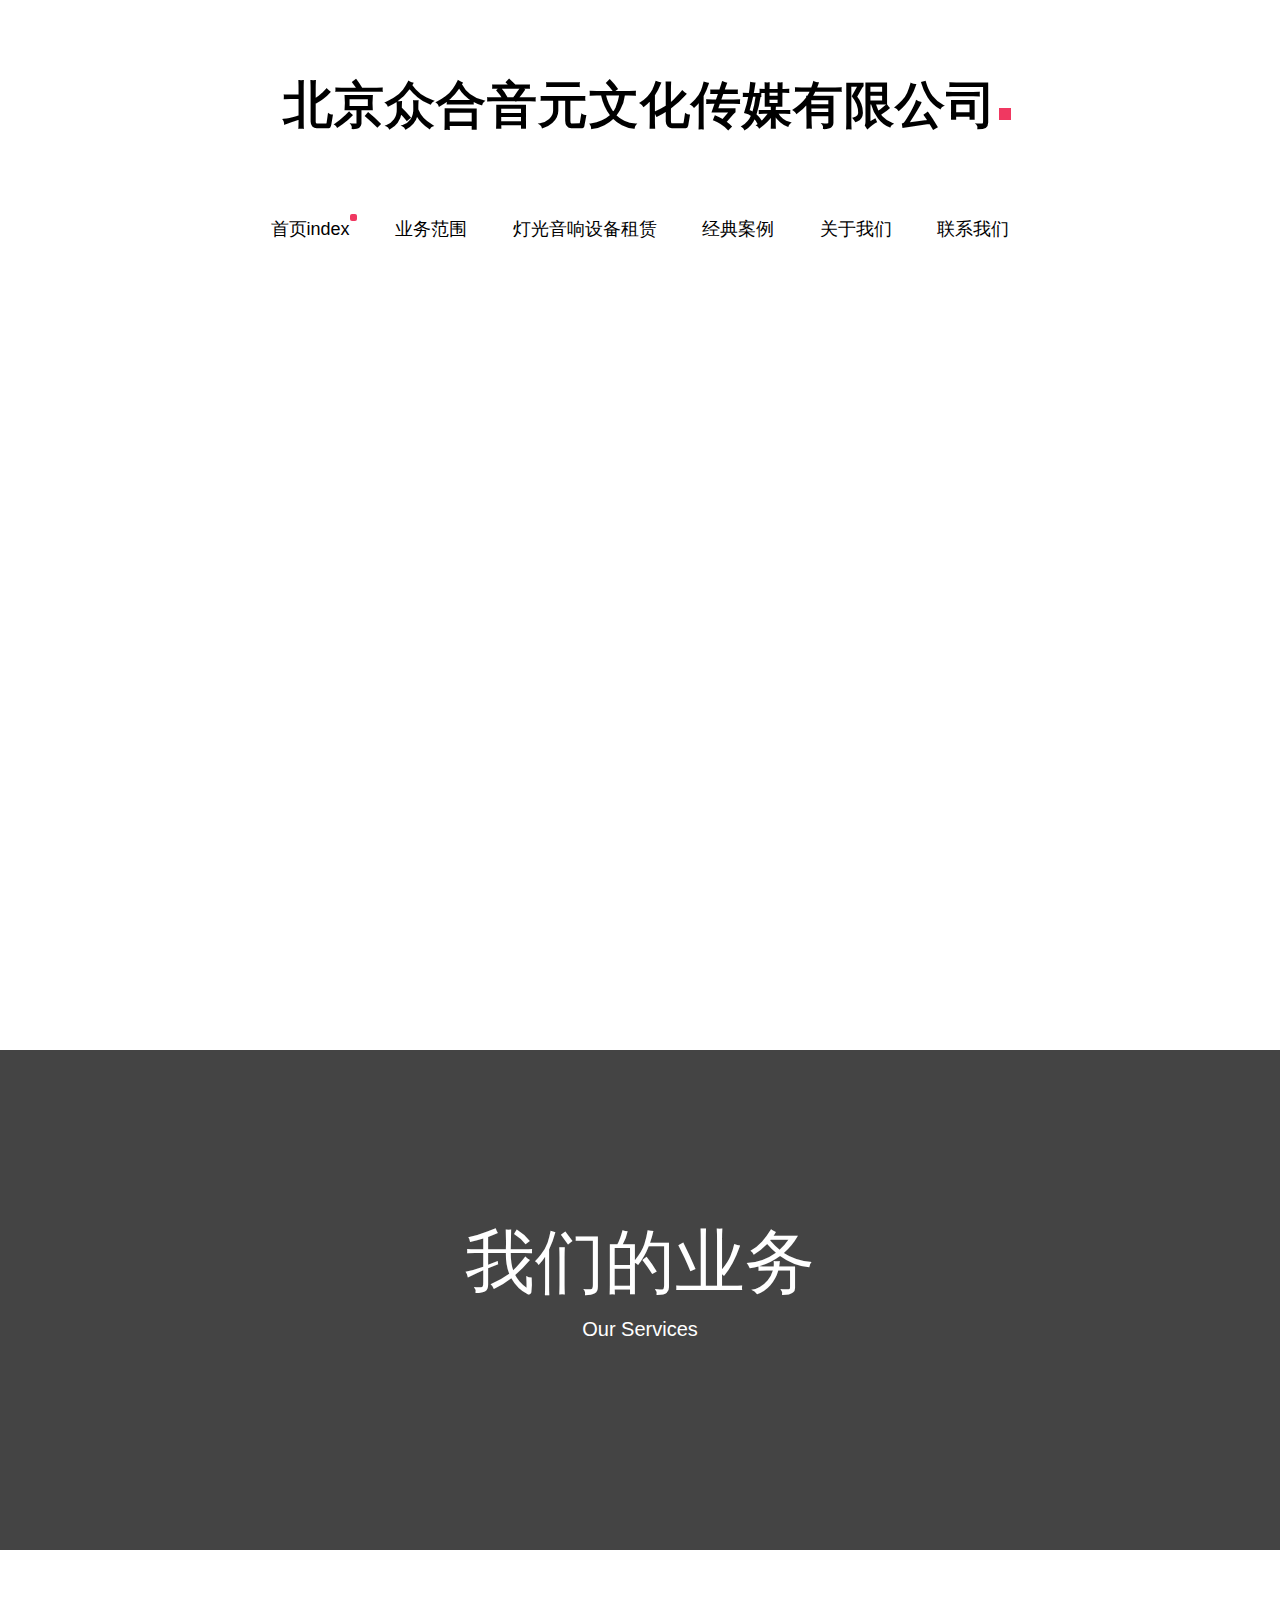
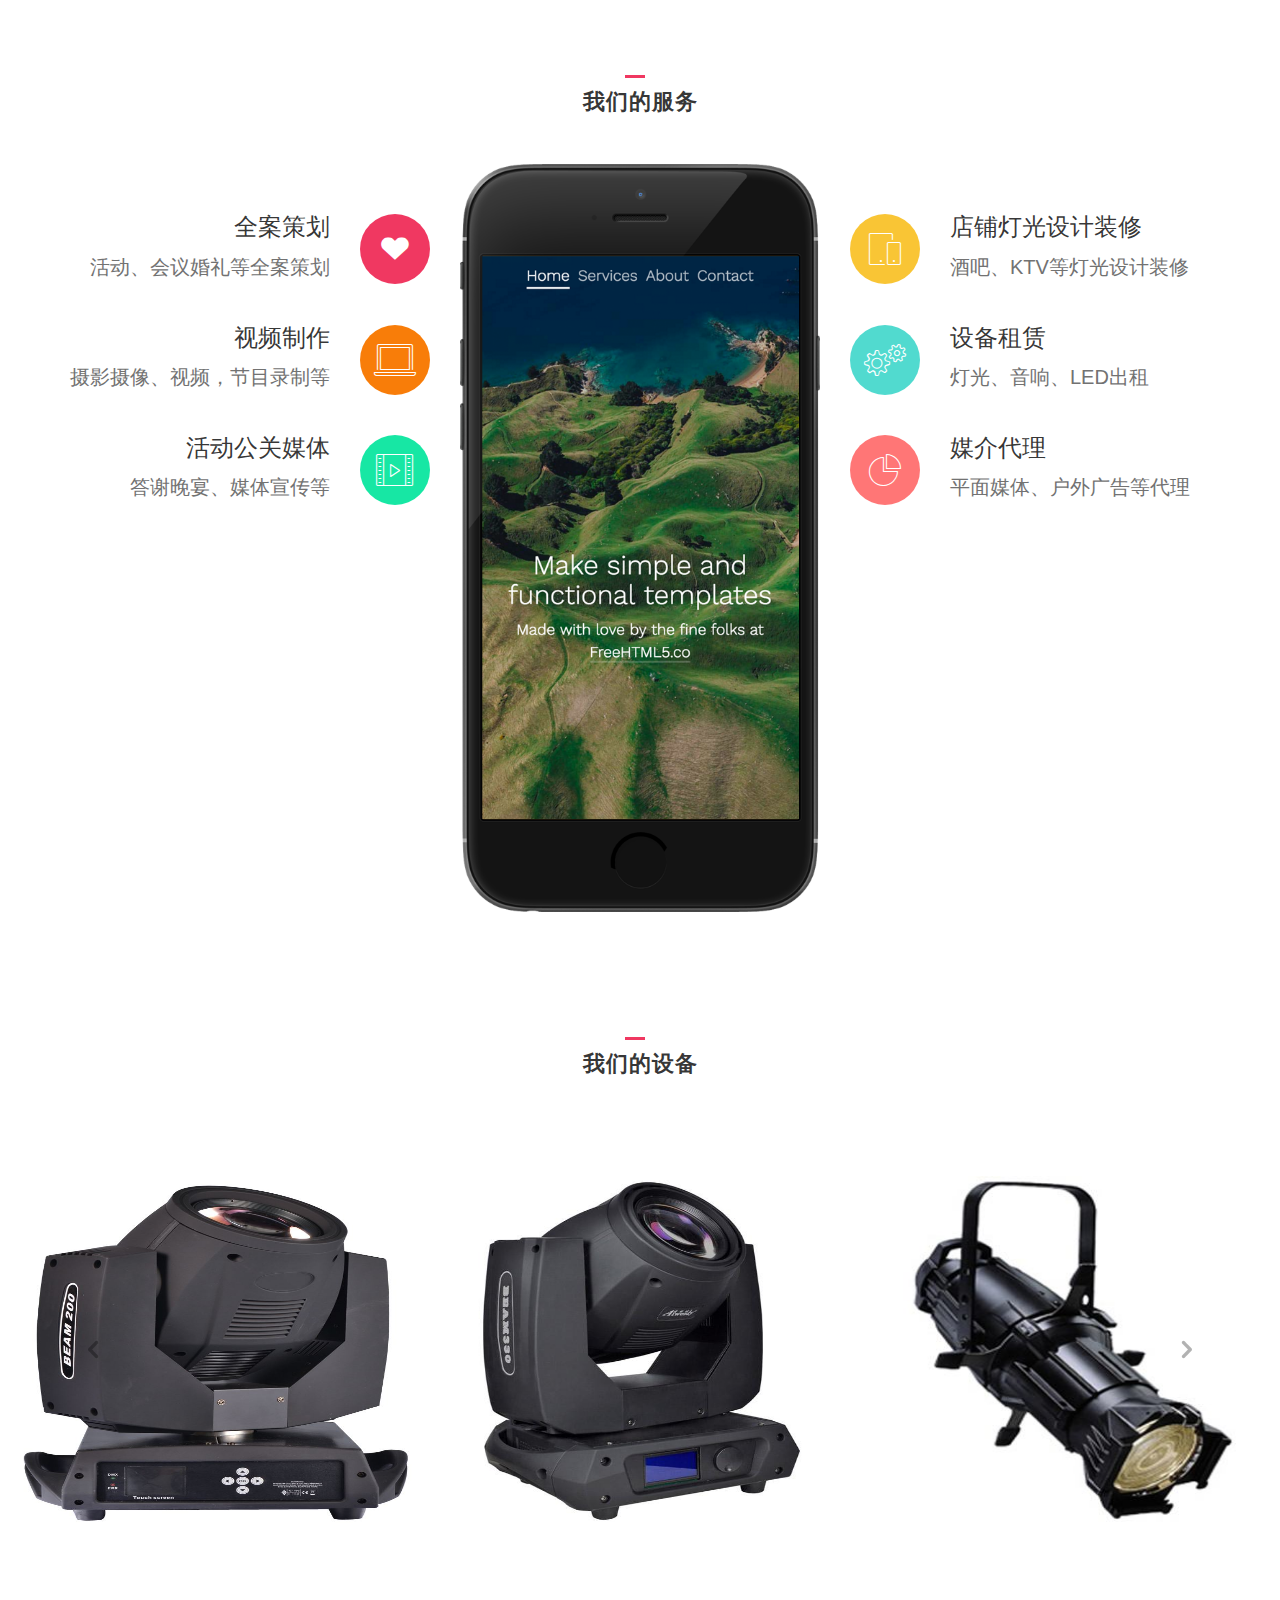
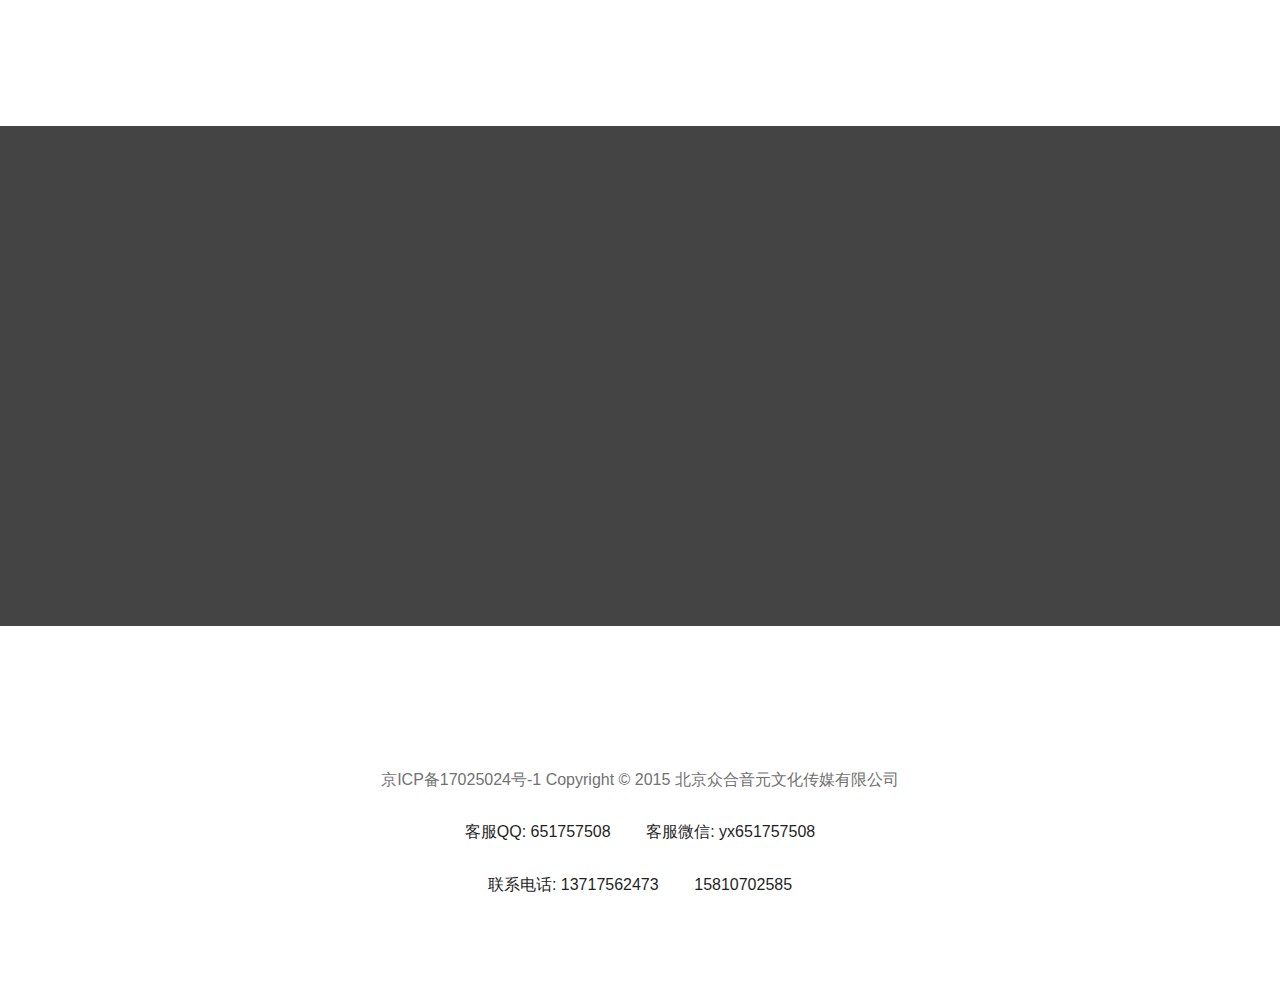
<file: index.html>
<!DOCTYPE html>
<!--[if lt IE 7]>      <html class="no-js lt-ie9 lt-ie8 lt-ie7"> <![endif]-->
<!--[if IE 7]>         <html class="no-js lt-ie9 lt-ie8"> <![endif]-->
<!--[if IE 8]>         <html class="no-js lt-ie9"> <![endif]-->
<!--[if gt IE 8]><!--> <html class="no-js"> <!--<![endif]-->
	<head>
	<meta charset="utf-8">
	<meta http-equiv="X-UA-Compatible" content="IE=edge">
	<title>北京众合音元文化传媒有限公司</title>
	<meta name="baidu-site-verification" content="k6UORozNcd" />
	<meta name="viewport" content="width=device-width, initial-scale=1">
	<meta name="description" content="北京众合音元文化传媒有限公司官网" />
	<meta name="keywords" content="众合音元,舞台演出,灯光音响，租赁" />
	

  

  	<!-- Facebook and Twitter integration -->
	<meta property="og:title" content=""/>
	<meta property="og:image" content=""/>
	<meta property="og:url" content=""/>
	<meta property="og:site_name" content=""/>
	<meta property="og:description" content=""/>
	<meta name="twitter:title" content="" />
	<meta name="twitter:image" content="" />
	<meta name="twitter:url" content="" />
	<meta name="twitter:card" content="" />

	<!-- Place favicon.ico and apple-touch-icon.png in the root directory -->
	<link rel="shortcut icon" href="favicon.ico">

	<!-- <link href='https://fonts.googleapis.com/css?family=Roboto:400,100,300,700' rel='stylesheet' type='text/css'> -->
	
	<!-- Animate.css -->
	<link rel="stylesheet" href="css/animate.css">
	<!-- Icomoon Icon Fonts-->
	<link rel="stylesheet" href="css/icomoon.css">
	<!-- Bootstrap  -->
	<link rel="stylesheet" href="css/bootstrap.css">
	<!-- Owl Carousel -->
	<link rel="stylesheet" href="css/owl.carousel.min.css">
	<link rel="stylesheet" href="css/owl.theme.default.min.css">

	<link rel="stylesheet" href="css/style.css">


	<!-- Modernizr JS -->
	<script src="js/modernizr-2.6.2.min.js"></script>
	<!-- FOR IE9 below -->
	<!--[if lt IE 9]>
	<script src="js/respond.min.js"></script>
	<![endif]-->

	</head>
	<body>
	<header>
		<div class="container text-center">
			<div class="fh5co-navbar-brand">
				<a class="fh5co-logo" href="index.html">北京众合音元文化传媒有限公司</a>
			</div>
			<nav id="fh5co-main-nav" role="navigation">
				<ul>
					<li><a href="index.html" class="active">首页index</a></li>
					<li><a href="services.html">业务范围</a></li>
					<li><a href="rent.html">灯光音响设备租赁</a></li>
					<li><a href="cases.html">经典案例</a></li>
					<li><a href="about.html">关于我们</a></li>
					<li><a href="contact.html">联系我们</a></li>
				</ul>
			</nav>
		</div>
	</header>
	
	<div class="owl-carousel owl-carousel1 owl-carousel-fullwidth fh5co-light-arrow animate-box" data-animate-effect="fadeIn">
		<div class="item"><a href="images/featured-1.jpg" class="image-popup"><img src="images/featured-1.jpg" alt="image"></a></div>
		<div class="item"><a href="images/featured-2.jpg" class="image-popup"><img src="images/featured-2.jpg" alt="image"></a></div>
	</div>
	<!--
	<div id="fh5co-intro-section">
		<div class="container">
			<div class="row">
				<div class="col-md-12 text-center">
					<h2>让演出更精彩</h2>
					<p>Made with love by the fine folks at </p>
				</div>
			</div>
		</div>
	</div><!-- end fh5co-intro-section -->
	<!--
	<div id="fh5co-common-section">
		<div class="container">
			<div class="heading-section text-center">
				<h2>我们是谁</h2>
			</div>
			<div class="row">
				<div class="col-md-10 col-md-offset-1">
					<div class="col-md-6 col-sm-6 services-num services-num-text-right">
						<span class="number-holder">01</span>
						<div class="desc">
							<h3>Countries Vokalia and Consonantia</h3>
							<p>Far far away, behind the word mountains, far from the countries Vokalia and Consonantia, there live the blind texts.</p>
						</div>
					</div>
					<div class="col-md-6 col-sm-6 services-num">
						<span class="number-holder">02</span>
						<div class="desc">
							<h3>Countries Vokalia and Consonantia</h3>
							<p>Far far away, behind the word mountains, far from the countries Vokalia and Consonantia, there live the blind texts.</p>
						</div>
					</div>
				</div>
			</div>
		</div>
	</div><!-- end fh5co-common-section -->

	<div class="fh5co-parallax" style="background-image: url(images/hero-1.jpg);" data-stellar-background-ratio="0.5">
		<div class="overlay"></div>
		<div class="container">
			<div class="row">
				<div class="col-md-8 col-md-offset-2 col-sm-12 col-sm-offset-0 col-xs-12 col-xs-offset-0 text-center fh5co-table">
					<div class="fh5co-intro fh5co-table-cell">
						<h1 class="text-center">我们的业务</h1>
						<p>Our Services</p>
					</div>
				</div>
			</div>
		</div>
	</div><!-- end: fh5co-parallax -->
	<div id="fh5co-services-section">
		<div class="container">
			<div class="heading-section text-center">
				<h2>我们的服务</h2>
			</div>
			<div class="row">
				<div class="col-md-4 col-sm-6">
					<div class="fh5co-services-right">
						<div class="fh5co-table2 text-center">
							<div class="fh5co-table-cell2">
								<i class="icon-heart3"></i>
							</div>
						</div>
						<div class="holder-section">
							<h3>全案策划</h3>
							<p>活动、会议婚礼等全案策划</p>
							<!--
							<p>核心团队人员从业经验超过10年，服务合作项目近千个。不同于其他公司，众合音元全案策划配合媒介、公关活动，更强调可操作性。</p>
							<p>一切战略战术，皆以产品为目标，以品牌为核心，以创意为基础，最终为营销服务。</p>
							-->
						</div>
					</div>
					<div class="fh5co-services-right">
						<div class="fh5co-table2 fh5co-table2-color-2 text-center">
							<div class="fh5co-table-cell2">
								<i class="icon-laptop"></i>
							</div>
						</div>
						<div class="holder-section">
							<h3>视频制作</h3>
							<p>摄影摄像、视频，节目录制等</p>

							<!--
							<p>以专业的技术和精湛的拍摄技巧,为客户呈现出不同的视觉效果。</p>
							-->
						</div>
					</div>
					<div class="fh5co-services-right">
						<div class="fh5co-table2 fh5co-table2-color-3 text-center">
							<div class="fh5co-table-cell2">
								<i class="icon-video"></i>
							</div>
						</div>
						<div class="holder-section">
							<h3>活动公关媒体</h3>
							<p>答谢晚宴、媒体宣传等</p>

							<!--
							<p>长期以来，众合音元积累了雄厚的客户资源，奢侈品资源，媒体资源和专家资源，能够组织高效的公关活动。</p>
							<p>众合音元的公关策划与实施，很好的提升了客户组织品牌形象，最终促进销售，达到了客户要求.</p>
							-->
						</div>
					</div>
				</div>

				<div class="col-md-4 text-center">
					<div class="fhco-hero2">
						<img class="img-responsive" src="images/iphone6.png" alt="iphone6">
					</div>
				</div>

				<div class="col-md-4 col-sm-6">
					<div class="fh5co-services">
						<div class="fh5co-table2 fh5co-table2-color-4 text-center">
							<div class="fh5co-table-cell2">
								<i class="icon-mobile"></i>
							</div>
						</div>
						<div class="holder-section">
							<h3>店铺灯光设计装修</h3>
							<p>酒吧、KTV等灯光设计装修</p>
						</div>
					</div>
					<div class="fh5co-services">
						<div class="fh5co-table2 fh5co-table2-color-5 text-center">
							<div class="fh5co-table-cell2">
								<i class="icon-gears"></i>
							</div>
						</div>
						<div class="holder-section">
							<h3>设备租赁</h3>
							<p>灯光、音响、LED出租</p>
						</div>
					</div>
					<div class="fh5co-services">
						<div class="fh5co-table2 fh5co-table2-color-6 text-center">
							<div class="fh5co-table-cell2">
								<i class="icon-piechart"></i>
							</div>
						</div>
						<div class="holder-section">
							<h3>媒介代理</h3>
							<p>平面媒体、户外广告等代理 </p>

							<!--
							<p>众合音元媒介与众多媒体保持良好密切合作关系，优质媒体资源超过500家以上，全国一、二线城市媒体资源良好，充足的媒介资源为众合音元服务客户提供坚实的保障。<p>
							<p>凭借广告购买业务量、客户维护能力、商业信誉度、服务专业性等方面的优势，众合音元在代理客户与主流媒体进行沟通过程中，拥有较高的话语权，能够帮助客户取得最佳的媒介资源。</p>
							-->
						</div>
					</div>
				</div>
			</div>
		</div>
	</div><!-- end: fh5co-services-section -->
	<div id="fh5co-featured-work-section">
		<div class="container-fluid">
			<div class="heading-section text-center">
				<h2>我们的设备</h2>
			</div>
			<div class="owl-carousel owl-carousel2">
				<div class="item">
					<!-- <a href="#" class="image-popup"> -->
					<img src="devices/BEAM200.jpg" width="526" height="350" alt="image">
					<a href="#" class="pop-up-overlay text-center">
						<div class="desc">
							<h3>BEAM200</h3>
						</div>
					</a>
				</div>
				<div class="item">
					<!-- <a href="#" class="image-popup"> -->
					<img src="devices/BEAM330.jpg" width="526" height="350" alt="image">
					<a href="#" class="pop-up-overlay text-center">
						<div class="desc">
							<h3>BEAM300</h3>
						</div>
					</a>
				</div>
				<div class="item">
					<!-- <a href="#" class="image-popup"> -->
					<img src="devices/ETC切割灯.jpg" width="526" height="350" alt="image">
					<a href="#" class="pop-up-overlay text-center">
						<div class="desc">
							<h3>ETC切割灯</h3>
						</div>
					</a>
				</div>
				<div class="item">
					<!-- <a href="#" class="image-popup"> -->
					<img src="devices/LED染色灯.jpg" width="526" height="350" alt="image">
					<a href="#" class="pop-up-overlay text-center">
						<div class="desc">
							<h3>LED染色灯</h3>
						</div>
					</a>
				</div>
				<div class="item">
					<!-- <a href="#" class="image-popup"> -->
					<img src="devices/MIDAS%20m32.jpg" width="526" height="350" alt="image">
					<a href="#" class="pop-up-overlay text-center">
						<div class="desc">
							<h3>MIDAS m32</h3>
						</div>
					</a>
				</div>
				<div class="item">
					<!-- <a href="#" class="image-popup"> -->
					<img src="devices/ps15.jpg" width="526" height="350" alt="image">
					<a href="#" class="pop-up-overlay text-center">
						<div class="desc">
							<h3>ps15</h3>
						</div>
					</a>
				</div>
				<div class="item">
				<img src="devices/SENNHEISERG2.jpg" width="526" height="350" alt="image">
				<a href="#" class="pop-up-overlay pop-up-overlay-color-2 text-center">
					<div class="desc">
						<h3>SENNHEISERG2</h3>
					</div>
				</a>
				</div>
				<div class="item">
					<img src="devices/SENNHEISERG3.jpg" width="526" height="350" alt="image">
					<a href="#" class="pop-up-overlay pop-up-overlay-color-2 text-center">
						<div class="desc">
							<h3>SENNHEISERG3</h3>
						</div>
					</a>
				</div>
				<div class="item">
					<img src="devices/x32音控台.jpg" width="526" height="350" alt="image">
					<a href="#" class="pop-up-overlay pop-up-overlay-color-2 text-center">
						<div class="desc">
							<h3>x32音控台</h3>
						</div>
					</a>
				</div>
				<div class="item">
					<img src="devices/ZSOUND.jpg" width="526" height="350" alt="image">
					<a href="#" class="pop-up-overlay pop-up-overlay-color-2 text-center">
						<div class="desc">
							<h3>ZSOUND</h3>
						</div>
					</a>
				</div>
				<div class="item">
					<img src="devices/灯控台.jpg" width="526" height="350" alt="image">
					<a href="#" class="pop-up-overlay pop-up-overlay-color-2 text-center">
						<div class="desc">
							<h3>灯控台</h3>
						</div>
					</a>
				</div>
				<div class="item">
					<img src="devices/珍珠2010.jpg" width="526" height="350" alt="image">
					<a href="#" class="pop-up-overlay pop-up-overlay-color-2 text-center">
						<div class="desc">
							<h3>珍珠2010</h3>
						</div>
					</a>
				</div>
				<div class="item">
					<img src="devices/追光灯.jpg" width="526" height="350" alt="image">
					<a href="#" class="pop-up-overlay pop-up-overlay-color-2 text-center">
						<div class="desc">
							<h3>追光灯</h3>
						</div>
					</a>
				</div>
				<div class="item">
					<img src="devices/面光灯.jpg" width="526" height="350" alt="image">
					<a href="#" class="pop-up-overlay pop-up-overlay-color-2 text-center">
						<div class="desc">
							<h3>面光灯</h3>
						</div>
					</a>
				</div>
				<div class="item">
					<img src="devices/GBL音响.png" width="526" height="350" alt="image">
					<a href="#" class="pop-up-overlay pop-up-overlay-color-2 text-center">
						<div class="desc">
							<h3>GBL音响</h3>
						</div>
					</a>
				</div>
				<div class="item">

					<img src="devices/大屏幕.jpg" width="526" height="350" alt="image">
					<a href="#" class="pop-up-overlay pop-up-overlay-color-2 text-center">
						<div class="desc">
							<h3>大屏幕</h3>
						</div>
					</a>
				</div>
				<div class="item">

					<img src="devices/线阵音响.jpg" width="526" height="350" alt="image">
					<a href="#" class="pop-up-overlay pop-up-overlay-color-2 text-center">
						<div class="desc">
							<h3>线阵音响</h3>
						</div>
					</a>
				</div>
			</div>
		</div>
	</div><!-- end fh5co-featured-work-section -->

	<div class="fh5co-parallax" style="background-image: url(images/hero-2.jpg);" data-stellar-background-ratio="0.5">
		<div class="overlay"></div>
		<div class="container">
			<div class="row">
				<div class="col-md-8 col-md-offset-2 col-sm-12 col-sm-offset-0 col-xs-12 col-xs-offset-0 text-center fh5co-table">
					<div class="fh5co-intro fh5co-table-cell">

					</div>
				</div>
			</div>
		</div>
	</div><!-- end: fh5co-parallax -->
	<footer>
		<div id="footer" class="fh5co-border-line">
			<div class="container">
				<div class="row">
					<div class="col-md-8 col-md-offset-2 text-center">
						<p>京ICP备17025024号-1 Copyright © 2015  北京众合音元文化传媒有限公司</p>
						<p><font color="#1F1F1F">客服QQ: 651757508&nbsp;&nbsp;&nbsp;&nbsp;&nbsp;&nbsp;&nbsp;&nbsp;客服微信: yx651757508</font></p>
						<p><font color="#1F1F1F">联系电话: 13717562473&nbsp;&nbsp;&nbsp;&nbsp;&nbsp;&nbsp;&nbsp;&nbsp;15810702585</font></p>
					</div>
				</div>
			</div>
		</div>
	</footer>

	<!-- jQuery -->
	<script src="js/jquery.min.js"></script>
	<!-- jQuery Easing -->
	<script src="js/jquery.easing.1.3.js"></script>
	<!-- Bootstrap -->
	<script src="js/bootstrap.min.js"></script>
	<!-- Waypoints -->
	<script src="js/jquery.waypoints.min.js"></script>
	<!-- Owl carousel -->
	<script src="js/owl.carousel.min.js"></script>
	<!-- Stellar -->
	<script src="js/jquery.stellar.min.js"></script>

	<!-- Main JS (Do not remove) -->
	<script src="js/main.js"></script>

	</body>
</html>
</file>
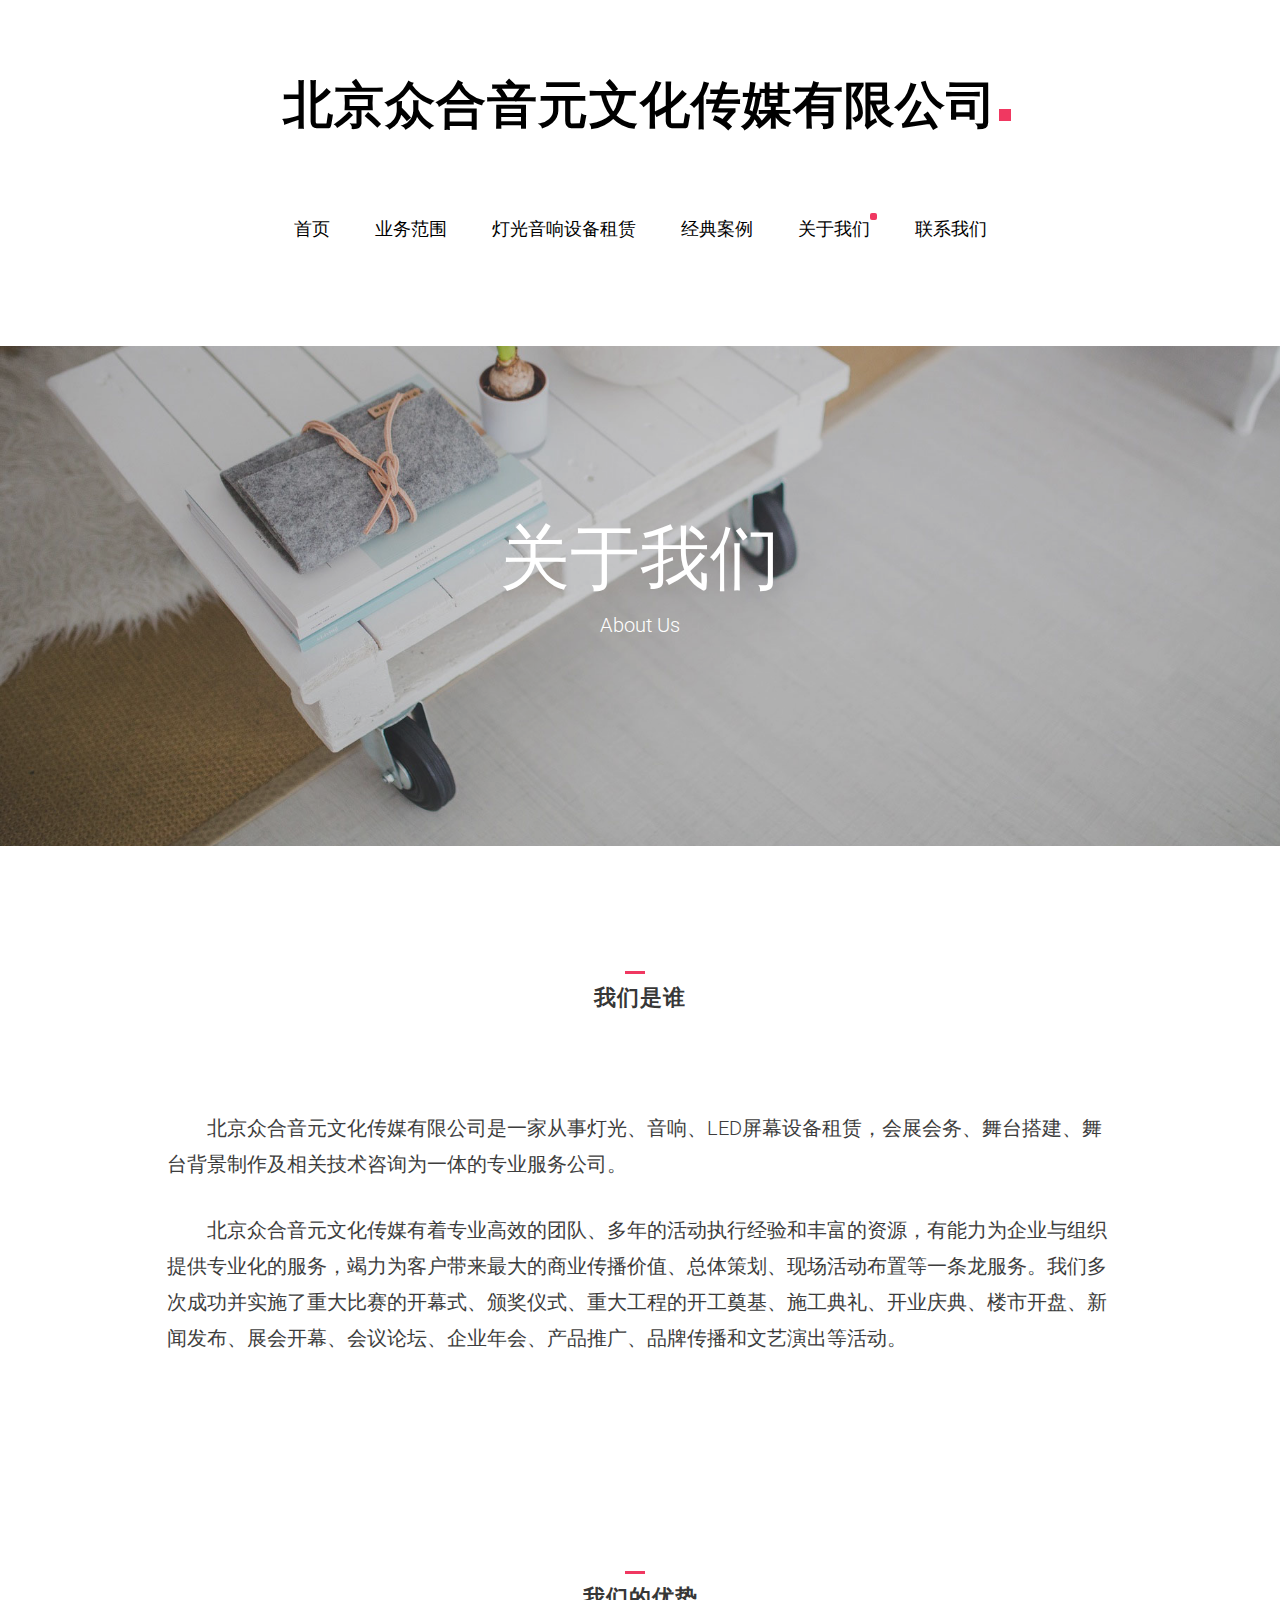
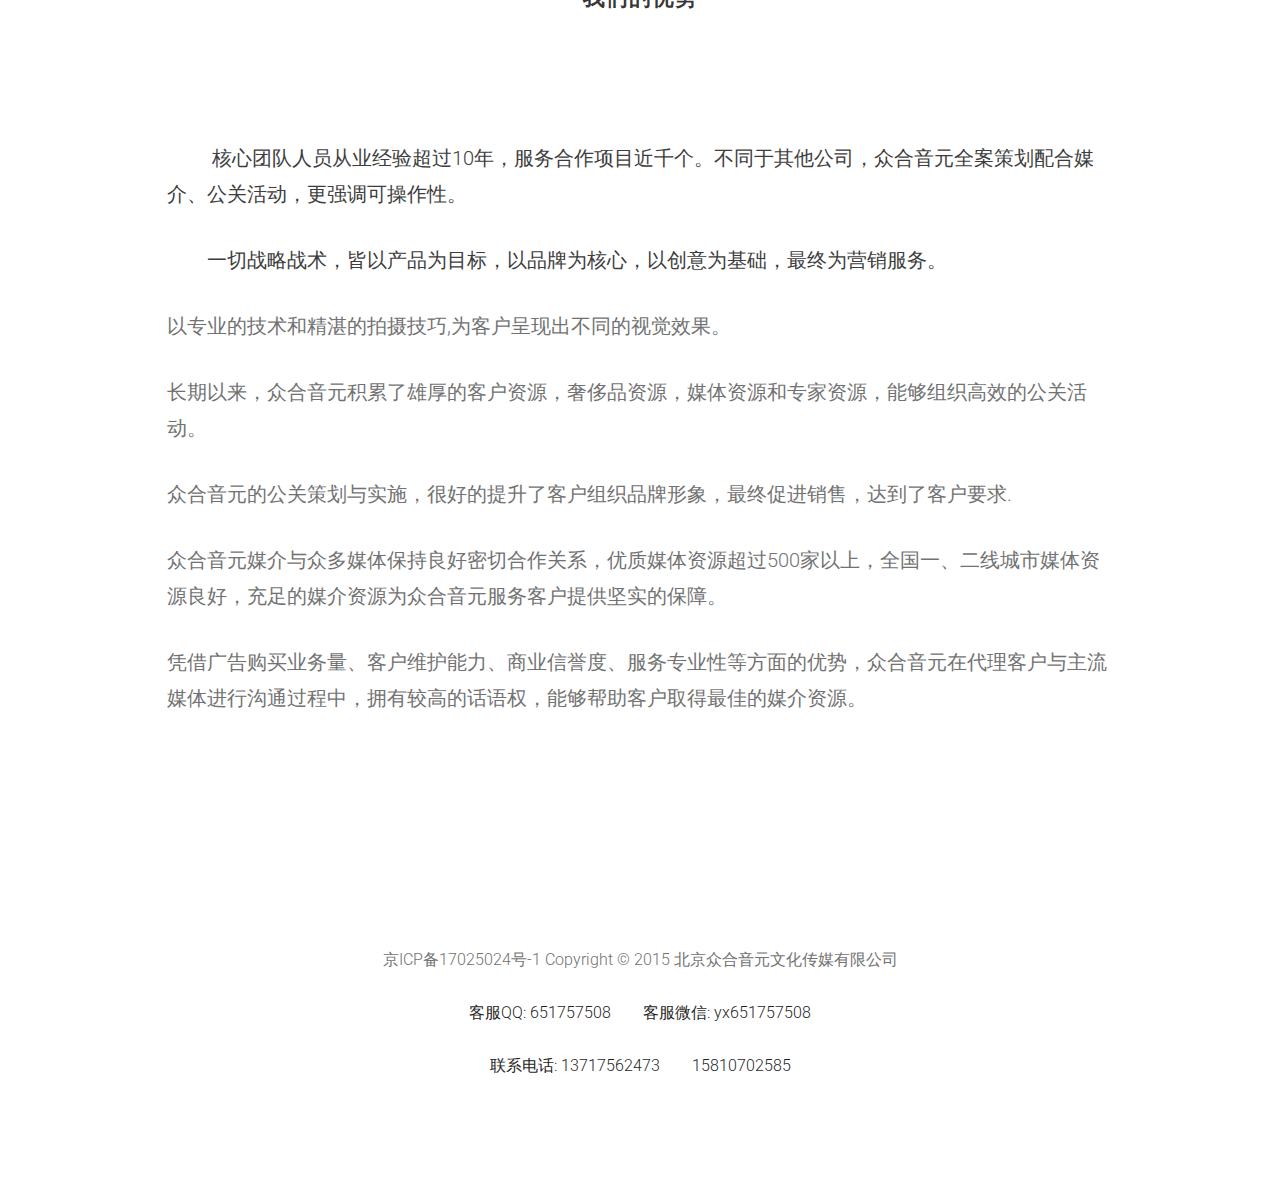
<file: about.html>
<!DOCTYPE html>
<!--[if lt IE 7]>      <html class="no-js lt-ie9 lt-ie8 lt-ie7"> <![endif]-->
<!--[if IE 7]>         <html class="no-js lt-ie9 lt-ie8"> <![endif]-->
<!--[if IE 8]>         <html class="no-js lt-ie9"> <![endif]-->
<!--[if gt IE 8]><!--> <html class="no-js"> <!--<![endif]-->
	<head>
	<meta charset="utf-8">
	<meta http-equiv="X-UA-Compatible" content="IE=edge">
	<title>北京众合音元文化传媒有限公司</title>
	<meta name="viewport" content="width=device-width, initial-scale=1">
	<meta name="description" content="北京众合音元文化传媒有限公司官网" />
	<meta name="keywords" content="众合音元,舞台演出,灯光音响，租赁" />

  

  	<!-- Facebook and Twitter integration -->
	<meta property="og:title" content=""/>
	<meta property="og:image" content=""/>
	<meta property="og:url" content=""/>
	<meta property="og:site_name" content=""/>
	<meta property="og:description" content=""/>
	<meta name="twitter:title" content="" />
	<meta name="twitter:image" content="" />
	<meta name="twitter:url" content="" />
	<meta name="twitter:card" content="" />

	<!-- Place favicon.ico and apple-touch-icon.png in the root directory -->
	<link rel="shortcut icon" href="favicon.ico">

	<link href='https://fonts.googleapis.com/css?family=Roboto:400,100,300,700' rel='stylesheet' type='text/css'>
	
	<!-- Animate.css -->
	<link rel="stylesheet" href="css/animate.css">
	<!-- Icomoon Icon Fonts-->
	<link rel="stylesheet" href="css/icomoon.css">
	<!-- Bootstrap  -->
	<link rel="stylesheet" href="css/bootstrap.css">

	<link rel="stylesheet" href="css/style.css">


	<!-- Modernizr JS -->
	<script src="js/modernizr-2.6.2.min.js"></script>
	<!-- FOR IE9 below -->
	<!--[if lt IE 9]>
	<script src="js/respond.min.js"></script>
	<![endif]-->

	</head>
	<body>
	<header>
		<div class="container text-center">
			<div class="fh5co-navbar-brand">
				<a class="fh5co-logo" href="index.html">北京众合音元文化传媒有限公司</a>
			</div>
			<nav id="fh5co-main-nav" role="navigation">
				<ul>
					<li><a href="index.html">首页</a></li>
					<li><a href="services.html">业务范围</a></li>
					<li><a href="rent.html">灯光音响设备租赁</a></li>
					<li><a href="cases.html">经典案例</a></li>
					<li><a href="about.html" class="active">关于我们</a></li>
					<li><a href="contact.html">联系我们</a></li>
				</ul>
			</nav>
		</div>
	</header>
	<div class="fh5co-parallax" style="background-image: url(images/hero-1.jpg);" data-stellar-background-ratio="0.5">
		<div class="overlay"></div>
		<div class="container">
			<div class="row">
				<div class="col-md-8 col-md-offset-2 col-sm-12 col-sm-offset-0 col-xs-12 col-xs-offset-0 text-center fh5co-table">
					<div class="fh5co-intro fh5co-table-cell">
						<h1 class="text-center">关于我们</h1>
						<p>About Us</p>
					</div>
				</div>
			</div>
		</div>
	</div><!-- end: fh5co-parallax -->
	<div id="fh5co-common-section">
		<div class="container">
			<div class="heading-section text-center">
				<h2>我们是谁</h2>
			</div>
			<div class="row about">
				<!--
				<div class="col-md-10 col-md-offset-1">
					<img class="img-responsive" src="images/about.jpg" alt="About">
				</div>-->

				<div class="col-md-10 col-md-offset-1">
					<p><font color="#3D3D3D">&nbsp;&nbsp;&nbsp;&nbsp;&nbsp;&nbsp;&nbsp;&nbsp;北京众合音元文化传媒有限公司是一家从事灯光、音响、LED屏幕设备租赁，会展会务、舞台搭建、舞台背景制作及相关技术咨询为一体的专业服务公司。 </font></p>
					<p><font color="#3D3D3D">&nbsp;&nbsp;&nbsp;&nbsp;&nbsp;&nbsp;&nbsp;&nbsp;北京众合音元文化传媒有着专业高效的团队、多年的活动执行经验和丰富的资源，有能力为企业与组织提供专业化的服务，竭力为客户带来最大的商业传播价值、总体策划、现场活动布置等一条龙服务。我们多次成功并实施了重大比赛的开幕式、颁奖仪式、重大工程的开工奠基、施工典礼、开业庆典、楼市开盘、新闻发布、展会开幕、会议论坛、企业年会、产品推广、品牌传播和文艺演出等活动。</font></p>

					<!--
					<blockquote>
					  <p>Even the all-powerful Pointing has no control about the blind texts it is an almost unorthographic life One day however a small line of blind text by the name of Lorem Ipsum decided to leave for the far World of Grammar.</p>
					</blockquote>
					<p>Even the all-powerful Pointing has no control about the blind texts it is an almost unorthographic life One day however a small line of blind text by the name of Lorem Ipsum decided to leave for the far World of Grammar. The Big Oxmox advised her not to do so, because there were thousands of bad Commas, wild Question Marks and devious Semikoli, but the Little Blind Text didn’t listen.</p>
-					-->
				</div>
			</div>
		</div>
	</div><!-- end fh5co-common-section -->
	<div id="fh5co-common-section">
		<div class="container">
			<div class="heading-section text-center">
				<h2>我们的优势</h2>
			</div>
			<div class="row about">
				<!--
				<div class="col-md-10 col-md-offset-1">
					<img class="img-responsive" src="images/about.jpg" alt="About">
				</div>-->
				<p></p>
				<div class="col-md-10 col-md-offset-1">
					<p><font color="#3D3D3D">&nbsp;&nbsp;&nbsp;&nbsp;&nbsp;&nbsp;&nbsp;&nbsp; 核心团队人员从业经验超过10年，服务合作项目近千个。不同于其他公司，众合音元全案策划配合媒介、公关活动，更强调可操作性。</font></p>
					<p><font color="#3D3D3D">&nbsp;&nbsp;&nbsp;&nbsp;&nbsp;&nbsp;&nbsp;&nbsp;一切战略战术，皆以产品为目标，以品牌为核心，以创意为基础，最终为营销服务。</font></p>
					<p>以专业的技术和精湛的拍摄技巧,为客户呈现出不同的视觉效果。</p>
					<p>长期以来，众合音元积累了雄厚的客户资源，奢侈品资源，媒体资源和专家资源，能够组织高效的公关活动。</p>
					<p>众合音元的公关策划与实施，很好的提升了客户组织品牌形象，最终促进销售，达到了客户要求.</p>
					<p>众合音元媒介与众多媒体保持良好密切合作关系，优质媒体资源超过500家以上，全国一、二线城市媒体资源良好，充足的媒介资源为众合音元服务客户提供坚实的保障。<p>
					<p>凭借广告购买业务量、客户维护能力、商业信誉度、服务专业性等方面的优势，众合音元在代理客户与主流媒体进行沟通过程中，拥有较高的话语权，能够帮助客户取得最佳的媒介资源。</p>

					<!--
					<blockquote>
					  <p>Even the all-powerful Pointing has no control about the blind texts it is an almost unorthographic life One day however a small line of blind text by the name of Lorem Ipsum decided to leave for the far World of Grammar.</p>
					</blockquote>
					<p>Even the all-powerful Pointing has no control about the blind texts it is an almost unorthographic life One day however a small line of blind text by the name of Lorem Ipsum decided to leave for the far World of Grammar. The Big Oxmox advised her not to do so, because there were thousands of bad Commas, wild Question Marks and devious Semikoli, but the Little Blind Text didn’t listen.</p>
-					-->
				</div>
			</div>
		</div>
	</div>
	<footer>
		<div id="footer" class="fh5co-border-line">
			<div class="container">
				<div class="row">
					<div class="col-md-8 col-md-offset-2 text-center">
						<p>京ICP备17025024号-1 Copyright © 2015  北京众合音元文化传媒有限公司</p>
						<p><font color="#1F1F1F">客服QQ: 651757508&nbsp;&nbsp;&nbsp;&nbsp;&nbsp;&nbsp;&nbsp;&nbsp;客服微信: yx651757508</font></p>
						<p><font color="#1F1F1F">联系电话: 13717562473&nbsp;&nbsp;&nbsp;&nbsp;&nbsp;&nbsp;&nbsp;&nbsp;15810702585</font></p>
					</div>
				</div>
			</div>
		</div>
	</footer>

	<!-- jQuery -->
	<script src="js/jquery.min.js"></script>
	<!-- jQuery Easing -->
	<script src="js/jquery.easing.1.3.js"></script>
	<!-- Bootstrap -->
	<script src="js/bootstrap.min.js"></script>
	<!-- Waypoints -->
	<script src="js/jquery.waypoints.min.js"></script>
	<!-- Owl carousel -->
	<script src="js/owl.carousel.min.js"></script>
	<!-- Stellar -->
	<script src="js/jquery.stellar.min.js"></script>

	<!-- Main JS (Do not remove) -->
	<script src="js/main.js"></script>

	</body>
</html>
</file>
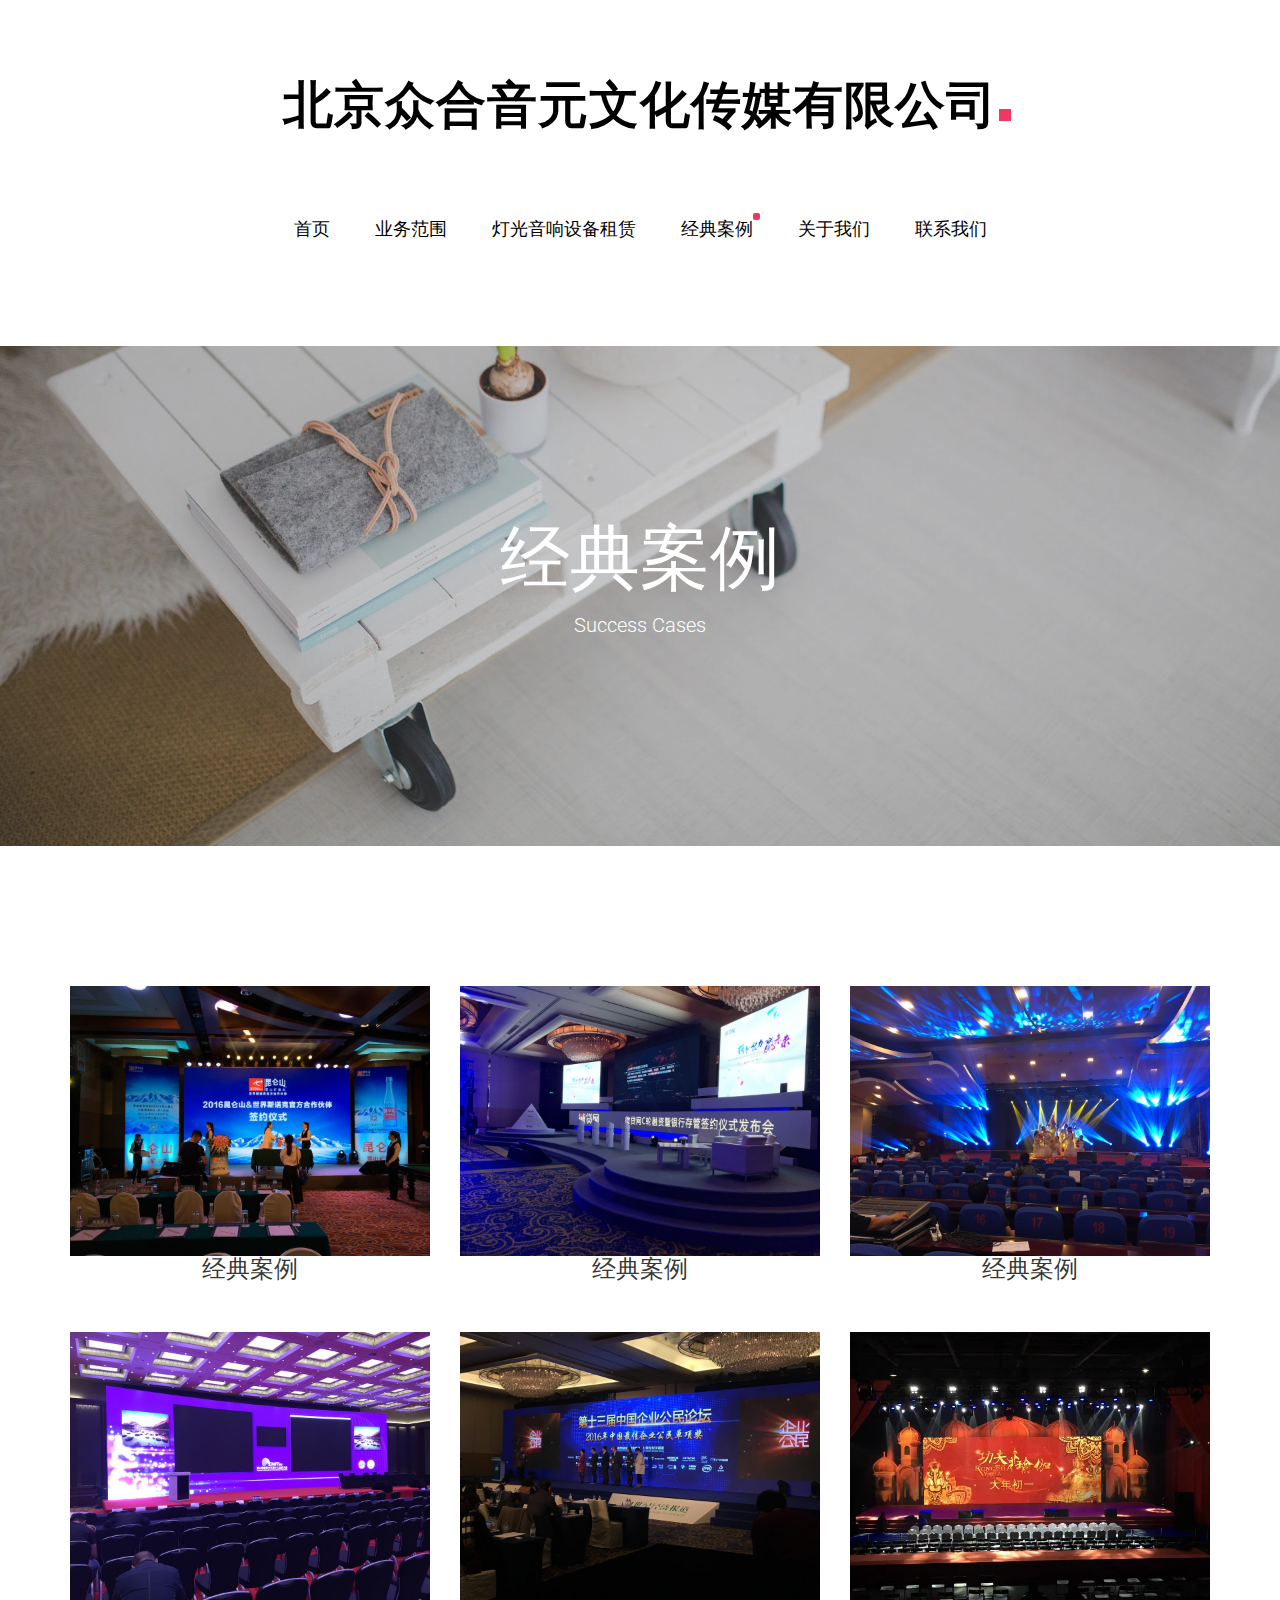
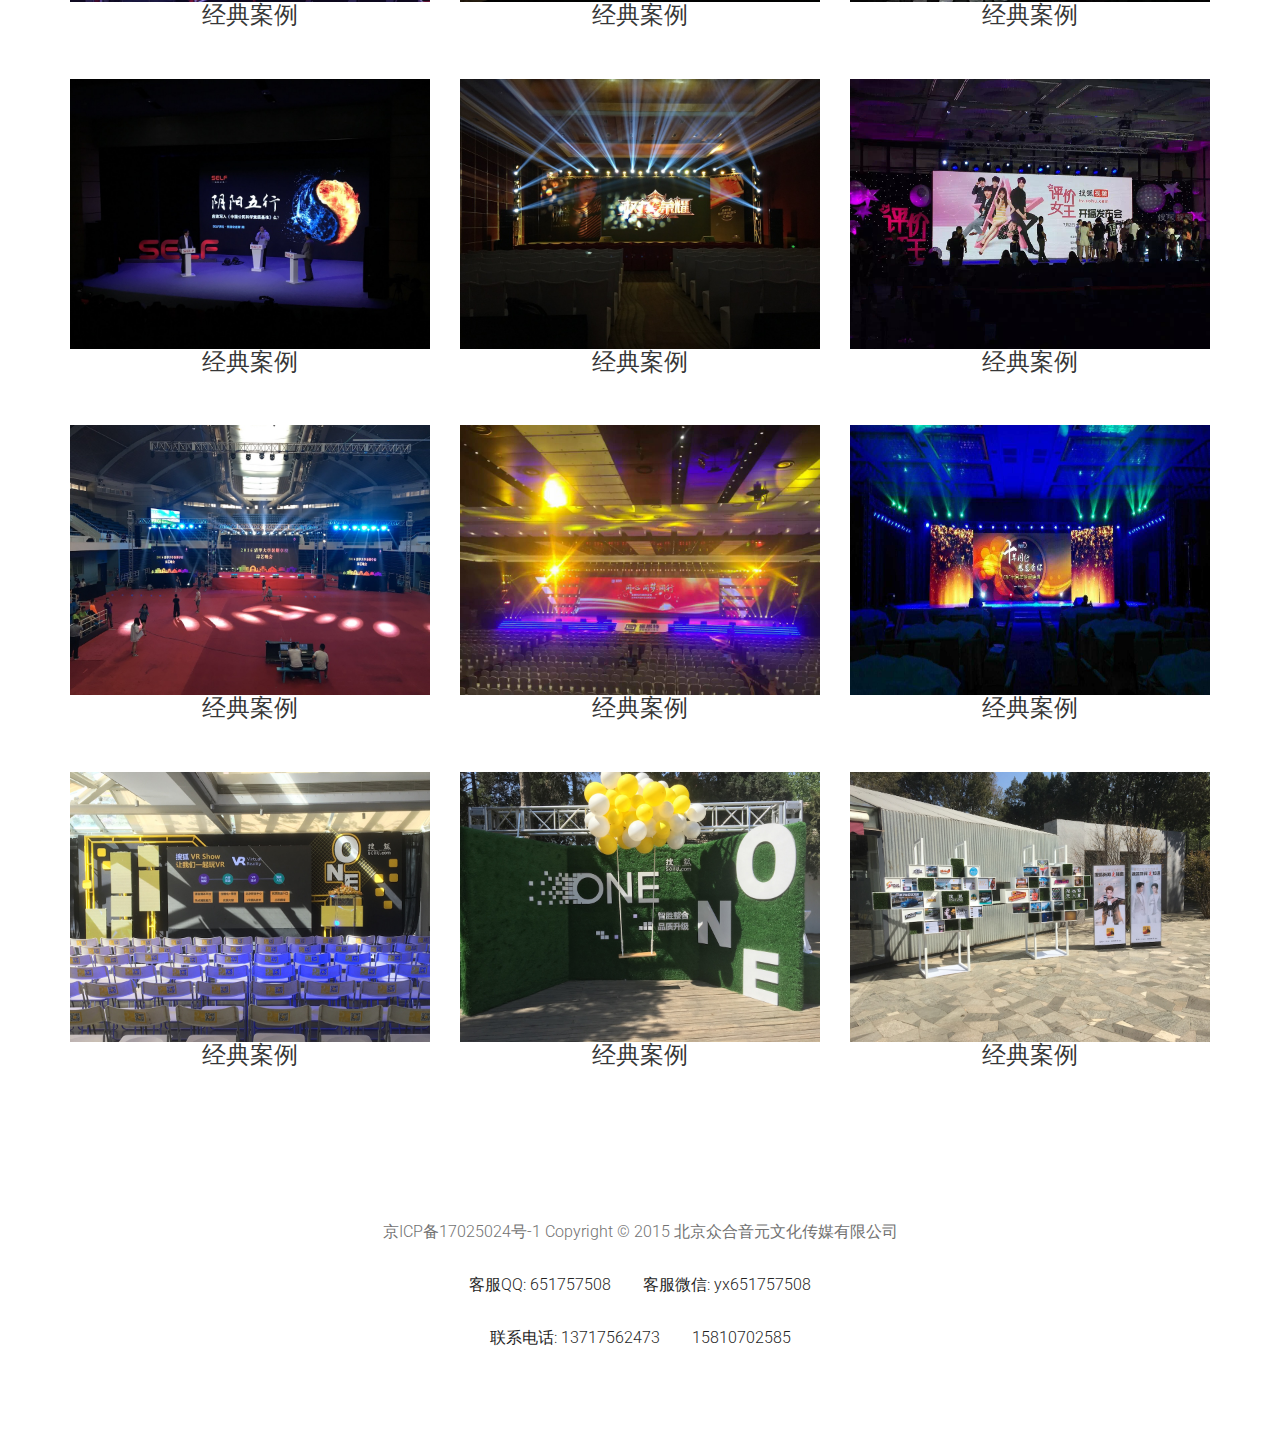
<file: cases.html>
<!DOCTYPE html>
<!--[if lt IE 7]>      <html class="no-js lt-ie9 lt-ie8 lt-ie7"> <![endif]-->
<!--[if IE 7]>         <html class="no-js lt-ie9 lt-ie8"> <![endif]-->
<!--[if IE 8]>         <html class="no-js lt-ie9"> <![endif]-->
<!--[if gt IE 8]><!--> <html class="no-js"> <!--<![endif]-->
	<head>
	<meta charset="utf-8">
	<meta http-equiv="X-UA-Compatible" content="IE=edge">
	<title>北京众合音元文化传媒有限公司</title>
	<meta name="viewport" content="width=device-width, initial-scale=1">
	<meta name="description" content="北京众合音元文化传媒有限公司官网" />
	<meta name="keywords" content="众合音元,舞台演出,灯光音响，租赁" />

  	<!-- Facebook and Twitter integration -->
	<meta property="og:title" content=""/>
	<meta property="og:image" content=""/>
	<meta property="og:url" content=""/>
	<meta property="og:site_name" content=""/>
	<meta property="og:description" content=""/>
	<meta name="twitter:title" content="" />
	<meta name="twitter:image" content="" />
	<meta name="twitter:url" content="" />
	<meta name="twitter:card" content="" />

	<!-- Place favicon.ico and apple-touch-icon.png in the root directory -->
	<link rel="shortcut icon" href="favicon.ico">

	<link href='https://fonts.googleapis.com/css?family=Roboto:400,100,300,700' rel='stylesheet' type='text/css'>
	
	<!-- Animate.css -->
	<link rel="stylesheet" href="css/animate.css">
	<!-- Icomoon Icon Fonts-->
	<link rel="stylesheet" href="css/icomoon.css">
	<!-- Bootstrap  -->
	<link rel="stylesheet" href="css/bootstrap.css">

	<link rel="stylesheet" href="css/style.css">
	<link rel="stylesheet" href="css/fancybox.css">


	<!-- Modernizr JS -->
	<script src="js/modernizr-2.6.2.min.js"></script>
	<!-- FOR IE9 below -->
	<!--[if lt IE 9]>
	<script src="js/respond.min.js"></script>
	<![endif]-->
		<!--图片弹出层样式 必要样式-->


	</head>
	<body>
	<header>
		<div class="container text-center">
			<div class="fh5co-navbar-brand">
				<a class="fh5co-logo" href="index.html">北京众合音元文化传媒有限公司</a>
			</div>
			<nav id="fh5co-main-nav" role="navigation">
				<ul>
					<li><a href="index.html" >首页</a></li>
					<li><a href="services.html">业务范围</a></li>
					<li><a href="rent.html">灯光音响设备租赁</a></li>
					<li><a href="cases.html" class="active">经典案例</a></li>
					<li><a href="about.html">关于我们</a></li>
					<li><a href="contact.html">联系我们</a></li>
				</ul>
			</nav>
		</div>

	</header>
	
	<div class="fh5co-parallax" style="background-image: url(images/hero-1.jpg);" data-stellar-background-ratio="0.5">
		<div class="overlay"></div>
		<div class="container">
			<div class="row">
				<div class="col-md-8 col-md-offset-2 col-sm-12 col-sm-offset-0 col-xs-12 col-xs-offset-0 text-center fh5co-table">
					<div class="fh5co-intro fh5co-table-cell">
						<h1 class="text-center">经典案例</h1>
						<p>Success Cases </p>
					</div>
				</div>
			</div>
		</div>
	</div><!-- end: fh5co-parallax -->

	<div id="fh5co-services-section">
		<div class="container">
			<div class="row text-center">

				<div class="col-md-4">
					<div class="services-grid">
						<a class="single_2" rel="single_2" href="images/kunLunSign.jpg">
							<img src="images/kunLunSign_1.jpg" width="360" height="270" alt="" />
						</a>
						<h3>经典案例</h3><!-- 经典案例1 -->
					</div>
				</div>
				<div class="col-md-4">
					<div class="services-grid">
						<a class="single_2" rel="single_2" href="images/weiLiDaiSign.jpg">
							<img src="images/weiLiDaiSign_1.jpg" width="360" height="270" alt="" />
						</a>
						<h3>经典案例</h3><!-- 经典案例2 -->
					</div>
				</div>
				<div class="col-md-4">
					<div class="services-grid">
						<a class="single_2" rel="single_2" href="images/Pekingkuangye.jpg">
							<img src="images/Pekingkuangye_1.jpg" width="360" height="270" alt="" />
						</a>
						<h3>经典案例</h3><!-- 经典案例3 -->
					</div>
				</div>
				<div class="col-md-4">
					<div class="services-grid">
						<a class="single_2" rel="single_2" href="images/CMIT2016.jpg">
							<img src="images/CMIT2016.jpg" width="360" height="270" alt="" />
						</a>
						<h3>经典案例</h3><!-- 经典案例4 -->
					</div>
				</div>
				<div class="col-md-4">
					<div class="services-grid">
						<a class="single_2" rel="single_2" href="images/CoCitizenMeeting.jpg">
							<img src="images/CoCitizenMeeting_1.jpg" width="360" height="270" alt="" />
						</a>
						<h3>经典案例</h3><!-- 经典案例5 -->
					</div>
				</div>
				<div class="col-md-4">
					<div class="services-grid">
						<a class="single_2" rel="single_2" href="images/filmPress.jpg">
							<img src="images/filmPress.jpg" width="360" height="270" alt="" />
						</a>
						<h3>经典案例</h3><!-- 经典案例6 -->
					</div>
				</div>
				<div class="col-md-4">
					<div class="services-grid">
						<a class="single_2" rel="single_2" href="images/SELFAcademic.jpg">
							<img src="images/SELFAcademic_1.jpg" width="360" height="270" alt="" />
						</a>
						<h3>经典案例</h3><!-- 经典案例7 -->
					</div>
				</div>
				<div class="col-md-4">
					<div class="services-grid">
						<a class="single_2" rel="single_2" href="images/chenzitong.jpg">
							<img src="images/chenzitong.jpg" width="360" height="270" alt="" />
						</a>
						<h3>经典案例</h3><!-- 经典案例8 -->
					</div>
				</div>
				<div class="col-md-4">
					<div class="services-grid">
						<a class="single_2" rel="single_2" href="images/pingjianvwang.jpg">
							<img src="images/pingjianvwang.jpg" width="360" height="270" alt="" />
						</a>
						<h3>经典案例</h3><!-- 经典案例9 -->
					</div>
				</div>
				<div class="col-md-4">
					<div class="services-grid">
						<a class="single_2" rel="single_2" href="images/TsingHua.jpg">
							<img src="images/TsingHua_1.jpg" width="360" height="270" alt="" />
						</a>
						<h3>经典案例</h3><!-- 经典案例10 -->
					</div>
				</div>
				<div class="col-md-4">
					<div class="services-grid">
						<a class="single_2" rel="single_2" href="images/fusite.jpg">
							<img src="images/fusite.jpg" width="360" height="270" alt="" />
						</a>
						<h3>经典案例</h3><!-- 经典案例11 -->
					</div>
				</div>
				<div class="col-md-4">
					<div class="services-grid">
						<a class="single_2" rel="single_2" href="images/CBCTenYears.jpg">
							<img src="images/CBCTenYears.jpg" width="360" height="270" alt="" />
						</a>
						<h3>经典案例</h3><!-- 经典案例12 -->
					</div>
				</div>
				<div class="col-md-4">
					<div class="services-grid">
						<a class="single_2" rel="single_2" href="images/IMG_1386.JPG">
							<img src="images/img_1386_1.jpg" width="360" height="270" alt="" />
						</a>
						<h3>经典案例</h3><!-- 经典案例13 -->
					</div>
				</div>
				<div class="col-md-4">
					<div class="services-grid">
						<a class="single_2" rel="single_2" href="images/IMG_1392.JPG">
							<img src="images/IMG_1392.JPG" width="360" height="270" alt="" />
						</a>
						<h3>经典案例</h3><!-- 经典案例14 -->
					</div>
				</div>
				<div class="col-md-4">
					<div class="services-grid">
						<a class="single_2" rel="single_2" href="images/IMG_1390.JPG">
							<img src="images/img_1390_1.jpg" width="360" height="270" alt="" />
						</a>
						<h3>经典案例</h3><!-- 经典案例15 -->
					</div>
				</div>

			</div>
				<!--
				<div class="col-md-4">
					<div class="services-grid">
						<i class="icon-piechart"></i>
						<h3>Web Analytic</h3>
						<p>Far far away, behind the word mountains, far from the countries Vokalia and Consonantia, there live the blind texts far from the countries Vokalia and Consonantia.</p>
					</div>
				</div>
			</div>-->
			<!-- <div class="heading-section text-center">
				<h2>Our Services</h2>
			</div>
			<div class="row"> -->
				<!-- <div class="col-md-4 col-sm-6">
					<div class="fh5co-services-right">
						<div class="fh5co-table2 text-center">
							<div class="fh5co-table-cell2">
								<i class="icon-heart3"></i>
							</div>
						</div>
						<div class="holder-section">
							<h3>Crafted With Love</h3>
							<p>Far far away, behind the word mountains, far from the countries Vokalia </p>
						</div>
					</div>
					<div class="fh5co-services-right">
						<div class="fh5co-table2 fh5co-table2-color-2 text-center">
							<div class="fh5co-table-cell2">
								<i class="icon-laptop"></i>
							</div>
						</div>
						<div class="holder-section">
							<h3>Web Design</h3>
							<p>Far far away, behind the word mountains, far from the countries Vokalia </p>
						</div>
					</div>
					<div class="fh5co-services-right">
						<div class="fh5co-table2 fh5co-table2-color-3 text-center">
							<div class="fh5co-table-cell2">
								<i class="icon-video"></i>
							</div>
						</div>
						<div class="holder-section">
							<h3>Video Editing</h3>
							<p>Far far away, behind the word mountains, far from the countries Vokalia </p>
						</div>
					</div>
				</div>

				<div class="col-md-4 text-center">
					<div class="fhco-hero2">
						<img class="img-responsive" src="images/iphone6.png" alt="iphone6">
					</div>
				</div>

				<div class="col-md-4 col-sm-6">
					<div class="fh5co-services">
						<div class="fh5co-table2 fh5co-table2-color-4 text-center">
							<div class="fh5co-table-cell2">
								<i class="icon-mobile"></i>
							</div>
						</div>
						<div class="holder-section">
							<h3>Mobile Optimization</h3>
							<p>Far far away, behind the word mountains, far from the countries Vokalia </p>
						</div>
					</div>
					<div class="fh5co-services">
						<div class="fh5co-table2 fh5co-table2-color-5 text-center">
							<div class="fh5co-table-cell2">
								<i class="icon-gears"></i>
							</div>
						</div>
						<div class="holder-section">
							<h3>SEO</h3>
							<p>Far far away, behind the word mountains, far from the countries Vokalia </p>
						</div>
					</div>
					<div class="fh5co-services">
						<div class="fh5co-table2 fh5co-table2-color-6 text-center">
							<div class="fh5co-table-cell2">
								<i class="icon-piechart"></i>
							</div>
						</div>
						<div class="holder-section">
							<h3>Web Analytic</h3>
							<p>Far far away, behind the word mountains, far from the countries Vokalia </p>
						</div>
					</div>
				</div> -->
			</div>
		</div>

	</div><!-- end: fh5co-services-section -->
	<footer>
		<div id="footer" class="fh5co-border-line">
			<div class="container">
				<div class="row">
					<div class="col-md-8 col-md-offset-2 text-center">
						<p>京ICP备17025024号-1 Copyright © 2015  北京众合音元文化传媒有限公司</p>
						<p><font color="#1F1F1F">客服QQ: 651757508&nbsp;&nbsp;&nbsp;&nbsp;&nbsp;&nbsp;&nbsp;&nbsp;客服微信: yx651757508</font></p>
						<p><font color="#1F1F1F">联系电话: 13717562473&nbsp;&nbsp;&nbsp;&nbsp;&nbsp;&nbsp;&nbsp;&nbsp;15810702585</font></p>
					</div>
				</div>
			</div>
		</div>
	</footer>

	<!-- jQuery -->
	<script src="js/jquery.min.js"></script>
	<script src="js/jquery-1.9.1.min.js"></script>
	<!-- jQuery Easing -->
	<script src="js/jquery.easing.1.3.js"></script>
	<!-- Bootstrap -->
	<script src="js/bootstrap.min.js"></script>
	<!-- Waypoints -->
	<script src="js/jquery.waypoints.min.js"></script>
	<!-- Owl carousel -->
	<script src="js/owl.carousel.min.js"></script>
	<!-- Stellar -->
	<script src="js/jquery.stellar.min.js"></script>

	<!--
	<script src="js/jquery.fancybox-1.3.1.pack.js"></script>
	-->
	<script type="text/javascript" src="js/jquery.fancybox-1.3.1.pack.js"></script>


	<!-- Main JS (Do not remove) -->
	<script src="js/main.js"></script>
	<script type="text/javascript">
        $(document).ready(function () {
            $("#single_1").fancybox({
                helpers: {
                    title: {
                        type: 'float'
                    }
                }
            });

            $(".single_2").fancybox({
                transitionIn: 'elastic',
				transitionOut: 'elastic',
                centerOnScroll:'true',
                hideOnContentClick: 'true',
                overlayOpacity: 0.9,
                speedIn: 1,
				speedOut: 1,
                changeSpeed: 1,
                changeFade: 0
            });

            $("#single_3").fancybox({
                openEffect: 'none',
                closeEffect: 'none',
                helpers: {
                    title: {
                        type: 'outside'
                    }
                }
            });

            $("#single_4").fancybox({
                helpers: {
                    title: {
                        type: 'over'
                    }
                }
            });
        });
	</script>
	</body>
</html>
</file>
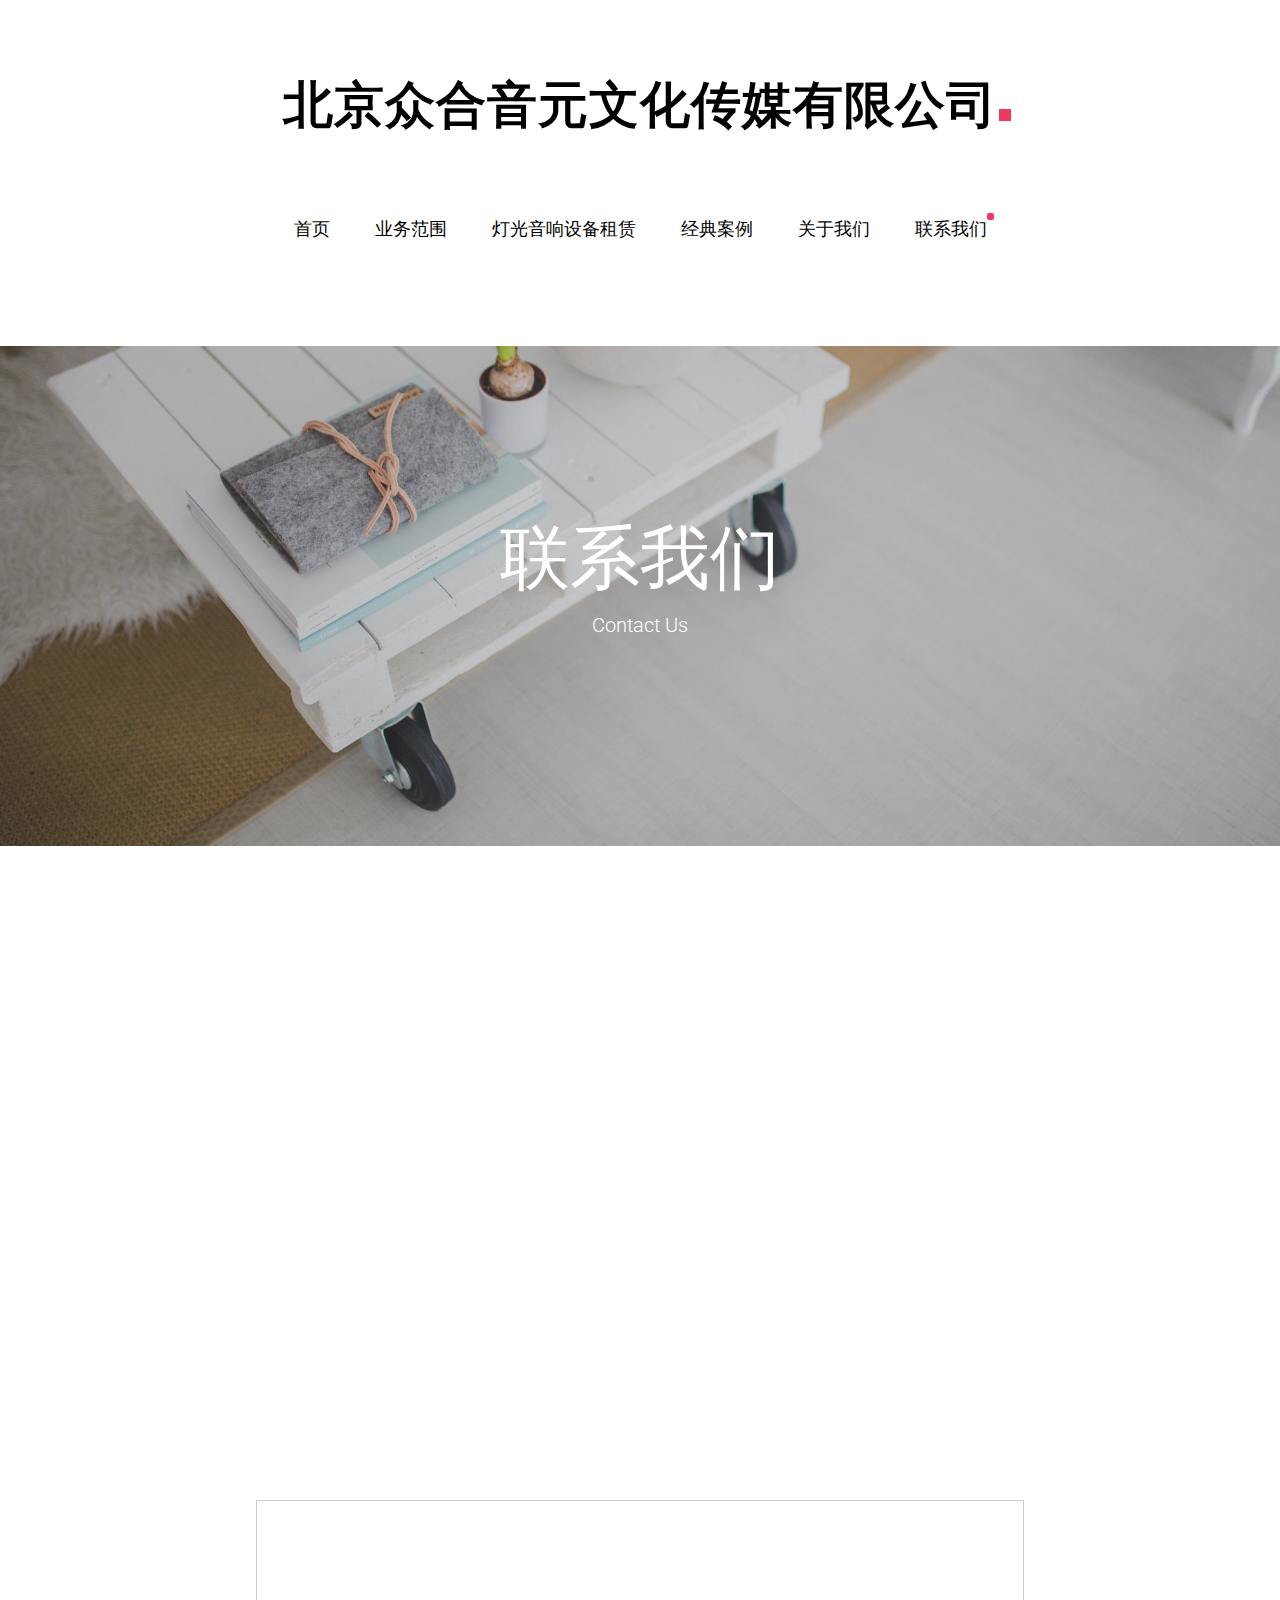
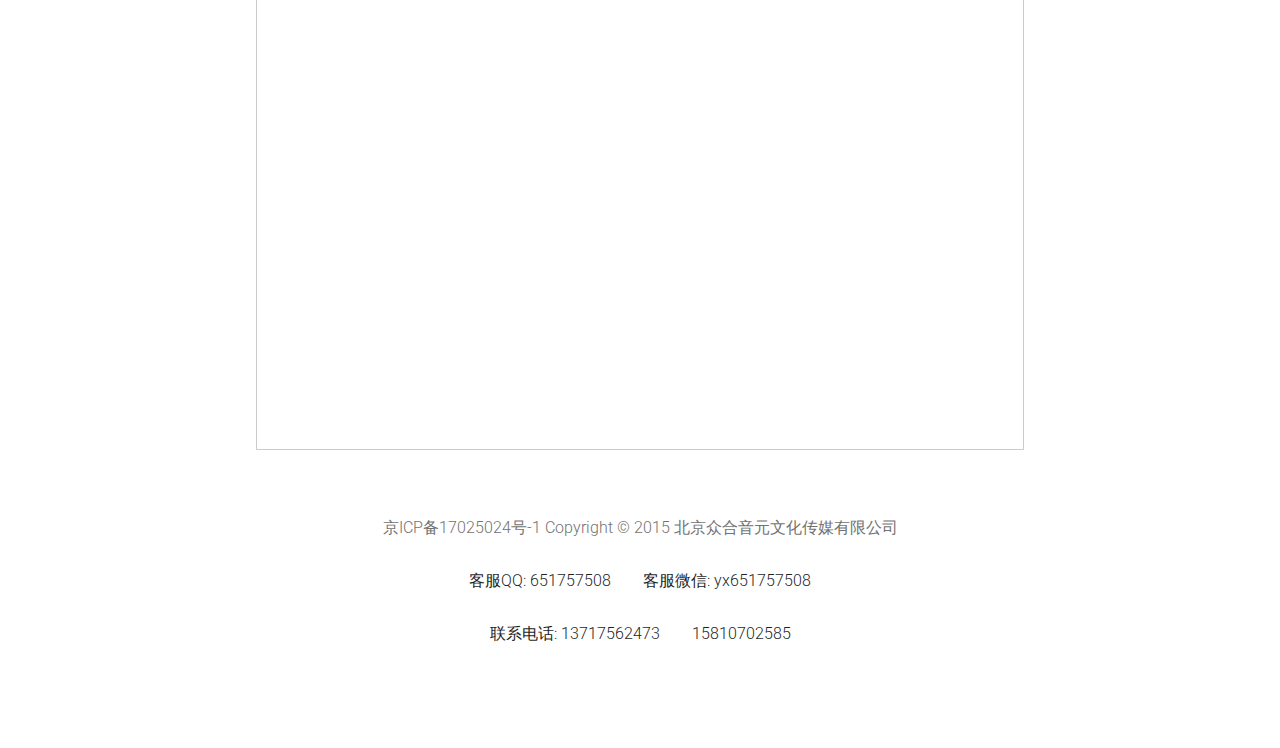
<file: contact.html>
<!DOCTYPE html>
<!--[if lt IE 7]>      <html class="no-js lt-ie9 lt-ie8 lt-ie7"> <![endif]-->
<!--[if IE 7]>         <html class="no-js lt-ie9 lt-ie8"> <![endif]-->
<!--[if IE 8]>         <html class="no-js lt-ie9"> <![endif]-->
<!--[if gt IE 8]><!--> <html class="no-js"> <!--<![endif]-->
	<head>
	<meta charset="utf-8">
	<meta http-equiv="X-UA-Compatible" content="IE=edge">
	<title>北京众合音元文化传媒有限公司</title>
	<meta name="viewport" content="width=device-width, initial-scale=1">
	<meta name="description" content="北京众合音元文化传媒有限公司" />
	<meta name="keywords" content="北京众合音元文化传媒有限公司" />
	

  

  	<!-- Facebook and Twitter integration -->
	<meta property="og:title" content=""/>
	<meta property="og:image" content=""/>
	<meta property="og:url" content=""/>
	<meta property="og:site_name" content=""/>
	<meta property="og:description" content=""/>
	<meta name="twitter:title" content="" />
	<meta name="twitter:image" content="" />
	<meta name="twitter:url" content="" />
	<meta name="twitter:card" content="" />

	<!-- Place favicon.ico and apple-touch-icon.png in the root directory -->
	<link rel="shortcut icon" href="favicon.ico">

	<link href='https://fonts.googleapis.com/css?family=Roboto:400,100,300,700' rel='stylesheet' type='text/css'>
	
	<!-- Animate.css -->
	<link rel="stylesheet" href="css/animate.css">
	<!-- Icomoon Icon Fonts-->
	<link rel="stylesheet" href="css/icomoon.css">
	<!-- Bootstrap  -->
	<link rel="stylesheet" href="css/bootstrap.css">

	<link rel="stylesheet" href="css/style.css">


	<!-- Modernizr JS -->
	<script src="js/modernizr-2.6.2.min.js"></script>
	<!-- FOR IE9 below -->
	<!--[if lt IE 9]>
	<script src="js/respond.min.js"></script>
	<![endif]-->

	<!--引用百度地图API-->
	<style type="text/css">
		#dituContent{
			margin-top: -3%;
			margin-left: 20%;
			margin-right: 20%;
			margin-bottom:5%;
			padding:0;}
		.iw_poi_title {color:#CC5522;font-size:14px;font-weight:bold;overflow:hidden;padding-right:13px;white-space:nowrap}
		.iw_poi_content {font:12px arial,sans-serif;overflow:visible;padding-top:4px;white-space:-moz-pre-wrap;word-wrap:break-word}
	</style>
	<script type="text/javascript" src="http://api.map.baidu.com/api?key=&v=1.1&services=true"></script>

	</head>
	<body>
	<header>
		<div class="container text-center">
			<div class="fh5co-navbar-brand">
				<a class="fh5co-logo" href="index.html">北京众合音元文化传媒有限公司</a>
			</div>
			<nav id="fh5co-main-nav" role="navigation">
				<ul>
					<li><a href="index.html">首页</a></li>
					<li><a href="services.html">业务范围</a></li>
					<li><a href="rent.html">灯光音响设备租赁</a></li>
					<li><a href="cases.html">经典案例</a></li>
					<li><a href="about.html">关于我们</a></li>
					<li><a href="contact.html" class="active">联系我们</a></li>
				</ul>
			</nav>
		</div>
	</header>
	<div class="fh5co-parallax" style="background-image: url(images/hero-1.jpg);" data-stellar-background-ratio="0.5">
		<div class="overlay"></div>
		<div class="container">
			<div class="row">
				<div class="col-md-8 col-md-offset-2 col-sm-12 col-sm-offset-0 col-xs-12 col-xs-offset-0 text-center fh5co-table">
					<div class="fh5co-intro fh5co-table-cell">
						<h1 class="text-center">联系我们</h1>
						<p>Contact Us</p>
					</div>
				</div>
			</div>
		</div>
	</div><!-- end: fh5co-parallax -->
	<div id="fh5co-contact-section">
		<div class="container">
			<div class="row">
				<div class="col-md-4 animate-box">
					<h3>联系地址</h3>
					<ul class="contact-info">
						<li><i class="icon-location-pin"></i>北京市大兴区富华路8号</li>
						<li><i class="icon-phone2"></i>范经理：13717562473</li>
						<li><i class="icon-phone2"></i>赵经理：15810702585</li>
						<li><i class="icon-mail"></i><a href="#">haijun.fan@zhyymedia.com</a></li>
						<li><i class="icon-mail"></i><a href="#">youcai.zhao@zhyymedia.com</a></li>
						<li><i class="icon-globe2"></i><a href="#">www.zhyymedia.com</a></li>
					</ul>
				</div>
				<div class="col-md-8 animate-box">
					<div class="row">
						<div class="col-md-6">
							<div class="form-group">
								<input type="text" class="form-control" placeholder="姓名">
							</div>
						</div>
						<div class="col-md-6">
							<div class="form-group">
								<input type="text" class="form-control" placeholder="邮箱">
							</div>
						</div>
						<div class="col-md-12">
							<div class="form-group">
								<textarea name="" class="form-control" id="" cols="30" rows="7" placeholder="内容"></textarea>
							</div>
						</div>
						<div class="col-md-12">
							<div class="form-group">
								<input type="submit" value="发送邮件" class="btn btn-primary">
							</div>
						</div>
					</div>
				</div>
			</div>
		</div>
	</div>
	<div class="map" id="dituContent"  style="width:60%;height:550px;border:#ccc solid 1px;" ></div>

	<!--
	<div id="map" class="fh5co-map animate-box"></div>
	 END map -->

	<footer>
		<div id="footer" class="fh5co-border-line">
			<div class="container">
				<div class="row">
					<div class="col-md-8 col-md-offset-2 text-center">
						<p>京ICP备17025024号-1 Copyright © 2015  北京众合音元文化传媒有限公司</p>
						<p><font color="#1F1F1F">客服QQ: 651757508&nbsp;&nbsp;&nbsp;&nbsp;&nbsp;&nbsp;&nbsp;&nbsp;客服微信: yx651757508</font></p>
						<p><font color="#1F1F1F">联系电话: 13717562473&nbsp;&nbsp;&nbsp;&nbsp;&nbsp;&nbsp;&nbsp;&nbsp;15810702585</font></p>
					</div>
				</div>
			</div>
		</div>
	</footer>

	<!-- jQuery -->
	<script src="js/jquery.min.js"></script>
	<!-- jQuery Easing -->
	<script src="js/jquery.easing.1.3.js"></script>
	<!-- Bootstrap -->
	<script src="js/bootstrap.min.js"></script>
	<!-- Waypoints -->
	<script src="js/jquery.waypoints.min.js"></script>

	<!-- Google Map
	<script src="https://maps.googleapis.com/maps/api/js?key=AIzaSyCefOgb1ZWqYtj7raVSmN4PL2WkTrc-KyA&sensor=false"></script>
	 -->

	<!-- Owl carousel -->
	<script src="js/owl.carousel.min.js"></script>

	<!-- Google Map
	<script src="js/google_map.js"></script>
	 -->

	<!-- Stellar -->
	<script src="js/jquery.stellar.min.js"></script>

	<!-- Main JS (Do not remove) -->
	<script src="js/main.js"></script>
	<script type="text/javascript">
        //创建和初始化地图函数：
        function initMap(){
            createMap();//创建地图
            setMapEvent();//设置地图事件
            addMapControl();//向地图添加控件
            addMarker();//向地图中添加marker
        }

        //创建地图函数：
        function createMap(){
            var map = new BMap.Map("dituContent");//在百度地图容器中创建一个地图
            var point = new BMap.Point(116.454565,39.802676);//定义一个中心点坐标
            map.centerAndZoom(point,18);//设定地图的中心点和坐标并将地图显示在地图容器中
            window.map = map;//将map变量存储在全局
        }

        //地图事件设置函数：
        function setMapEvent(){
            map.enableDragging();//启用地图拖拽事件，默认启用(可不写)
            map.enableScrollWheelZoom();//启用地图滚轮放大缩小
            map.enableDoubleClickZoom();//启用鼠标双击放大，默认启用(可不写)
            map.enableKeyboard();//启用键盘上下左右键移动地图
        }

        //地图控件添加函数：
        function addMapControl(){
            //向地图中添加缩放控件
            var ctrl_nav = new BMap.NavigationControl({anchor:BMAP_ANCHOR_TOP_LEFT,type:BMAP_NAVIGATION_CONTROL_LARGE});
            map.addControl(ctrl_nav);
            //向地图中添加缩略图控件
            var ctrl_ove = new BMap.OverviewMapControl({anchor:BMAP_ANCHOR_BOTTOM_RIGHT,isOpen:1});
            map.addControl(ctrl_ove);
            //向地图中添加比例尺控件
            var ctrl_sca = new BMap.ScaleControl({anchor:BMAP_ANCHOR_BOTTOM_LEFT});
            map.addControl(ctrl_sca);
        }

        //标注点数组
        var markerArr = [{title:"我的标记",content:"我的备注",point:"116.454183|39.802392",isOpen:0,icon:{w:21,h:21,l:0,t:0,x:6,lb:5}}
        ];
        //创建marker
        function addMarker(){
            for(var i=0;i<markerArr.length;i++){
                var json = markerArr[i];
                var p0 = json.point.split("|")[0];
                var p1 = json.point.split("|")[1];
                var point = new BMap.Point(p0,p1);
                var iconImg = createIcon(json.icon);
                var marker = new BMap.Marker(point,{icon:iconImg});
                var iw = createInfoWindow(i);
                var label = new BMap.Label(json.title,{"offset":new BMap.Size(json.icon.lb-json.icon.x+10,-20)});
                marker.setLabel(label);
                map.addOverlay(marker);
                label.setStyle({
                    borderColor:"#808080",
                    color:"#333",
                    cursor:"pointer"
                });

                (function(){
                    var index = i;
                    var _iw = createInfoWindow(i);
                    var _marker = marker;
                    _marker.addEventListener("click",function(){
                        this.openInfoWindow(_iw);
                    });
                    _iw.addEventListener("open",function(){
                        _marker.getLabel().hide();
                    })
                    _iw.addEventListener("close",function(){
                        _marker.getLabel().show();
                    })
                    label.addEventListener("click",function(){
                        _marker.openInfoWindow(_iw);
                    })
                    if(!!json.isOpen){
                        label.hide();
                        _marker.openInfoWindow(_iw);
                    }
                })()
            }
        }
        //创建InfoWindow
        function createInfoWindow(i){
            var json = markerArr[i];
            var iw = new BMap.InfoWindow("<b class='iw_poi_title' title='" + json.title + "'>" + json.title + "</b><div class='iw_poi_content'>"+json.content+"</div>");
            return iw;
        }
        //创建一个Icon
        function createIcon(json){
            var icon = new BMap.Icon("http://app.baidu.com/map/images/us_mk_icon.png", new BMap.Size(json.w,json.h),{imageOffset: new BMap.Size(-json.l,-json.t),infoWindowOffset:new BMap.Size(json.lb+5,1),offset:new BMap.Size(json.x,json.h)})
            return icon;
        }

        initMap();//创建和初始化地图
	</script>

	</body>
</html>
</file>
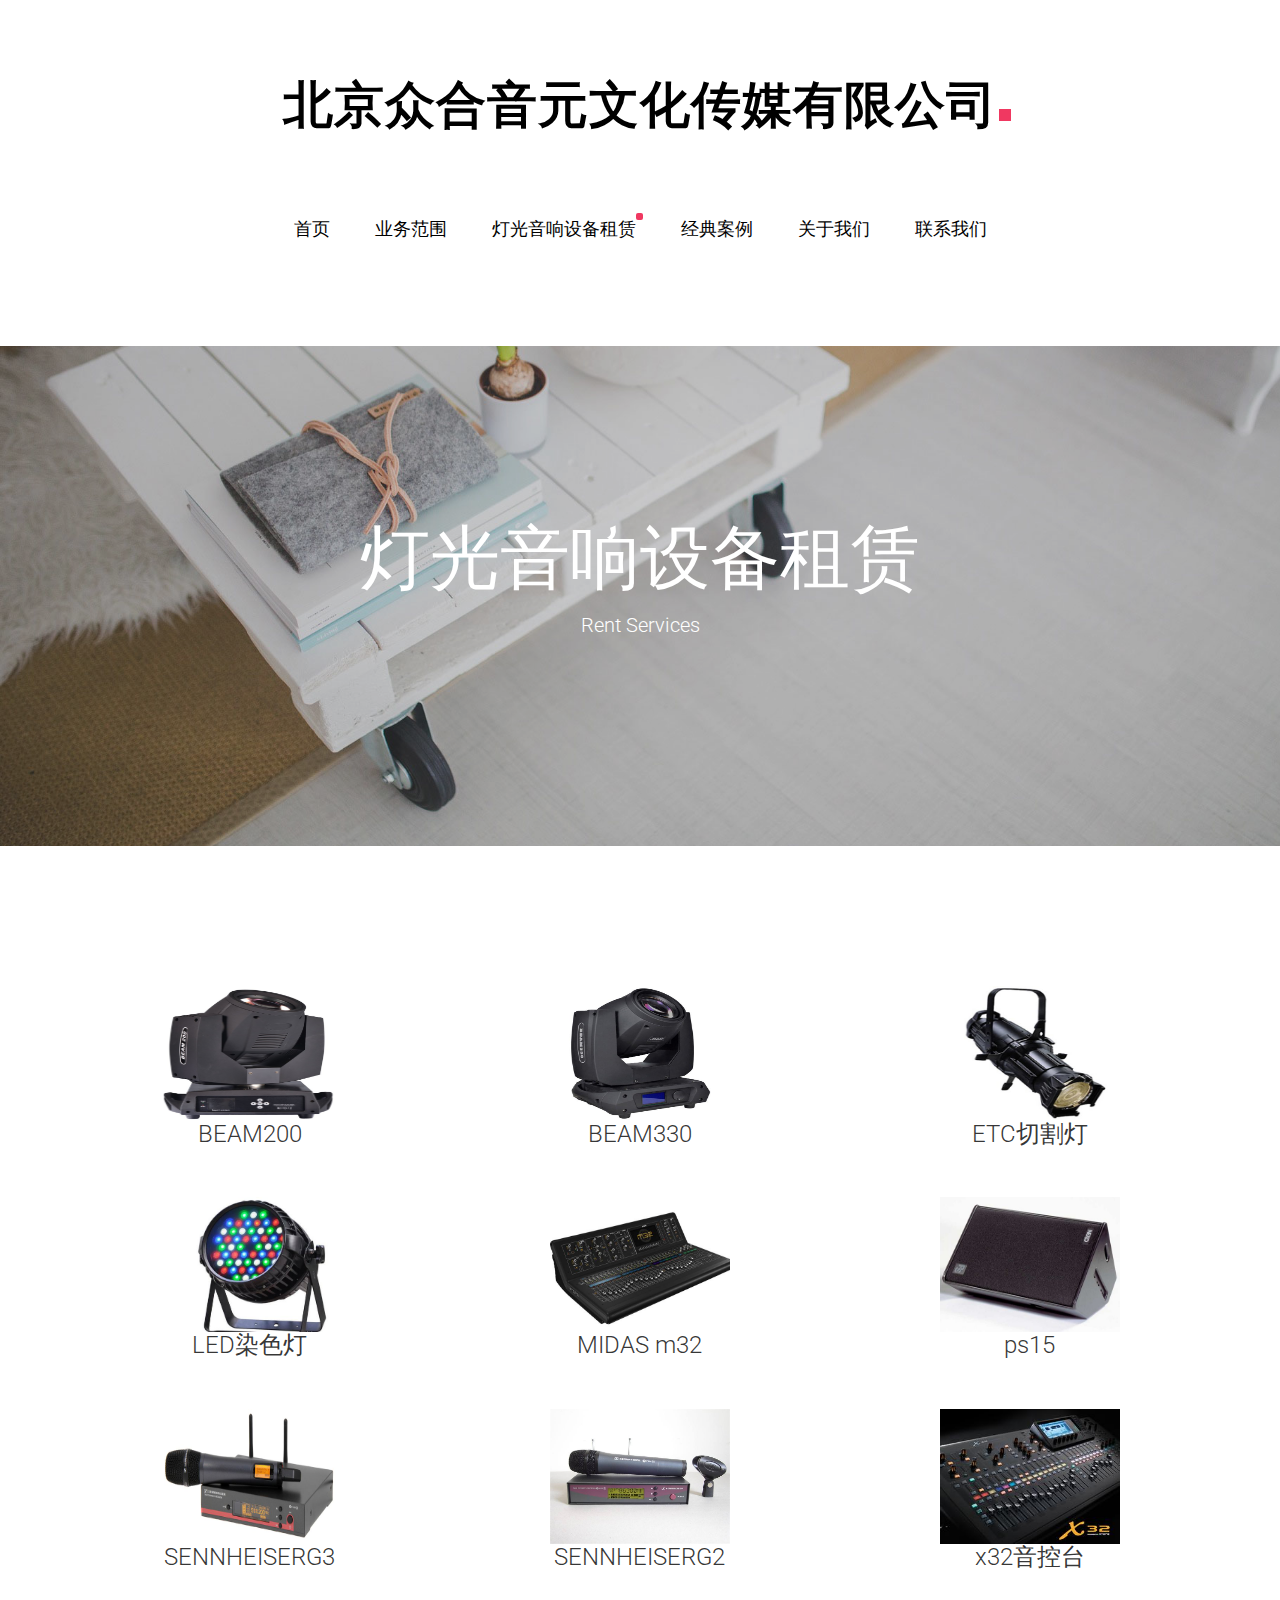
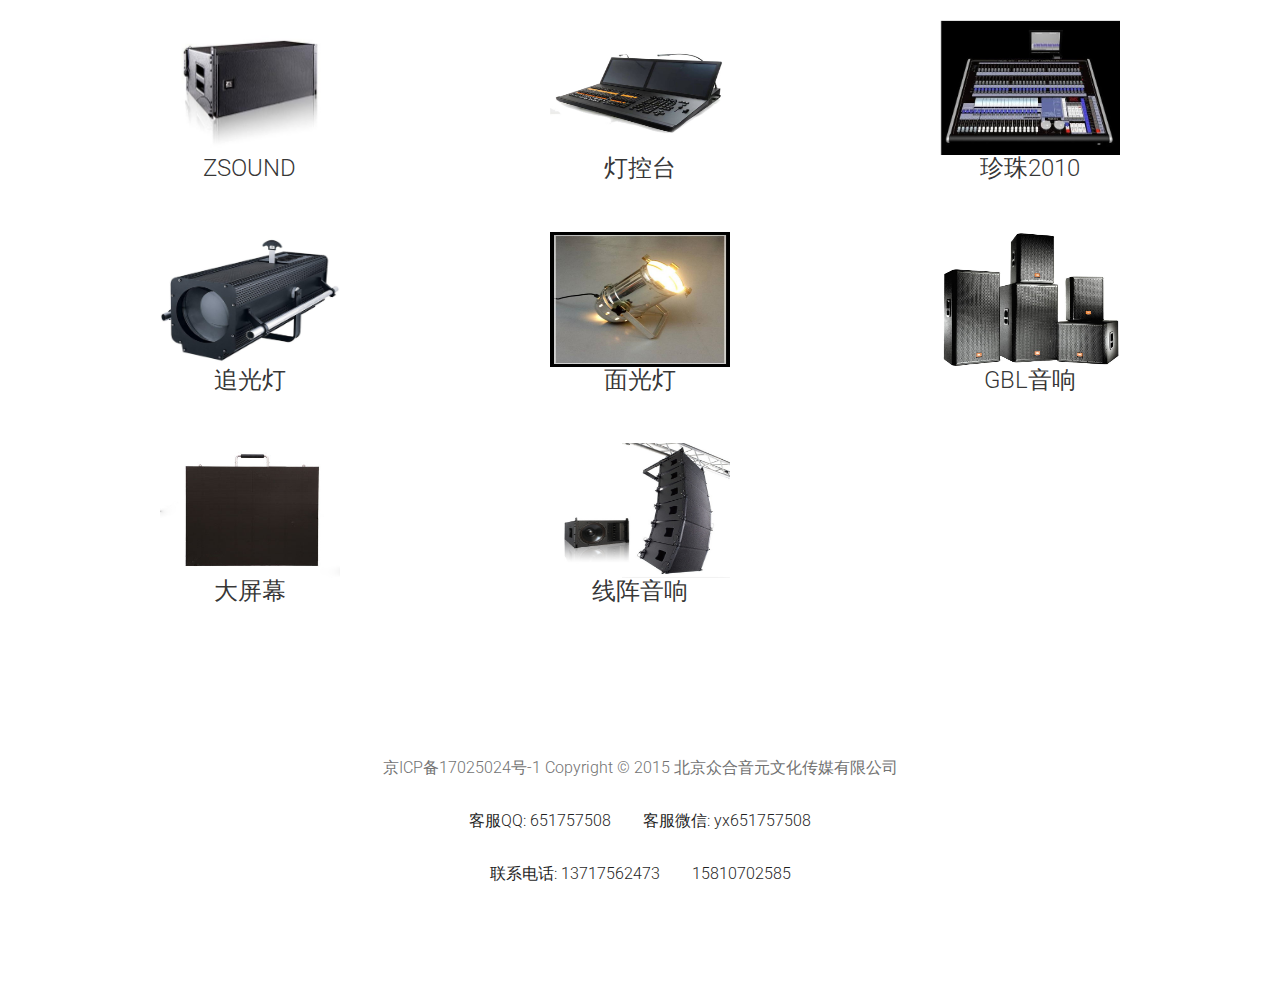
<file: rent.html>
<!DOCTYPE html>
<!--[if lt IE 7]>      <html class="no-js lt-ie9 lt-ie8 lt-ie7"> <![endif]-->
<!--[if IE 7]>         <html class="no-js lt-ie9 lt-ie8"> <![endif]-->
<!--[if IE 8]>         <html class="no-js lt-ie9"> <![endif]-->
<!--[if gt IE 8]><!--> <html class="no-js"> <!--<![endif]-->
<head>
	<meta charset="utf-8">
	<meta http-equiv="X-UA-Compatible" content="IE=edge">
	<title>北京众合音元文化传媒有限公司</title>
	<meta name="viewport" content="width=device-width, initial-scale=1">
	<meta name="description" content="北京众合音元文化传媒有限公司官网" />
	<meta name="keywords" content="众合音元,舞台演出,灯光音响，租赁" />

	<!-- Facebook and Twitter integration -->
	<meta property="og:title" content=""/>
	<meta property="og:image" content=""/>
	<meta property="og:url" content=""/>
	<meta property="og:site_name" content=""/>
	<meta property="og:description" content=""/>
	<meta name="twitter:title" content="" />
	<meta name="twitter:image" content="" />
	<meta name="twitter:url" content="" />
	<meta name="twitter:card" content="" />

	<!-- Place favicon.ico and apple-touch-icon.png in the root directory -->
	<link rel="shortcut icon" href="favicon.ico">

	<link href='https://fonts.googleapis.com/css?family=Roboto:400,100,300,700' rel='stylesheet' type='text/css'>

	<!-- Animate.css -->
	<link rel="stylesheet" href="css/animate.css">
	<!-- Icomoon Icon Fonts-->
	<link rel="stylesheet" href="css/icomoon.css">
	<!-- Bootstrap  -->
	<link rel="stylesheet" href="css/bootstrap.css">

	<link rel="stylesheet" href="css/style.css">
	<link rel="stylesheet" href="css/fancybox.css">


	<!-- Modernizr JS -->
	<script src="js/modernizr-2.6.2.min.js"></script>
	<!-- FOR IE9 below -->
	<!--[if lt IE 9]>
	<script src="js/respond.min.js"></script>
	<![endif]-->
	<!--图片弹出层样式 必要样式-->


</head>
<body>
<header>
	<div class="container text-center">
		<div class="fh5co-navbar-brand">
			<a class="fh5co-logo" href="index.html">北京众合音元文化传媒有限公司</a>
		</div>
		<nav id="fh5co-main-nav" role="navigation">
			<ul>
				<li><a href="index.html" >首页</a></li>
				<li><a href="services.html">业务范围</a></li>
				<li><a href="rent.html" class="active">灯光音响设备租赁</a></li>
				<li><a href="cases.html" >经典案例</a></li>
				<li><a href="about.html">关于我们</a></li>
				<li><a href="contact.html">联系我们</a></li>
			</ul>
		</nav>
	</div>

</header>

<div class="fh5co-parallax" style="background-image: url(images/hero-1.jpg);" data-stellar-background-ratio="0.5">
	<div class="overlay"></div>
	<div class="container">
		<div class="row">
			<div class="col-md-8 col-md-offset-2 col-sm-12 col-sm-offset-0 col-xs-12 col-xs-offset-0 text-center fh5co-table">
				<div class="fh5co-intro fh5co-table-cell">
					<h1 class="text-center">灯光音响设备租赁</h1>
					<p>Rent Services</p>
				</div>
			</div>
		</div>
	</div>
</div><!-- end: fh5co-parallax -->

<div id="fh5co-services-section">
	<div class="container">
		<div class="row text-center">
			<div class="col-md-4">
				<div class="services-grid">
					<a class="single_2" rel="single_2" href="devices/BEAM200.jpg">
						<img src="devices/BEAM200.jpg" width="180" height="135" alt="" />
					</a>
					<h3>BEAM200</h3>
				</div>
			</div>
			<div class="col-md-4">
				<div class="services-grid">
					<a class="single_2" rel="single_2" href="devices/BEAM330.jpg">
						<img src="devices/BEAM330.jpg" width="180" height="135" alt="" />
					</a>
					<h3>BEAM330</h3>
				</div>
			</div>
			<div class="col-md-4">
				<div class="services-grid">
					<a class="single_2" rel="single_2" href="devices/ETC切割灯.jpg">
						<img src="devices/ETC切割灯.jpg" width="180" height="135" alt="" />
					</a>
					<h3>ETC切割灯</h3>
				</div>
			</div>
			<div class="col-md-4">
				<div class="services-grid">
					<a class="single_2" rel="single_2" href="devices/LED染色灯.jpg">
						<img src="devices/LED染色灯.jpg" width="180" height="135" alt="" />
					</a>
					<h3>LED染色灯</h3>
				</div>
			</div>
			<div class="col-md-4">
				<div class="services-grid">
					<a class="single_2" rel="single_2" href="devices/MIDAS%20m32.jpg">
						<img src="devices/MIDAS%20m32.jpg" width="180" height="135" alt="" />
					</a>
					<h3>MIDAS m32</h3>
				</div>
			</div>
			<div class="col-md-4">
				<div class="services-grid">
					<a class="single_2" rel="single_2" href="devices/ps15.jpg">
						<img src="devices/ps15.jpg" width="180" height="135" alt="" />
					</a>
					<h3>ps15</h3>
				</div>
			</div>
			<div class="col-md-4">
				<div class="services-grid">
					<a class="single_2" rel="single_2" href="devices/SENNHEISERG3.jpg">
						<img src="devices/SENNHEISERG3.jpg" width="180" height="135" alt="" />
					</a>
					<h3>SENNHEISERG3</h3>
				</div>
			</div>
			<div class="col-md-4">
				<div class="services-grid">
					<a class="single_2" rel="single_2" href="devices/SENNHEISERG2.jpg">
						<img src="devices/SENNHEISERG2.jpg" width="180" height="135" alt="" />
					</a>
					<h3>SENNHEISERG2</h3>
				</div>
			</div>
			<div class="col-md-4">
				<div class="services-grid">
					<a class="single_2" rel="single_2" href="devices/x32音控台.jpg">
						<img src="devices/x32音控台.jpg" width="180" height="135" alt="" />
					</a>
					<h3>x32音控台</h3>
				</div>
			</div>
			<div class="col-md-4">
				<div class="services-grid">
					<a class="single_2" rel="single_2" href="devices/ZSOUND.jpg">
						<img src="devices/ZSOUND.jpg" width="180" height="135" alt="" />
					</a>
					<h3>ZSOUND</h3>
				</div>
			</div>
			<div class="col-md-4">
				<div class="services-grid">
					<a class="single_2" rel="single_2" href="devices/灯控台.jpg">
						<img src="devices/灯控台.jpg" width="180" height="135" alt="" />
					</a>
					<h3>灯控台</h3>
				</div>
			</div>
			<div class="col-md-4">
				<div class="services-grid">
					<a class="single_2" rel="single_2" href="devices/珍珠2010.jpg">
						<img src="devices/珍珠2010.jpg" width="180" height="135" alt="" />
					</a>
					<h3>珍珠2010</h3>
				</div>
			</div>
			<div class="col-md-4">
				<div class="services-grid">
					<a class="single_2" rel="single_2" href="devices/追光灯.jpg">
						<img src="devices/追光灯.jpg" width="180" height="135" alt="" />
					</a>
					<h3>追光灯</h3>
				</div>
			</div>
			<div class="col-md-4">
				<div class="services-grid">
					<a class="single_2" rel="single_2" href="devices/面光灯.jpg">
						<img src="devices/面光灯.jpg" width="180" height="135" alt="" />
					</a>
					<h3>面光灯</h3>
				</div>
			</div>
			<div class="col-md-4">
				<div class="services-grid">
					<a class="single_2" rel="single_2" href="devices/GBL音响.png">
						<img src="devices/GBL音响.png" width="180" height="135" alt="" />
					</a>
					<h3>GBL音响</h3>
				</div>
			</div>
			<div class="col-md-4">
				<div class="services-grid">
					<a class="single_2" rel="single_2" href="devices/大屏幕.jpg">
						<img src="devices/大屏幕.jpg" width="180" height="135" alt="" />
					</a>
					<h3>大屏幕</h3>
				</div>
			</div>
			<div class="col-md-4">
				<div class="services-grid">
					<a class="single_2" rel="single_2" href="devices/线阵音响.jpg">
						<img src="devices/线阵音响.jpg" width="180" height="135" alt="" />
					</a>
					<h3>线阵音响</h3>
				</div>
			</div>
		</div>
	</div>

</div><!-- end: fh5co-services-section -->
<footer>
	<div id="footer" class="fh5co-border-line">
		<div class="container">
			<div class="row">
				<div class="col-md-8 col-md-offset-2 text-center">
					<p>京ICP备17025024号-1 Copyright © 2015  北京众合音元文化传媒有限公司</p>
					<p><font color="#1F1F1F">客服QQ: 651757508&nbsp;&nbsp;&nbsp;&nbsp;&nbsp;&nbsp;&nbsp;&nbsp;客服微信: yx651757508</font></p>
					<p><font color="#1F1F1F">联系电话: 13717562473&nbsp;&nbsp;&nbsp;&nbsp;&nbsp;&nbsp;&nbsp;&nbsp;15810702585</font></p>
				</div>
			</div>
		</div>
	</div>
</footer>

<!-- jQuery -->
<script src="js/jquery.min.js"></script>
<script src="js/jquery-1.9.1.min.js"></script>
<!-- jQuery Easing -->
<script src="js/jquery.easing.1.3.js"></script>
<!-- Bootstrap -->
<script src="js/bootstrap.min.js"></script>
<!-- Waypoints -->
<script src="js/jquery.waypoints.min.js"></script>
<!-- Owl carousel -->
<script src="js/owl.carousel.min.js"></script>
<!-- Stellar -->
<script src="js/jquery.stellar.min.js"></script>

<!--
<script src="js/jquery.fancybox-1.3.1.pack.js"></script>
-->
<script type="text/javascript" src="js/jquery.fancybox-1.3.1.pack.js"></script>


<!-- Main JS (Do not remove) -->
<script src="js/main.js"></script>
<script type="text/javascript">
    $(document).ready(function () {
        $("#single_1").fancybox({
            helpers: {
                title: {
                    type: 'float'
                }
            }
        });

        $(".single_2").fancybox({
            transitionIn: 'elastic',
            transitionOut: 'elastic',
            centerOnScroll:'true',
            hideOnContentClick: 'true',
            overlayOpacity: 0.9,
            speedIn: 1,
            speedOut: 1,
            changeSpeed: 1,
            changeFade: 0
        });

        $("#single_3").fancybox({
            openEffect: 'none',
            closeEffect: 'none',
            helpers: {
                title: {
                    type: 'outside'
                }
            }
        });

        $("#single_4").fancybox({
            helpers: {
                title: {
                    type: 'over'
                }
            }
        });
    });
</script>
</body>
</html>
</file>
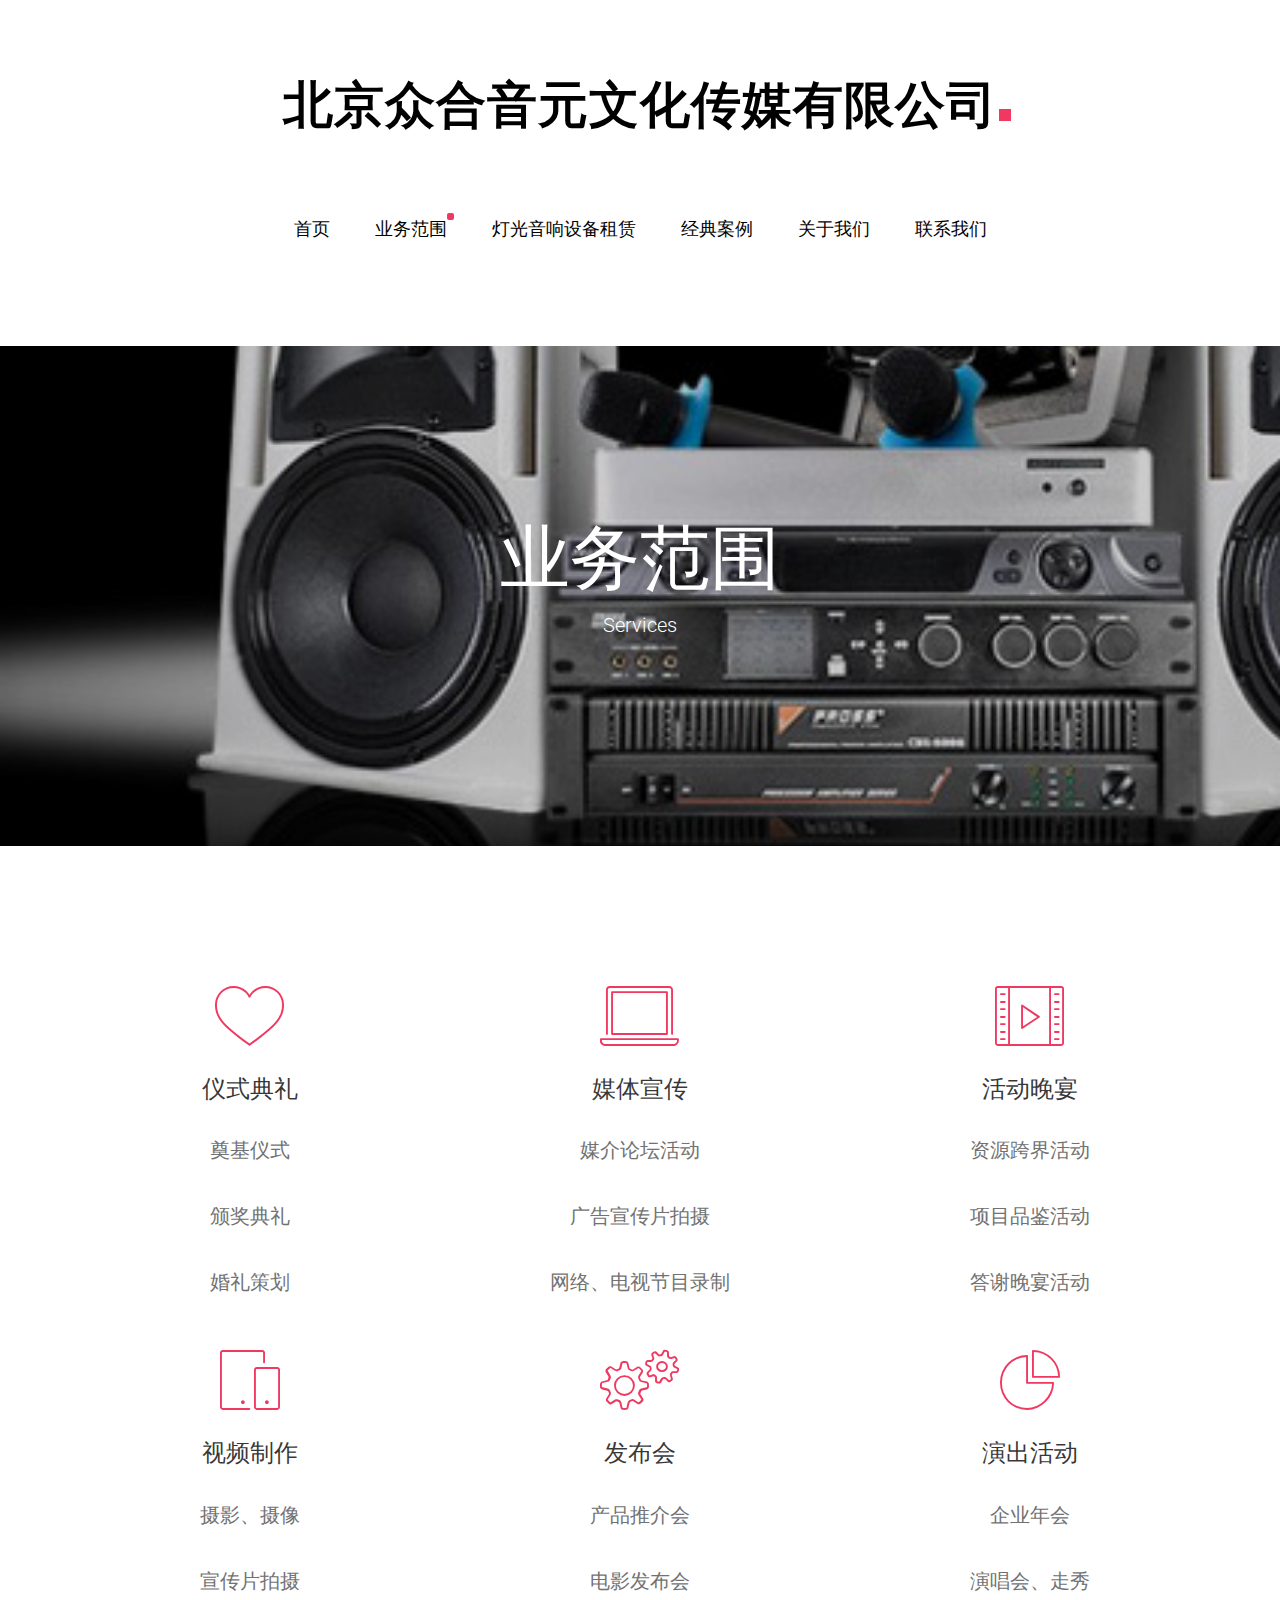
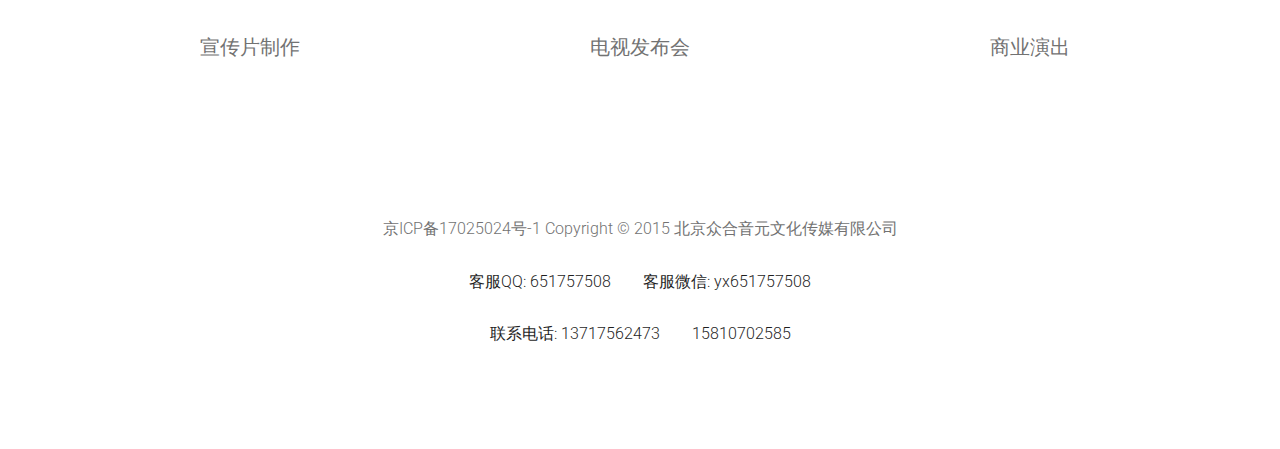
<file: services.html>
<!DOCTYPE html>
<!--[if lt IE 7]>      <html class="no-js lt-ie9 lt-ie8 lt-ie7"> <![endif]-->
<!--[if IE 7]>         <html class="no-js lt-ie9 lt-ie8"> <![endif]-->
<!--[if IE 8]>         <html class="no-js lt-ie9"> <![endif]-->
<!--[if gt IE 8]><!--> <html class="no-js"> <!--<![endif]-->
	<head>
	<meta charset="utf-8">
	<meta http-equiv="X-UA-Compatible" content="IE=edge">
	<title>北京众合音元文化传媒有限公司</title>
	<meta name="viewport" content="width=device-width, initial-scale=1">
	<meta name="description" content="北京众合音元文化传媒有限公司官网" />
	<meta name="keywords" content="众合音元,舞台演出,灯光音响，租赁" />

  	<!-- Facebook and Twitter integration -->
	<meta property="og:title" content=""/>
	<meta property="og:image" content=""/>
	<meta property="og:url" content=""/>
	<meta property="og:site_name" content=""/>
	<meta property="og:description" content=""/>
	<meta name="twitter:title" content="" />
	<meta name="twitter:image" content="" />
	<meta name="twitter:url" content="" />
	<meta name="twitter:card" content="" />

	<!-- Place favicon.ico and apple-touch-icon.png in the root directory -->
	<link rel="shortcut icon" href="favicon.ico">

	<link href='https://fonts.googleapis.com/css?family=Roboto:400,100,300,700' rel='stylesheet' type='text/css'>
	
	<!-- Animate.css -->
	<link rel="stylesheet" href="css/animate.css">
	<!-- Icomoon Icon Fonts-->
	<link rel="stylesheet" href="css/icomoon.css">
	<!-- Bootstrap  -->
	<link rel="stylesheet" href="css/bootstrap.css">

	<link rel="stylesheet" href="css/style.css">


	<!-- Modernizr JS -->
	<script src="js/modernizr-2.6.2.min.js"></script>
	<!-- FOR IE9 below -->
	<!--[if lt IE 9]>
	<script src="js/respond.min.js"></script>
	<![endif]-->

	</head>
	<body>
	<header>
		<div class="container text-center">
			<div class="fh5co-navbar-brand">
				<a class="fh5co-logo" href="index.html">北京众合音元文化传媒有限公司</a>
			</div>
			<nav id="fh5co-main-nav" role="navigation">
				<ul>
					<li><a href="index.html" >首页</a></li>
					<li><a href="services.html" class="active">业务范围</a></li>
					<li><a href="rent.html">灯光音响设备租赁</a></li>
					<li><a href="cases.html">经典案例</a></li>
					<li><a href="about.html">关于我们</a></li>
					<li><a href="contact.html">联系我们</a></li>
				</ul>
			</nav>
		</div>
	</header>
	
	<div class="fh5co-parallax" style="background-image: url(images/banner-2.jpg);" data-stellar-background-ratio="0.5">
		<div class="overlay"></div>
		<div class="container">
			<div class="row">
				<div class="col-md-8 col-md-offset-2 col-sm-12 col-sm-offset-0 col-xs-12 col-xs-offset-0 text-center fh5co-table">
					<div class="fh5co-intro fh5co-table-cell">
						<h1 class="text-center">业务范围</h1>
						<p>Services</p>
					</div>
				</div>
			</div>
		</div>
	</div><!-- end: fh5co-parallax -->
	<div id="fh5co-services-section">
		<div class="container">
			<div class="row text-center">
				<div class="col-md-4">
					<div class="services-grid">
						<i class="icon-heart"></i>
						<h3>仪式典礼</h3>
						<p>奠基仪式</p>
						<p>颁奖典礼</p>
						<p>婚礼策划</p>
					</div>
				</div>
				<div class="col-md-4">
					<div class="services-grid">
						<i class="icon-laptop"></i>
						<h3>媒体宣传</h3>
						<p>媒介论坛活动</p>
						<p>广告宣传片拍摄</p>
						<p>网络、电视节目录制</p>
					</div>
				</div>
				<div class="col-md-4">
					<div class="services-grid">
						<i class="icon-video"></i>
						<h3>活动晚宴</h3>
						<p>资源跨界活动</p>
						<p>项目品鉴活动</p>
						<p>答谢晚宴活动</p>
					</div>
				</div>
				<div class="col-md-4">
					<div class="services-grid">
						<i class="icon-mobile"></i>
						<h3>视频制作</h3>
						<p>摄影、摄像</p>
						<p>宣传片拍摄</p>
						<p>宣传片制作</p>
					</div>
				</div>
				<div class="col-md-4">
					<div class="services-grid">
						<i class="icon-gears"></i>
						<h3>发布会</h3>
						<p>产品推介会</p>
						<p>电影发布会 </p>
						<p>电视发布会 </p>
					</div>
				</div>
				<div class="col-md-4">
					<div class="services-grid">
						<i class="icon-piechart"></i>
						<h3>演出活动</h3>
						<p>企业年会</p>
						<p>演唱会、走秀</p>
						<p>商业演出</p>
					</div>
				</div>
			</div>
			<!-- <div class="heading-section text-center">
				<h2>Our Services</h2>
			</div>
			<div class="row"> -->
				<!-- <div class="col-md-4 col-sm-6">
					<div class="fh5co-services-right">
						<div class="fh5co-table2 text-center">
							<div class="fh5co-table-cell2">
								<i class="icon-heart3"></i>
							</div>
						</div>
						<div class="holder-section">
							<h3>Crafted With Love</h3>
							<p>Far far away, behind the word mountains, far from the countries Vokalia </p>
						</div>
					</div>
					<div class="fh5co-services-right">
						<div class="fh5co-table2 fh5co-table2-color-2 text-center">
							<div class="fh5co-table-cell2">
								<i class="icon-laptop"></i>
							</div>
						</div>
						<div class="holder-section">
							<h3>Web Design</h3>
							<p>Far far away, behind the word mountains, far from the countries Vokalia </p>
						</div>
					</div>
					<div class="fh5co-services-right">
						<div class="fh5co-table2 fh5co-table2-color-3 text-center">
							<div class="fh5co-table-cell2">
								<i class="icon-video"></i>
							</div>
						</div>
						<div class="holder-section">
							<h3>Video Editing</h3>
							<p>Far far away, behind the word mountains, far from the countries Vokalia </p>
						</div>
					</div>
				</div>

				<div class="col-md-4 text-center">
					<div class="fhco-hero2">
						<img class="img-responsive" src="images/iphone6.png" alt="iphone6">
					</div>
				</div>

				<div class="col-md-4 col-sm-6">
					<div class="fh5co-services">
						<div class="fh5co-table2 fh5co-table2-color-4 text-center">
							<div class="fh5co-table-cell2">
								<i class="icon-mobile"></i>
							</div>
						</div>
						<div class="holder-section">
							<h3>Mobile Optimization</h3>
							<p>Far far away, behind the word mountains, far from the countries Vokalia </p>
						</div>
					</div>
					<div class="fh5co-services">
						<div class="fh5co-table2 fh5co-table2-color-5 text-center">
							<div class="fh5co-table-cell2">
								<i class="icon-gears"></i>
							</div>
						</div>
						<div class="holder-section">
							<h3>SEO</h3>
							<p>Far far away, behind the word mountains, far from the countries Vokalia </p>
						</div>
					</div>
					<div class="fh5co-services">
						<div class="fh5co-table2 fh5co-table2-color-6 text-center">
							<div class="fh5co-table-cell2">
								<i class="icon-piechart"></i>
							</div>
						</div>
						<div class="holder-section">
							<h3>Web Analytic</h3>
							<p>Far far away, behind the word mountains, far from the countries Vokalia </p>
						</div>
					</div>
				</div> -->
			</div>
		</div>
	</div><!-- end: fh5co-services-section -->
	<footer>
		<div id="footer" class="fh5co-border-line">
			<div class="container">
				<div class="row">
					<div class="col-md-8 col-md-offset-2 text-center">
						<p>京ICP备17025024号-1 Copyright © 2015  北京众合音元文化传媒有限公司</p>
						<p><font color="#1F1F1F">客服QQ: 651757508&nbsp;&nbsp;&nbsp;&nbsp;&nbsp;&nbsp;&nbsp;&nbsp;客服微信: yx651757508</font></p>
						<p><font color="#1F1F1F">联系电话: 13717562473&nbsp;&nbsp;&nbsp;&nbsp;&nbsp;&nbsp;&nbsp;&nbsp;15810702585</font></p>
					</div>
				</div>
			</div>
		</div>
	</footer>

	<!-- jQuery -->
	<script src="js/jquery.min.js"></script>
	<!-- jQuery Easing -->
	<script src="js/jquery.easing.1.3.js"></script>
	<!-- Bootstrap -->
	<script src="js/bootstrap.min.js"></script>
	<!-- Waypoints -->
	<script src="js/jquery.waypoints.min.js"></script>
	<!-- Owl carousel -->
	<script src="js/owl.carousel.min.js"></script>
	<!-- Stellar -->
	<script src="js/jquery.stellar.min.js"></script>

	<!-- Main JS (Do not remove) -->
	<script src="js/main.js"></script>

	</body>
</html>
</file>
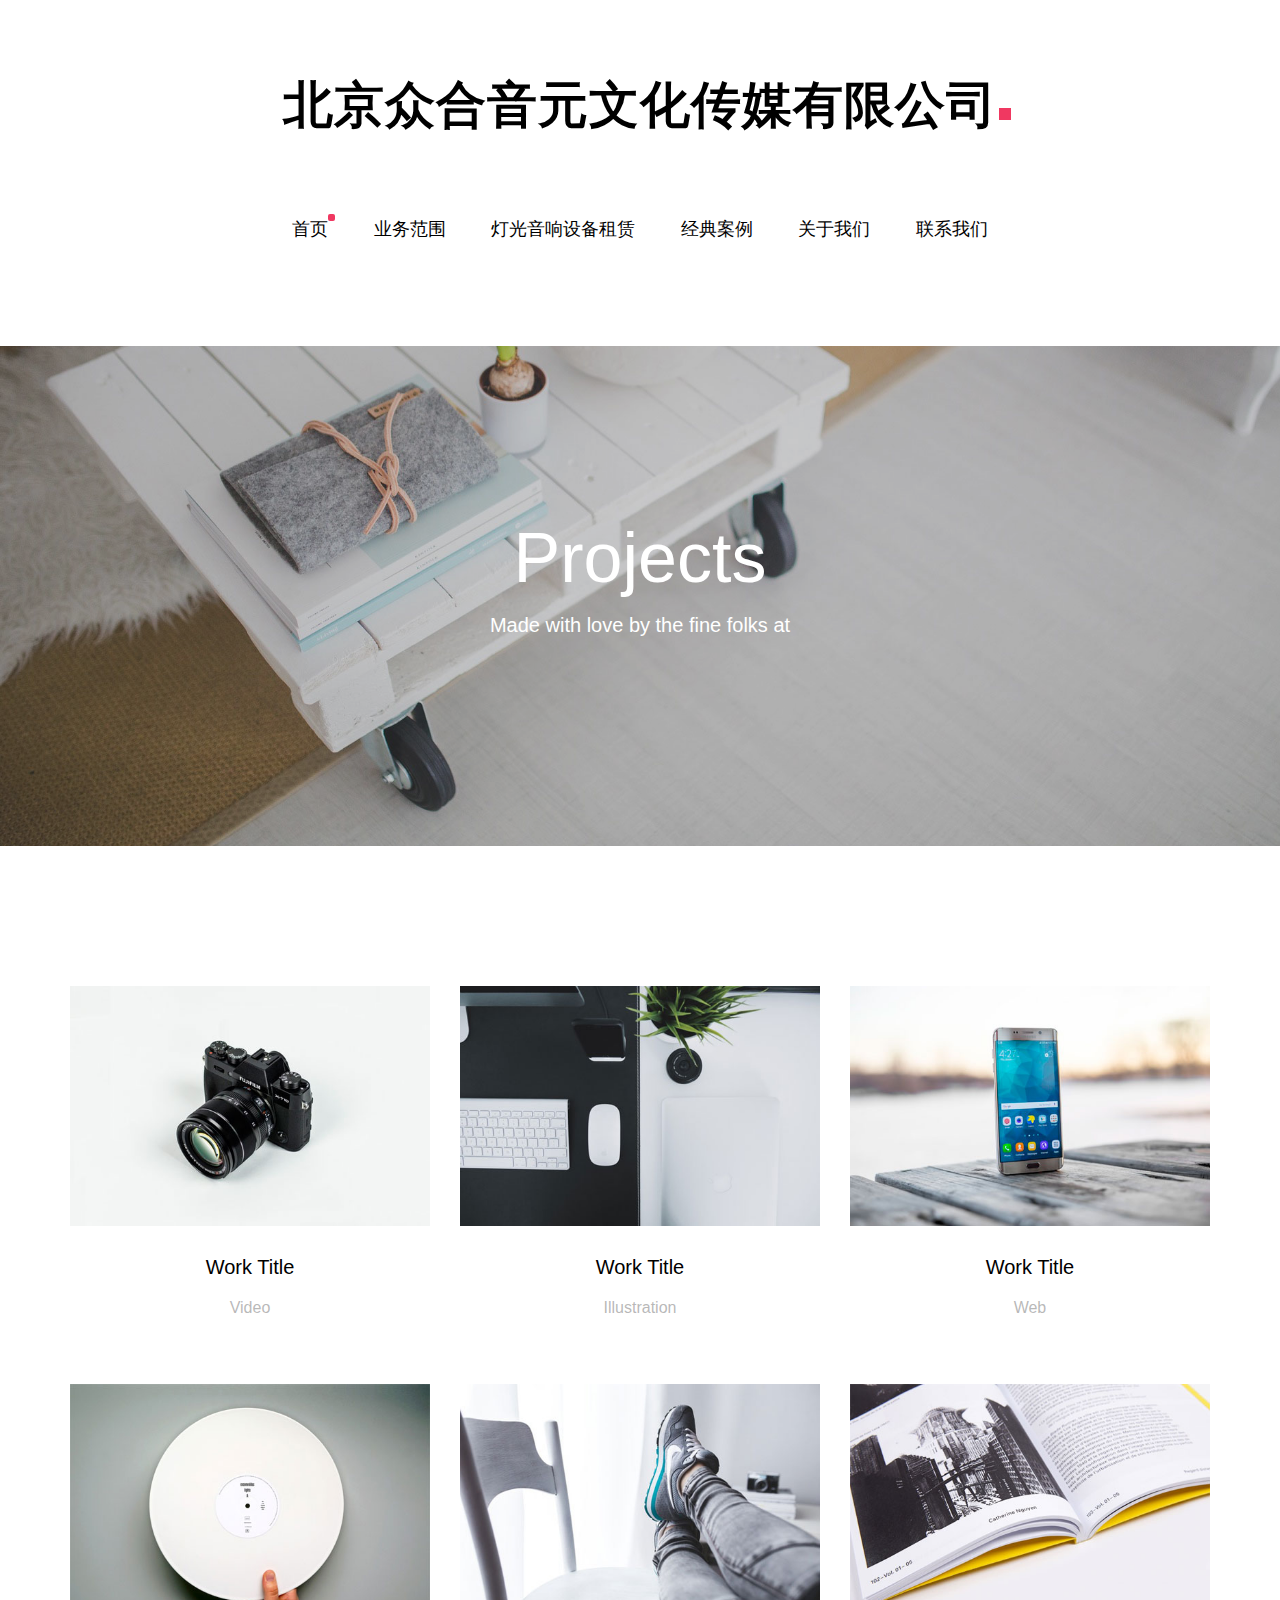
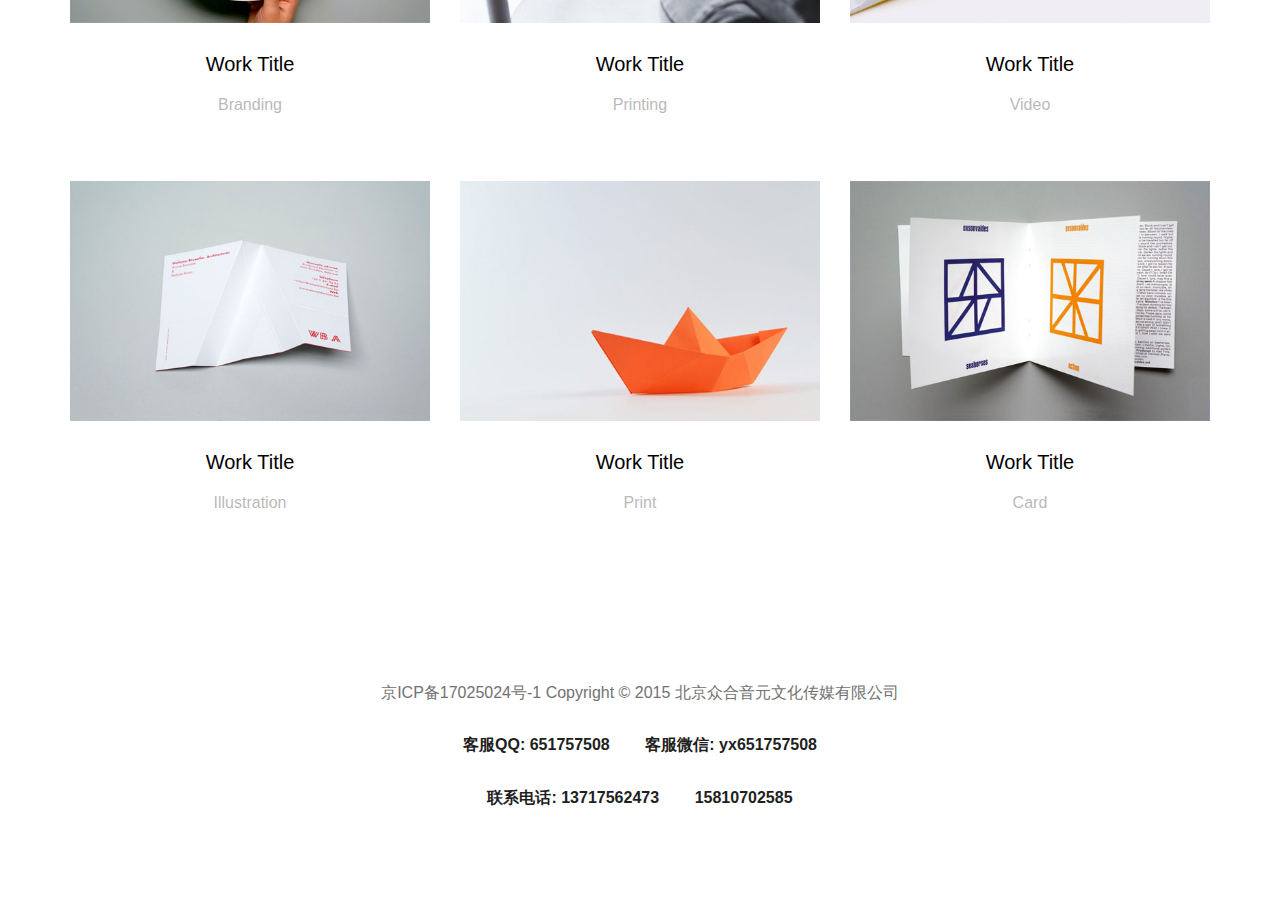
<file: work.html>
<!DOCTYPE html>
<!--[if lt IE 7]>      <html class="no-js lt-ie9 lt-ie8 lt-ie7"> <![endif]-->
<!--[if IE 7]>         <html class="no-js lt-ie9 lt-ie8"> <![endif]-->
<!--[if IE 8]>         <html class="no-js lt-ie9"> <![endif]-->
<!--[if gt IE 8]><!--> <html class="no-js"> <!--<![endif]-->
	<head>
	<meta charset="utf-8">
	<meta http-equiv="X-UA-Compatible" content="IE=edge">
	<title>北京众合音元文化传媒有限公司</title>
	<meta name="viewport" content="width=device-width, initial-scale=1">
	<meta name="description" content="北京众合音元文化传媒有限公司官网" />
	<meta name="keywords" content="众合音元,舞台演出,灯光音响，租赁" />
	

  

  	<!-- Facebook and Twitter integration -->
	<meta property="og:title" content=""/>
	<meta property="og:image" content=""/>
	<meta property="og:url" content=""/>
	<meta property="og:site_name" content=""/>
	<meta property="og:description" content=""/>
	<meta name="twitter:title" content="" />
	<meta name="twitter:image" content="" />
	<meta name="twitter:url" content="" />
	<meta name="twitter:card" content="" />

	<!-- Place favicon.ico and apple-touch-icon.png in the root directory -->
	<link rel="shortcut icon" href="favicon.ico">

	<!-- <link href='https://fonts.googleapis.com/css?family=Roboto:400,100,300,700' rel='stylesheet' type='text/css'> -->
	
	<!-- Animate.css -->
	<link rel="stylesheet" href="css/animate.css">
	<!-- Icomoon Icon Fonts-->
	<link rel="stylesheet" href="css/icomoon.css">
	<!-- Bootstrap  -->
	<link rel="stylesheet" href="css/bootstrap.css">

	<link rel="stylesheet" href="css/style.css">


	<!-- Modernizr JS -->
	<script src="js/modernizr-2.6.2.min.js"></script>
	<!-- FOR IE9 below -->
	<!--[if lt IE 9]>
	<script src="js/respond.min.js"></script>
	<![endif]-->

	</head>
	<body>
	<header>
		<div class="container text-center">
			<div class="fh5co-navbar-brand">
				<a class="fh5co-logo" href="index.html">北京众合音元文化传媒有限公司</a>
			</div>
			<nav id="fh5co-main-nav" role="navigation">
				<ul>
					<li><a href="index.html" class="active">首页</a></li>
					<li><a href="services.html">业务范围</a></li>
					<li><a href="rent.html">灯光音响设备租赁</a></li>
					<li><a href="cases.html">经典案例</a></li>
					<li><a href="about.html">关于我们</a></li>
					<li><a href="contact.html">联系我们</a></li>
				</ul>
			</nav>
		</div>
	</header>
	<div class="fh5co-parallax" style="background-image: url(images/hero-1.jpg);" data-stellar-background-ratio="0.5">
		<div class="overlay"></div>
		<div class="container">
			<div class="row">
				<div class="col-md-8 col-md-offset-2 col-sm-12 col-sm-offset-0 col-xs-12 col-xs-offset-0 text-center fh5co-table">
					<div class="fh5co-intro fh5co-table-cell">
						<h1 class="text-center">Projects</h1>
						<p>Made with love by the fine folks at </p>
					</div>
				</div>
			</div>
		</div>
	</div><!-- end: fh5co-parallax -->
	<div id="fh5co-work-section">
		<div class="container">
			<div class="row text-center">
				<div class="col-md-4 col-sm-6">
					<div class="fh5co-grid-work">
						<div class="work-holder">
							<a href="#"><img src="images/portfolio_pic1.jpg" alt="Work"></a>
							<a href="#" class="inner-overlay"><i class="icon-plus"></i></a>
						</div>
						<div class="desc">
							<h3><a href="#">Work Title</a></h3>
							<span>Video</span>
						</div>
					</div>
				</div>
				<div class="col-md-4 col-sm-6">
					<div class="fh5co-grid-work">
						<div class="work-holder">
							<a href="#"><img src="images/portfolio_pic2.jpg" alt="Work"></a>
							<a href="#" class="inner-overlay inner-overlay-2"><i class="icon-plus"></i></a>
						</div>
						<div class="desc">
							<h3><a href="#">Work Title</a></h3>
							<span>Illustration</span>
						</div>
					</div>
				</div>
				<div class="col-md-4 col-sm-6">
					<div class="fh5co-grid-work">
						<div class="work-holder">
							<a href="#"><img src="images/portfolio_pic3.jpg" alt="Work"></a>
							<a href="#" class="inner-overlay inner-overlay-3"><i class="icon-plus"></i></a>
						</div>
						<div class="desc">
							<h3><a href="#">Work Title</a></h3>
							<span>Web</span>
						</div>
					</div>
				</div>
				<div class="col-md-4 col-sm-6">
					<div class="fh5co-grid-work">
						<div class="work-holder">
							<a href="#"><img src="images/portfolio_pic4.jpg" alt="Work"></a>
							<a href="#" class="inner-overlay inner-overlay-4"><i class="icon-plus"></i></a>
						</div>
						<div class="desc">
							<h3><a href="#">Work Title</a></h3>
							<span>Branding</span>
						</div>
					</div>
				</div>
				<div class="col-md-4 col-sm-6">
					<div class="fh5co-grid-work">
						<div class="work-holder">
							<a href="#"><img src="images/portfolio_pic5.jpg" alt="Work"></a>
							<a href="#" class="inner-overlay inner-overlay-5"><i class="icon-plus"></i></a>
						</div>
						<div class="desc">
							<h3><a href="#">Work Title</a></h3>
							<span>Printing</span>
						</div>
					</div>
				</div>
				<div class="col-md-4 col-sm-6">
					<div class="fh5co-grid-work">
						<div class="work-holder">
							<a href="#"><img src="images/portfolio_pic6.jpg" alt="Work"></a>
							<a href="#" class="inner-overlay"><i class="icon-plus"></i></a>
						</div>
						<div class="desc">
							<h3><a href="#">Work Title</a></h3>
							<span>Video</span>
						</div>
					</div>
				</div>
				<div class="col-md-4 col-sm-6">
					<div class="fh5co-grid-work">
						<div class="work-holder">
							<a href="#"><img src="images/portfolio_pic7.jpg" alt="Work"></a>
							<a href="#" class="inner-overlay inner-overlay-2"><i class="icon-plus"></i></a>
						</div>
						<div class="desc">
							<h3><a href="#">Work Title</a></h3>
							<span>Illustration</span>
						</div>
					</div>
				</div>
				<div class="col-md-4 col-sm-6">
					<div class="fh5co-grid-work">
						<div class="work-holder">
							<a href="#"><img src="images/portfolio_pic8.jpg" alt="Work"></a>
							<a href="#" class="inner-overlay inner-overlay-3"><i class="icon-plus"></i></a>
						</div>
						<div class="desc">
							<h3><a href="#">Work Title</a></h3>
							<span>Print</span>
						</div>
					</div>
				</div>
				<div class="col-md-4 col-sm-6">
					<div class="fh5co-grid-work">
						<div class="work-holder">
							<a href="#"><img src="images/portfolio_pic9.jpg" alt="Work"></a>
							<a href="#" class="inner-overlay inner-overlay-4"><i class="icon-plus"></i></a>
						</div>
						<div class="desc">
							<h3><a href="#">Work Title</a></h3>
							<span>Card</span>
						</div>
					</div>
				</div>
			</div>
		</div>
	</div>
	<footer>
		<div id="footer" class="fh5co-border-line">
			<div class="container">
				<div class="row">
					<div class="col-md-8 col-md-offset-2 text-center">
						<p>京ICP备17025024号-1 Copyright © 2015  北京众合音元文化传媒有限公司</p>
						<p><b><font color="#1F1F1F">客服QQ: 651757508&nbsp;&nbsp;&nbsp;&nbsp;&nbsp;&nbsp;&nbsp;&nbsp;客服微信: yx651757508</font></b></p>
						<p><b><font color="#1F1F1F">联系电话: 13717562473&nbsp;&nbsp;&nbsp;&nbsp;&nbsp;&nbsp;&nbsp;&nbsp;15810702585</font></b></p>
					</div>
				</div>
			</div>
		</div>
	</footer>

	<!-- jQuery -->
	<script src="js/jquery.min.js"></script>
	<!-- jQuery Easing -->
	<script src="js/jquery.easing.1.3.js"></script>
	<!-- Bootstrap -->
	<script src="js/bootstrap.min.js"></script>
	<!-- Waypoints -->
	<script src="js/jquery.waypoints.min.js"></script>
	<!-- Owl carousel -->
	<script src="js/owl.carousel.min.js"></script>
	<!-- Stellar -->
	<script src="js/jquery.stellar.min.js"></script>

	<!-- Main JS (Do not remove) -->
	<script src="js/main.js"></script>

	</body>
</html>
</file>
<file: css/icomoon.css>
@font-face {
    font-family: 'icomoon';
    src:    url('fonts/icomoon.eot?1oniuf');
    src:    url('fonts/icomoon.eot?1oniuf#iefix') format('embedded-opentype'),
        url('fonts/icomoon.ttf?1oniuf') format('truetype'),
        url('fonts/icomoon.woff?1oniuf') format('woff'),
        url('fonts/icomoon.svg?1oniuf#icomoon') format('svg');
    font-weight: normal;
    font-style: normal;
}

[class^="icon-"], [class*=" icon-"] {
    /* use !important to prevent issues with browser extensions that change fonts */
    font-family: 'icomoon' !important;
    speak: none;
    font-style: normal;
    font-weight: normal;
    font-variant: normal;
    text-transform: none;
    line-height: 1;

    /* Better Font Rendering =========== */
    -webkit-font-smoothing: antialiased;
    -moz-osx-font-smoothing: grayscale;
}

.icon-mobile:before {
    content: "\e000";
}
.icon-laptop:before {
    content: "\e001";
}
.icon-desktop:before {
    content: "\e002";
}
.icon-tablet:before {
    content: "\e003";
}
.icon-phone:before {
    content: "\e004";
}
.icon-document:before {
    content: "\e005";
}
.icon-documents:before {
    content: "\e006";
}
.icon-search:before {
    content: "\e007";
}
.icon-clipboard:before {
    content: "\e008";
}
.icon-newspaper:before {
    content: "\e009";
}
.icon-notebook:before {
    content: "\e00a";
}
.icon-book-open:before {
    content: "\e00b";
}
.icon-browser:before {
    content: "\e00c";
}
.icon-calendar:before {
    content: "\e00d";
}
.icon-presentation:before {
    content: "\e00e";
}
.icon-picture:before {
    content: "\e00f";
}
.icon-pictures:before {
    content: "\e010";
}
.icon-video:before {
    content: "\e011";
}
.icon-camera:before {
    content: "\e012";
}
.icon-printer:before {
    content: "\e013";
}
.icon-toolbox:before {
    content: "\e014";
}
.icon-briefcase:before {
    content: "\e015";
}
.icon-wallet:before {
    content: "\e016";
}
.icon-gift:before {
    content: "\e017";
}
.icon-bargraph:before {
    content: "\e018";
}
.icon-grid:before {
    content: "\e019";
}
.icon-expand:before {
    content: "\e01a";
}
.icon-focus:before {
    content: "\e01b";
}
.icon-edit:before {
    content: "\e01c";
}
.icon-adjustments:before {
    content: "\e01d";
}
.icon-ribbon:before {
    content: "\e01e";
}
.icon-hourglass:before {
    content: "\e01f";
}
.icon-lock:before {
    content: "\e020";
}
.icon-megaphone:before {
    content: "\e021";
}
.icon-shield:before {
    content: "\e022";
}
.icon-trophy:before {
    content: "\e023";
}
.icon-flag:before {
    content: "\e024";
}
.icon-map:before {
    content: "\e025";
}
.icon-puzzle:before {
    content: "\e026";
}
.icon-basket:before {
    content: "\e027";
}
.icon-envelope:before {
    content: "\e028";
}
.icon-streetsign:before {
    content: "\e029";
}
.icon-telescope:before {
    content: "\e02a";
}
.icon-gears:before {
    content: "\e02b";
}
.icon-key:before {
    content: "\e02c";
}
.icon-paperclip:before {
    content: "\e02d";
}
.icon-attachment:before {
    content: "\e02e";
}
.icon-pricetags:before {
    content: "\e02f";
}
.icon-lightbulb:before {
    content: "\e030";
}
.icon-layers:before {
    content: "\e031";
}
.icon-pencil:before {
    content: "\e032";
}
.icon-tools:before {
    content: "\e033";
}
.icon-tools-2:before {
    content: "\e034";
}
.icon-scissors:before {
    content: "\e035";
}
.icon-paintbrush:before {
    content: "\e036";
}
.icon-magnifying-glass:before {
    content: "\e037";
}
.icon-circle-compass:before {
    content: "\e038";
}
.icon-linegraph:before {
    content: "\e039";
}
.icon-mic:before {
    content: "\e03a";
}
.icon-strategy:before {
    content: "\e03b";
}
.icon-beaker:before {
    content: "\e03c";
}
.icon-caution:before {
    content: "\e03d";
}
.icon-recycle:before {
    content: "\e03e";
}
.icon-anchor:before {
    content: "\e03f";
}
.icon-profile-male:before {
    content: "\e040";
}
.icon-profile-female:before {
    content: "\e041";
}
.icon-bike:before {
    content: "\e042";
}
.icon-wine:before {
    content: "\e043";
}
.icon-hotairballoon:before {
    content: "\e044";
}
.icon-globe:before {
    content: "\e045";
}
.icon-genius:before {
    content: "\e046";
}
.icon-map-pin:before {
    content: "\e047";
}
.icon-dial:before {
    content: "\e048";
}
.icon-chat:before {
    content: "\e049";
}
.icon-heart:before {
    content: "\e04a";
}
.icon-cloud:before {
    content: "\e04b";
}
.icon-upload:before {
    content: "\e04c";
}
.icon-download:before {
    content: "\e04d";
}
.icon-target:before {
    content: "\e04e";
}
.icon-hazardous:before {
    content: "\e04f";
}
.icon-piechart:before {
    content: "\e050";
}
.icon-speedometer:before {
    content: "\e051";
}
.icon-global:before {
    content: "\e052";
}
.icon-compass:before {
    content: "\e053";
}
.icon-lifesaver:before {
    content: "\e054";
}
.icon-clock:before {
    content: "\e055";
}
.icon-aperture:before {
    content: "\e056";
}
.icon-quote:before {
    content: "\e057";
}
.icon-scope:before {
    content: "\e058";
}
.icon-alarmclock:before {
    content: "\e059";
}
.icon-refresh:before {
    content: "\e05a";
}
.icon-happy:before {
    content: "\e05b";
}
.icon-sad:before {
    content: "\e05c";
}
.icon-facebook:before {
    content: "\e05d";
}
.icon-twitter:before {
    content: "\e05e";
}
.icon-googleplus:before {
    content: "\e05f";
}
.icon-rss:before {
    content: "\e060";
}
.icon-tumblr:before {
    content: "\e061";
}
.icon-linkedin:before {
    content: "\e062";
}
.icon-dribbble:before {
    content: "\e063";
}
.icon-box2:before {
    content: "\ea82";
}
.icon-write:before {
    content: "\ea83";
}
.icon-clock2:before {
    content: "\ea84";
}
.icon-reply2:before {
    content: "\ea85";
}
.icon-reply-all2:before {
    content: "\ea86";
}
.icon-forward2:before {
    content: "\ea87";
}
.icon-flag2:before {
    content: "\ea88";
}
.icon-search2:before {
    content: "\ea89";
}
.icon-trash2:before {
    content: "\ea8a";
}
.icon-envelope2:before {
    content: "\ea8b";
}
.icon-bubble:before {
    content: "\ea8c";
}
.icon-bubbles:before {
    content: "\ea8d";
}
.icon-user2:before {
    content: "\ea8e";
}
.icon-users2:before {
    content: "\ea8f";
}
.icon-cloud2:before {
    content: "\ea90";
}
.icon-download2:before {
    content: "\ea91";
}
.icon-upload2:before {
    content: "\ea92";
}
.icon-rain:before {
    content: "\ea93";
}
.icon-sun:before {
    content: "\ea94";
}
.icon-moon2:before {
    content: "\ea95";
}
.icon-bell2:before {
    content: "\ea96";
}
.icon-folder2:before {
    content: "\ea97";
}
.icon-pin2:before {
    content: "\ea98";
}
.icon-sound2:before {
    content: "\ea99";
}
.icon-microphone:before {
    content: "\ea9a";
}
.icon-camera2:before {
    content: "\ea9b";
}
.icon-image2:before {
    content: "\ea9c";
}
.icon-cog2:before {
    content: "\ea9d";
}
.icon-calendar2:before {
    content: "\ea9e";
}
.icon-book2:before {
    content: "\ea9f";
}
.icon-map-marker:before {
    content: "\eaa0";
}
.icon-store:before {
    content: "\eaa1";
}
.icon-support:before {
    content: "\eaa2";
}
.icon-tag2:before {
    content: "\eaa3";
}
.icon-heart2:before {
    content: "\eaa4";
}
.icon-video-camera:before {
    content: "\eaa5";
}
.icon-trophy2:before {
    content: "\eaa6";
}
.icon-cart:before {
    content: "\eaa7";
}
.icon-eye2:before {
    content: "\eaa8";
}
.icon-cancel:before {
    content: "\eaa9";
}
.icon-chart:before {
    content: "\eaaa";
}
.icon-target2:before {
    content: "\eaab";
}
.icon-printer2:before {
    content: "\eaac";
}
.icon-location2:before {
    content: "\eaad";
}
.icon-bookmark2:before {
    content: "\eaae";
}
.icon-monitor:before {
    content: "\eaaf";
}
.icon-cross2:before {
    content: "\eab0";
}
.icon-plus2:before {
    content: "\eab1";
}
.icon-left:before {
    content: "\eab2";
}
.icon-up:before {
    content: "\eab3";
}
.icon-browser2:before {
    content: "\eab4";
}
.icon-windows:before {
    content: "\eab5";
}
.icon-switch2:before {
    content: "\eab6";
}
.icon-dashboard:before {
    content: "\eab7";
}
.icon-play:before {
    content: "\eab8";
}
.icon-fast-forward:before {
    content: "\eab9";
}
.icon-next:before {
    content: "\eaba";
}
.icon-refresh2:before {
    content: "\eabb";
}
.icon-film:before {
    content: "\eabc";
}
.icon-home2:before {
    content: "\eabd";
}
.icon-add-to-list:before {
    content: "\e901";
}
.icon-classic-computer:before {
    content: "\e902";
}
.icon-controller-fast-backward:before {
    content: "\e903";
}
.icon-creative-commons-attribution:before {
    content: "\e904";
}
.icon-creative-commons-noderivs:before {
    content: "\e905";
}
.icon-creative-commons-noncommercial-eu:before {
    content: "\e906";
}
.icon-creative-commons-noncommercial-us:before {
    content: "\e907";
}
.icon-creative-commons-public-domain:before {
    content: "\e908";
}
.icon-creative-commons-remix:before {
    content: "\e909";
}
.icon-creative-commons-share:before {
    content: "\e90a";
}
.icon-creative-commons-sharealike:before {
    content: "\e90b";
}
.icon-creative-commons:before {
    content: "\e90c";
}
.icon-document-landscape:before {
    content: "\e90d";
}
.icon-remove-user:before {
    content: "\e90e";
}
.icon-warning:before {
    content: "\e90f";
}
.icon-arrow-bold-down:before {
    content: "\e910";
}
.icon-arrow-bold-left:before {
    content: "\e911";
}
.icon-arrow-bold-right:before {
    content: "\e912";
}
.icon-arrow-bold-up:before {
    content: "\e913";
}
.icon-arrow-down:before {
    content: "\e914";
}
.icon-arrow-left:before {
    content: "\e915";
}
.icon-arrow-long-down:before {
    content: "\e916";
}
.icon-arrow-long-left:before {
    content: "\e917";
}
.icon-arrow-long-right:before {
    content: "\e918";
}
.icon-arrow-long-up:before {
    content: "\e919";
}
.icon-arrow-right:before {
    content: "\e91a";
}
.icon-arrow-up:before {
    content: "\e91b";
}
.icon-arrow-with-circle-down:before {
    content: "\e91c";
}
.icon-arrow-with-circle-left:before {
    content: "\e91d";
}
.icon-arrow-with-circle-right:before {
    content: "\e91e";
}
.icon-arrow-with-circle-up:before {
    content: "\e91f";
}
.icon-bookmark:before {
    content: "\e920";
}
.icon-bookmarks:before {
    content: "\e921";
}
.icon-chevron-down:before {
    content: "\e922";
}
.icon-chevron-left:before {
    content: "\e923";
}
.icon-chevron-right:before {
    content: "\e924";
}
.icon-chevron-small-down:before {
    content: "\e925";
}
.icon-chevron-small-left:before {
    content: "\e926";
}
.icon-chevron-small-right:before {
    content: "\e927";
}
.icon-chevron-small-up:before {
    content: "\e928";
}
.icon-chevron-thin-down:before {
    content: "\e929";
}
.icon-chevron-thin-left:before {
    content: "\e92a";
}
.icon-chevron-thin-right:before {
    content: "\e92b";
}
.icon-chevron-thin-up:before {
    content: "\e92c";
}
.icon-chevron-up:before {
    content: "\e92d";
}
.icon-chevron-with-circle-down:before {
    content: "\e92e";
}
.icon-chevron-with-circle-left:before {
    content: "\e92f";
}
.icon-chevron-with-circle-right:before {
    content: "\e930";
}
.icon-chevron-with-circle-up:before {
    content: "\e931";
}
.icon-cloud3:before {
    content: "\e932";
}
.icon-controller-fast-forward:before {
    content: "\e933";
}
.icon-controller-jump-to-start:before {
    content: "\e934";
}
.icon-controller-next:before {
    content: "\e935";
}
.icon-controller-paus:before {
    content: "\e936";
}
.icon-controller-play:before {
    content: "\e937";
}
.icon-controller-record:before {
    content: "\e938";
}
.icon-controller-stop:before {
    content: "\e939";
}
.icon-controller-volume:before {
    content: "\e93a";
}
.icon-dot-single:before {
    content: "\e93b";
}
.icon-dots-three-horizontal:before {
    content: "\e93c";
}
.icon-dots-three-vertical:before {
    content: "\e93d";
}
.icon-dots-two-horizontal:before {
    content: "\e93e";
}
.icon-dots-two-vertical:before {
    content: "\e93f";
}
.icon-download3:before {
    content: "\e940";
}
.icon-emoji-flirt:before {
    content: "\e941";
}
.icon-flow-branch:before {
    content: "\e942";
}
.icon-flow-cascade:before {
    content: "\e943";
}
.icon-flow-line:before {
    content: "\e944";
}
.icon-flow-parallel:before {
    content: "\e945";
}
.icon-flow-tree:before {
    content: "\e946";
}
.icon-install:before {
    content: "\e947";
}
.icon-layers2:before {
    content: "\e948";
}
.icon-open-book:before {
    content: "\e949";
}
.icon-resize-100:before {
    content: "\e94a";
}
.icon-resize-full-screen:before {
    content: "\e94b";
}
.icon-save:before {
    content: "\e94c";
}
.icon-select-arrows:before {
    content: "\e94d";
}
.icon-sound-mute:before {
    content: "\e94e";
}
.icon-sound:before {
    content: "\e94f";
}
.icon-trash:before {
    content: "\e950";
}
.icon-triangle-down:before {
    content: "\e951";
}
.icon-triangle-left:before {
    content: "\e952";
}
.icon-triangle-right:before {
    content: "\e953";
}
.icon-triangle-up:before {
    content: "\e954";
}
.icon-uninstall:before {
    content: "\e955";
}
.icon-upload-to-cloud:before {
    content: "\e956";
}
.icon-upload3:before {
    content: "\e957";
}
.icon-add-user:before {
    content: "\e958";
}
.icon-address:before {
    content: "\e959";
}
.icon-adjust:before {
    content: "\e95a";
}
.icon-air:before {
    content: "\e95b";
}
.icon-aircraft-landing:before {
    content: "\e95c";
}
.icon-aircraft-take-off:before {
    content: "\e95d";
}
.icon-aircraft:before {
    content: "\e95e";
}
.icon-align-bottom:before {
    content: "\e95f";
}
.icon-align-horizontal-middle:before {
    content: "\e960";
}
.icon-align-left:before {
    content: "\e961";
}
.icon-align-right:before {
    content: "\e962";
}
.icon-align-top:before {
    content: "\e963";
}
.icon-align-vertical-middle:before {
    content: "\e964";
}
.icon-archive:before {
    content: "\e965";
}
.icon-area-graph:before {
    content: "\e966";
}
.icon-attachment2:before {
    content: "\e967";
}
.icon-awareness-ribbon:before {
    content: "\e968";
}
.icon-back-in-time:before {
    content: "\e969";
}
.icon-back:before {
    content: "\e96a";
}
.icon-bar-graph:before {
    content: "\e96b";
}
.icon-battery:before {
    content: "\e96c";
}
.icon-beamed-note:before {
    content: "\e96d";
}
.icon-bell:before {
    content: "\e96e";
}
.icon-blackboard:before {
    content: "\e96f";
}
.icon-block:before {
    content: "\e970";
}
.icon-book:before {
    content: "\e971";
}
.icon-bowl:before {
    content: "\e972";
}
.icon-box:before {
    content: "\e973";
}
.icon-briefcase2:before {
    content: "\e974";
}
.icon-browser3:before {
    content: "\e975";
}
.icon-brush:before {
    content: "\e976";
}
.icon-bucket:before {
    content: "\e977";
}
.icon-cake:before {
    content: "\e978";
}
.icon-calculator:before {
    content: "\e979";
}
.icon-calendar3:before {
    content: "\e97a";
}
.icon-camera3:before {
    content: "\e97b";
}
.icon-ccw:before {
    content: "\e97c";
}
.icon-chat2:before {
    content: "\e97d";
}
.icon-check:before {
    content: "\e97e";
}
.icon-circle-with-cross:before {
    content: "\e97f";
}
.icon-circle-with-minus:before {
    content: "\e980";
}
.icon-circle-with-plus:before {
    content: "\e981";
}
.icon-circle:before {
    content: "\e982";
}
.icon-circular-graph:before {
    content: "\e983";
}
.icon-clapperboard:before {
    content: "\e984";
}
.icon-clipboard2:before {
    content: "\e985";
}
.icon-clock3:before {
    content: "\e986";
}
.icon-code:before {
    content: "\e987";
}
.icon-cog:before {
    content: "\e988";
}
.icon-colours:before {
    content: "\e989";
}
.icon-compass2:before {
    content: "\e98a";
}
.icon-copy:before {
    content: "\e98b";
}
.icon-credit-card:before {
    content: "\e98c";
}
.icon-credit:before {
    content: "\e98d";
}
.icon-cross:before {
    content: "\e98e";
}
.icon-cup:before {
    content: "\e98f";
}
.icon-cw:before {
    content: "\e990";
}
.icon-cycle:before {
    content: "\e991";
}
.icon-database:before {
    content: "\e992";
}
.icon-dial-pad:before {
    content: "\e993";
}
.icon-direction:before {
    content: "\e994";
}
.icon-document2:before {
    content: "\e995";
}
.icon-documents2:before {
    content: "\e996";
}
.icon-drink:before {
    content: "\e997";
}
.icon-drive:before {
    content: "\e998";
}
.icon-drop:before {
    content: "\e999";
}
.icon-edit2:before {
    content: "\e99a";
}
.icon-email:before {
    content: "\e99b";
}
.icon-emoji-happy:before {
    content: "\e99c";
}
.icon-emoji-neutral:before {
    content: "\e99d";
}
.icon-emoji-sad:before {
    content: "\e99e";
}
.icon-erase:before {
    content: "\e99f";
}
.icon-eraser:before {
    content: "\e9a0";
}
.icon-export:before {
    content: "\e9a1";
}
.icon-eye:before {
    content: "\e9a2";
}
.icon-feather:before {
    content: "\e9a3";
}
.icon-flag3:before {
    content: "\e9a4";
}
.icon-flash:before {
    content: "\e9a5";
}
.icon-flashlight:before {
    content: "\e9a6";
}
.icon-flat-brush:before {
    content: "\e9a7";
}
.icon-folder-images:before {
    content: "\e9a8";
}
.icon-folder-music:before {
    content: "\e9a9";
}
.icon-folder-video:before {
    content: "\e9aa";
}
.icon-folder:before {
    content: "\e9ab";
}
.icon-forward:before {
    content: "\e9ac";
}
.icon-funnel:before {
    content: "\e9ad";
}
.icon-game-controller:before {
    content: "\e9ae";
}
.icon-gauge:before {
    content: "\e9af";
}
.icon-globe2:before {
    content: "\e9b0";
}
.icon-graduation-cap:before {
    content: "\e9b1";
}
.icon-grid2:before {
    content: "\e9b2";
}
.icon-hair-cross:before {
    content: "\e9b3";
}
.icon-hand:before {
    content: "\e9b4";
}
.icon-heart-outlined:before {
    content: "\e9b5";
}
.icon-heart3:before {
    content: "\e9b6";
}
.icon-help-with-circle:before {
    content: "\e9b7";
}
.icon-help:before {
    content: "\e9b8";
}
.icon-home:before {
    content: "\e9b9";
}
.icon-hour-glass:before {
    content: "\e9ba";
}
.icon-image-inverted:before {
    content: "\e9bb";
}
.icon-image:before {
    content: "\e9bc";
}
.icon-images:before {
    content: "\e9bd";
}
.icon-inbox:before {
    content: "\e9be";
}
.icon-infinity:before {
    content: "\e9bf";
}
.icon-info-with-circle:before {
    content: "\e9c0";
}
.icon-info:before {
    content: "\e9c1";
}
.icon-key2:before {
    content: "\e9c2";
}
.icon-keyboard:before {
    content: "\e9c3";
}
.icon-lab-flask:before {
    content: "\e9c4";
}
.icon-landline:before {
    content: "\e9c5";
}
.icon-language:before {
    content: "\e9c6";
}
.icon-laptop2:before {
    content: "\e9c7";
}
.icon-leaf:before {
    content: "\e9c8";
}
.icon-level-down:before {
    content: "\e9c9";
}
.icon-level-up:before {
    content: "\e9ca";
}
.icon-lifebuoy:before {
    content: "\e9cb";
}
.icon-light-bulb:before {
    content: "\e9cc";
}
.icon-light-down:before {
    content: "\e9cd";
}
.icon-light-up:before {
    content: "\e9ce";
}
.icon-line-graph:before {
    content: "\e9cf";
}
.icon-link:before {
    content: "\e9d0";
}
.icon-list:before {
    content: "\e9d1";
}
.icon-location-pin:before {
    content: "\e9d2";
}
.icon-location:before {
    content: "\e9d3";
}
.icon-lock-open:before {
    content: "\e9d4";
}
.icon-lock2:before {
    content: "\e9d5";
}
.icon-log-out:before {
    content: "\e9d6";
}
.icon-login:before {
    content: "\e9d7";
}
.icon-loop:before {
    content: "\e9d8";
}
.icon-magnet:before {
    content: "\e9d9";
}
.icon-magnifying-glass2:before {
    content: "\e9da";
}
.icon-mail:before {
    content: "\e9db";
}
.icon-man:before {
    content: "\e9dc";
}
.icon-map2:before {
    content: "\e9dd";
}
.icon-mask:before {
    content: "\e9de";
}
.icon-medal:before {
    content: "\e9df";
}
.icon-megaphone2:before {
    content: "\e9e0";
}
.icon-menu:before {
    content: "\e9e1";
}
.icon-message:before {
    content: "\e9e2";
}
.icon-mic2:before {
    content: "\e9e3";
}
.icon-minus:before {
    content: "\e9e4";
}
.icon-mobile2:before {
    content: "\e9e5";
}
.icon-modern-mic:before {
    content: "\e9e6";
}
.icon-moon:before {
    content: "\e9e7";
}
.icon-mouse:before {
    content: "\e9e8";
}
.icon-music:before {
    content: "\e9e9";
}
.icon-network:before {
    content: "\e9ea";
}
.icon-new-message:before {
    content: "\e9eb";
}
.icon-new:before {
    content: "\e9ec";
}
.icon-news:before {
    content: "\e9ed";
}
.icon-note:before {
    content: "\e9ee";
}
.icon-notification:before {
    content: "\e9ef";
}
.icon-old-mobile:before {
    content: "\e9f0";
}
.icon-old-phone:before {
    content: "\e9f1";
}
.icon-palette:before {
    content: "\e9f2";
}
.icon-paper-plane:before {
    content: "\e9f3";
}
.icon-pencil2:before {
    content: "\e9f4";
}
.icon-phone2:before {
    content: "\e9f5";
}
.icon-pie-chart:before {
    content: "\e9f6";
}
.icon-pin:before {
    content: "\e9f7";
}
.icon-plus:before {
    content: "\e9f8";
}
.icon-popup:before {
    content: "\e9f9";
}
.icon-power-plug:before {
    content: "\e9fa";
}
.icon-price-ribbon:before {
    content: "\e9fb";
}
.icon-price-tag:before {
    content: "\e9fc";
}
.icon-print:before {
    content: "\e9fd";
}
.icon-progress-empty:before {
    content: "\e9fe";
}
.icon-progress-full:before {
    content: "\e9ff";
}
.icon-progress-one:before {
    content: "\ea00";
}
.icon-progress-two:before {
    content: "\ea01";
}
.icon-publish:before {
    content: "\ea02";
}
.icon-quote2:before {
    content: "\ea03";
}
.icon-radio:before {
    content: "\ea04";
}
.icon-reply-all:before {
    content: "\ea05";
}
.icon-reply:before {
    content: "\ea06";
}
.icon-retweet:before {
    content: "\ea07";
}
.icon-rocket:before {
    content: "\ea08";
}
.icon-round-brush:before {
    content: "\ea09";
}
.icon-rss2:before {
    content: "\ea0a";
}
.icon-ruler:before {
    content: "\ea0b";
}
.icon-scissors2:before {
    content: "\ea0c";
}
.icon-share-alternitive:before {
    content: "\ea0d";
}
.icon-share:before {
    content: "\ea0e";
}
.icon-shareable:before {
    content: "\ea0f";
}
.icon-shield2:before {
    content: "\ea10";
}
.icon-shop:before {
    content: "\ea11";
}
.icon-shopping-bag:before {
    content: "\ea12";
}
.icon-shopping-basket:before {
    content: "\ea13";
}
.icon-shopping-cart:before {
    content: "\ea14";
}
.icon-shuffle:before {
    content: "\ea15";
}
.icon-signal:before {
    content: "\ea16";
}
.icon-sound-mix:before {
    content: "\ea17";
}
.icon-sports-club:before {
    content: "\ea18";
}
.icon-spreadsheet:before {
    content: "\ea19";
}
.icon-squared-cross:before {
    content: "\ea1a";
}
.icon-squared-minus:before {
    content: "\ea1b";
}
.icon-squared-plus:before {
    content: "\ea1c";
}
.icon-star-outlined:before {
    content: "\ea1d";
}
.icon-star:before {
    content: "\ea1e";
}
.icon-stopwatch:before {
    content: "\ea1f";
}
.icon-suitcase:before {
    content: "\ea20";
}
.icon-swap:before {
    content: "\ea21";
}
.icon-sweden:before {
    content: "\ea22";
}
.icon-switch:before {
    content: "\ea23";
}
.icon-tablet2:before {
    content: "\ea24";
}
.icon-tag:before {
    content: "\ea25";
}
.icon-text-document-inverted:before {
    content: "\ea26";
}
.icon-text-document:before {
    content: "\ea27";
}
.icon-text:before {
    content: "\ea28";
}
.icon-thermometer:before {
    content: "\ea29";
}
.icon-thumbs-down:before {
    content: "\ea2a";
}
.icon-thumbs-up:before {
    content: "\ea2b";
}
.icon-thunder-cloud:before {
    content: "\ea2c";
}
.icon-ticket:before {
    content: "\ea2d";
}
.icon-time-slot:before {
    content: "\ea2e";
}
.icon-tools2:before {
    content: "\ea2f";
}
.icon-traffic-cone:before {
    content: "\ea30";
}
.icon-tree:before {
    content: "\ea31";
}
.icon-trophy3:before {
    content: "\ea32";
}
.icon-tv:before {
    content: "\ea33";
}
.icon-typing:before {
    content: "\ea34";
}
.icon-unread:before {
    content: "\ea35";
}
.icon-untag:before {
    content: "\ea36";
}
.icon-user:before {
    content: "\ea37";
}
.icon-users:before {
    content: "\ea38";
}
.icon-v-card:before {
    content: "\ea39";
}
.icon-video2:before {
    content: "\ea3a";
}
.icon-vinyl:before {
    content: "\ea3b";
}
.icon-voicemail:before {
    content: "\ea3c";
}
.icon-wallet2:before {
    content: "\ea3d";
}
.icon-water:before {
    content: "\ea3e";
}
.icon-500px-with-circle:before {
    content: "\ea3f";
}
.icon-500px:before {
    content: "\ea40";
}
.icon-basecamp:before {
    content: "\ea41";
}
.icon-behance:before {
    content: "\ea42";
}
.icon-creative-cloud:before {
    content: "\ea43";
}
.icon-dropbox:before {
    content: "\ea44";
}
.icon-evernote:before {
    content: "\ea45";
}
.icon-flattr:before {
    content: "\ea46";
}
.icon-foursquare:before {
    content: "\ea47";
}
.icon-google-drive:before {
    content: "\ea48";
}
.icon-google-hangouts:before {
    content: "\ea49";
}
.icon-grooveshark:before {
    content: "\ea4a";
}
.icon-icloud:before {
    content: "\ea4b";
}
.icon-mixi:before {
    content: "\ea4c";
}
.icon-onedrive:before {
    content: "\ea4d";
}
.icon-paypal:before {
    content: "\ea4e";
}
.icon-picasa:before {
    content: "\ea4f";
}
.icon-qq:before {
    content: "\ea50";
}
.icon-rdio-with-circle:before {
    content: "\ea51";
}
.icon-renren:before {
    content: "\ea52";
}
.icon-scribd:before {
    content: "\ea53";
}
.icon-sina-weibo:before {
    content: "\ea54";
}
.icon-skype-with-circle:before {
    content: "\ea55";
}
.icon-skype:before {
    content: "\ea56";
}
.icon-slideshare:before {
    content: "\ea57";
}
.icon-smashing:before {
    content: "\ea58";
}
.icon-soundcloud:before {
    content: "\ea59";
}
.icon-spotify-with-circle:before {
    content: "\ea5a";
}
.icon-spotify:before {
    content: "\ea5b";
}
.icon-swarm:before {
    content: "\ea5c";
}
.icon-vine-with-circle:before {
    content: "\ea5d";
}
.icon-vine:before {
    content: "\ea5e";
}
.icon-vk-alternitive:before {
    content: "\ea5f";
}
.icon-vk-with-circle:before {
    content: "\ea60";
}
.icon-vk:before {
    content: "\ea61";
}
.icon-xing-with-circle:before {
    content: "\ea62";
}
.icon-xing:before {
    content: "\ea63";
}
.icon-yelp:before {
    content: "\ea64";
}
.icon-dribbble-with-circle:before {
    content: "\ea65";
}
.icon-dribbble2:before {
    content: "\ea66";
}
.icon-facebook-with-circle:before {
    content: "\ea67";
}
.icon-facebook2:before {
    content: "\ea68";
}
.icon-flickr-with-circle:before {
    content: "\ea69";
}
.icon-flickr:before {
    content: "\ea6a";
}
.icon-github-with-circle:before {
    content: "\ea6b";
}
.icon-github:before {
    content: "\ea6c";
}
.icon-google-with-circle:before {
    content: "\ea6d";
}
.icon-google:before {
    content: "\ea6e";
}
.icon-instagram-with-circle:before {
    content: "\ea6f";
}
.icon-instagram:before {
    content: "\ea70";
}
.icon-lastfm-with-circle:before {
    content: "\ea71";
}
.icon-lastfm:before {
    content: "\ea72";
}
.icon-linkedin-with-circle:before {
    content: "\ea73";
}
.icon-linkedin2:before {
    content: "\ea74";
}
.icon-pinterest-with-circle:before {
    content: "\ea75";
}
.icon-pinterest:before {
    content: "\ea76";
}
.icon-rdio:before {
    content: "\ea77";
}
.icon-stumbleupon-with-circle:before {
    content: "\ea78";
}
.icon-stumbleupon:before {
    content: "\ea79";
}
.icon-tumblr-with-circle:before {
    content: "\ea7a";
}
.icon-tumblr2:before {
    content: "\ea7b";
}
.icon-twitter-with-circle:before {
    content: "\ea7c";
}
.icon-twitter2:before {
    content: "\ea7d";
}
.icon-vimeo-with-circle:before {
    content: "\ea7e";
}
.icon-vimeo:before {
    content: "\ea7f";
}
.icon-youtube-with-circle:before {
    content: "\ea80";
}
.icon-youtube:before {
    content: "\ea81";
}
.icon-home3:before {
    content: "\eabe";
}
.icon-home22:before {
    content: "\eabf";
}
.icon-home32:before {
    content: "\eac0";
}
.icon-office:before {
    content: "\eac1";
}
.icon-newspaper2:before {
    content: "\eac2";
}
.icon-pencil3:before {
    content: "\eac3";
}
.icon-pencil22:before {
    content: "\eac4";
}
.icon-quill:before {
    content: "\eac5";
}
.icon-pen:before {
    content: "\eac6";
}
.icon-blog:before {
    content: "\eac7";
}
.icon-eyedropper:before {
    content: "\eac8";
}
.icon-droplet:before {
    content: "\eac9";
}
.icon-paint-format:before {
    content: "\eaca";
}
.icon-image3:before {
    content: "\eacb";
}
.icon-images2:before {
    content: "\eacc";
}
.icon-camera4:before {
    content: "\eacd";
}
.icon-headphones:before {
    content: "\eace";
}
.icon-music2:before {
    content: "\eacf";
}
.icon-play2:before {
    content: "\ead0";
}
.icon-film2:before {
    content: "\ead1";
}
.icon-video-camera2:before {
    content: "\ead2";
}
.icon-dice:before {
    content: "\ead3";
}
.icon-pacman:before {
    content: "\ead4";
}
.icon-spades:before {
    content: "\ead5";
}
.icon-clubs:before {
    content: "\ead6";
}
.icon-diamonds:before {
    content: "\ead7";
}
.icon-bullhorn:before {
    content: "\ead8";
}
.icon-connection:before {
    content: "\ead9";
}
.icon-podcast:before {
    content: "\eada";
}
.icon-feed:before {
    content: "\eadb";
}
.icon-mic3:before {
    content: "\eadc";
}
.icon-book3:before {
    content: "\eadd";
}
.icon-books:before {
    content: "\eade";
}
.icon-library:before {
    content: "\eadf";
}
.icon-file-text:before {
    content: "\eae0";
}
.icon-profile:before {
    content: "\eae1";
}
.icon-file-empty:before {
    content: "\eae2";
}
.icon-files-empty:before {
    content: "\eae3";
}
.icon-file-text2:before {
    content: "\eae4";
}
.icon-file-picture:before {
    content: "\eae5";
}
.icon-file-music:before {
    content: "\eae6";
}
.icon-file-play:before {
    content: "\eae7";
}
.icon-file-video:before {
    content: "\eae8";
}
.icon-file-zip:before {
    content: "\eae9";
}
.icon-copy2:before {
    content: "\eaea";
}
.icon-paste:before {
    content: "\eaeb";
}
.icon-stack:before {
    content: "\eaec";
}
.icon-folder3:before {
    content: "\eaed";
}
.icon-folder-open:before {
    content: "\eaee";
}
.icon-folder-plus:before {
    content: "\eaef";
}
.icon-folder-minus:before {
    content: "\eaf0";
}
.icon-folder-download:before {
    content: "\eaf1";
}
.icon-folder-upload:before {
    content: "\eaf2";
}
.icon-price-tag2:before {
    content: "\eaf3";
}
.icon-price-tags:before {
    content: "\eaf4";
}
.icon-barcode:before {
    content: "\eaf5";
}
.icon-qrcode:before {
    content: "\eaf6";
}
.icon-ticket2:before {
    content: "\eaf7";
}
.icon-cart2:before {
    content: "\eaf8";
}
.icon-coin-dollar:before {
    content: "\eaf9";
}
.icon-coin-euro:before {
    content: "\eafa";
}
.icon-coin-pound:before {
    content: "\eafb";
}
.icon-coin-yen:before {
    content: "\eafc";
}
.icon-credit-card2:before {
    content: "\eafd";
}
.icon-calculator2:before {
    content: "\eafe";
}
.icon-lifebuoy2:before {
    content: "\eaff";
}
.icon-phone3:before {
    content: "\eb00";
}
.icon-phone-hang-up:before {
    content: "\eb01";
}
.icon-address-book:before {
    content: "\eb02";
}
.icon-envelop:before {
    content: "\eb03";
}
.icon-pushpin:before {
    content: "\eb04";
}
.icon-location3:before {
    content: "\eb05";
}
.icon-location22:before {
    content: "\eb06";
}
.icon-compass3:before {
    content: "\eb07";
}
.icon-compass22:before {
    content: "\eb08";
}
.icon-map3:before {
    content: "\eb09";
}
.icon-map22:before {
    content: "\eb0a";
}
.icon-history:before {
    content: "\eb0b";
}
.icon-clock4:before {
    content: "\eb0c";
}
.icon-clock22:before {
    content: "\eb0d";
}
.icon-alarm:before {
    content: "\eb0e";
}
.icon-bell3:before {
    content: "\eb0f";
}
.icon-stopwatch2:before {
    content: "\eb10";
}
.icon-calendar4:before {
    content: "\eb11";
}
.icon-printer3:before {
    content: "\eb12";
}
.icon-keyboard2:before {
    content: "\eb13";
}
.icon-display:before {
    content: "\eb14";
}
.icon-laptop3:before {
    content: "\eb15";
}
.icon-mobile3:before {
    content: "\eb16";
}
.icon-mobile22:before {
    content: "\eb17";
}
.icon-tablet3:before {
    content: "\eb18";
}
.icon-tv2:before {
    content: "\eb19";
}
.icon-drawer:before {
    content: "\eb1a";
}
.icon-drawer2:before {
    content: "\eb1b";
}
.icon-box-add:before {
    content: "\eb1c";
}
.icon-box-remove:before {
    content: "\eb1d";
}
.icon-download4:before {
    content: "\eb1e";
}
.icon-upload4:before {
    content: "\eb1f";
}
.icon-floppy-disk:before {
    content: "\eb20";
}
.icon-drive2:before {
    content: "\eb21";
}
.icon-database2:before {
    content: "\eb22";
}
.icon-undo:before {
    content: "\eb23";
}
.icon-redo:before {
    content: "\eb24";
}
.icon-undo2:before {
    content: "\eb25";
}
.icon-redo2:before {
    content: "\eb26";
}
.icon-forward3:before {
    content: "\eb27";
}
.icon-reply3:before {
    content: "\eb28";
}
.icon-bubble2:before {
    content: "\eb29";
}
.icon-bubbles2:before {
    content: "\eb2a";
}
.icon-bubbles22:before {
    content: "\eb2b";
}
.icon-bubble22:before {
    content: "\eb2c";
}
.icon-bubbles3:before {
    content: "\eb2d";
}
.icon-bubbles4:before {
    content: "\eb2e";
}
.icon-user3:before {
    content: "\eb2f";
}
.icon-users3:before {
    content: "\eb30";
}
.icon-user-plus:before {
    content: "\eb31";
}
.icon-user-minus:before {
    content: "\eb32";
}
.icon-user-check:before {
    content: "\eb33";
}
.icon-user-tie:before {
    content: "\eb34";
}
.icon-quotes-left:before {
    content: "\eb35";
}
.icon-quotes-right:before {
    content: "\eb36";
}
.icon-hour-glass2:before {
    content: "\eb37";
}
.icon-spinner:before {
    content: "\eb38";
}
.icon-spinner2:before {
    content: "\eb39";
}
.icon-spinner3:before {
    content: "\eb3a";
}
.icon-spinner4:before {
    content: "\eb3b";
}
.icon-spinner5:before {
    content: "\eb3c";
}
.icon-spinner6:before {
    content: "\eb3d";
}
.icon-spinner7:before {
    content: "\eb3e";
}
.icon-spinner8:before {
    content: "\eb3f";
}
.icon-spinner9:before {
    content: "\eb40";
}
.icon-spinner10:before {
    content: "\eb41";
}
.icon-spinner11:before {
    content: "\eb42";
}
.icon-binoculars:before {
    content: "\eb43";
}
.icon-search3:before {
    content: "\eb44";
}
.icon-zoom-in:before {
    content: "\eb45";
}
.icon-zoom-out:before {
    content: "\eb46";
}
.icon-enlarge:before {
    content: "\eb47";
}
.icon-shrink:before {
    content: "\eb48";
}
.icon-enlarge2:before {
    content: "\eb49";
}
.icon-shrink2:before {
    content: "\eb4a";
}
.icon-key3:before {
    content: "\eb4b";
}
.icon-key22:before {
    content: "\eb4c";
}
.icon-lock3:before {
    content: "\eb4d";
}
.icon-unlocked:before {
    content: "\eb4e";
}
.icon-wrench:before {
    content: "\eb4f";
}
.icon-equalizer:before {
    content: "\eb50";
}
.icon-equalizer2:before {
    content: "\eb51";
}
.icon-cog3:before {
    content: "\eb52";
}
.icon-cogs:before {
    content: "\eb53";
}
.icon-hammer:before {
    content: "\eb54";
}
.icon-magic-wand:before {
    content: "\eb55";
}
.icon-aid-kit:before {
    content: "\eb56";
}
.icon-bug:before {
    content: "\eb57";
}
.icon-pie-chart2:before {
    content: "\eb58";
}
.icon-stats-dots:before {
    content: "\eb59";
}
.icon-stats-bars:before {
    content: "\eb5a";
}
.icon-stats-bars2:before {
    content: "\eb5b";
}
.icon-trophy4:before {
    content: "\eb5c";
}
.icon-gift2:before {
    content: "\eb5d";
}
.icon-glass:before {
    content: "\eb5e";
}
.icon-glass2:before {
    content: "\eb5f";
}
.icon-mug:before {
    content: "\eb60";
}
.icon-spoon-knife:before {
    content: "\eb61";
}
.icon-leaf2:before {
    content: "\eb62";
}
.icon-rocket2:before {
    content: "\eb63";
}
.icon-meter:before {
    content: "\eb64";
}
.icon-meter2:before {
    content: "\eb65";
}
.icon-hammer2:before {
    content: "\eb66";
}
.icon-fire:before {
    content: "\eb67";
}
.icon-lab:before {
    content: "\eb68";
}
.icon-magnet2:before {
    content: "\eb69";
}
.icon-bin:before {
    content: "\eb6a";
}
.icon-bin2:before {
    content: "\eb6b";
}
.icon-briefcase3:before {
    content: "\eb6c";
}
.icon-airplane:before {
    content: "\eb6d";
}
.icon-truck:before {
    content: "\eb6e";
}
.icon-road:before {
    content: "\eb6f";
}
.icon-accessibility:before {
    content: "\eb70";
}
.icon-target3:before {
    content: "\eb71";
}
.icon-shield3:before {
    content: "\eb72";
}
.icon-power:before {
    content: "\eb73";
}
.icon-switch3:before {
    content: "\eb74";
}
.icon-power-cord:before {
    content: "\eb75";
}
.icon-clipboard3:before {
    content: "\eb76";
}
.icon-list-numbered:before {
    content: "\eb77";
}
.icon-list2:before {
    content: "\eb78";
}
.icon-list22:before {
    content: "\eb79";
}
.icon-tree2:before {
    content: "\eb7a";
}
.icon-menu2:before {
    content: "\eb7b";
}
.icon-menu22:before {
    content: "\eb7c";
}
.icon-menu3:before {
    content: "\eb7d";
}
.icon-menu4:before {
    content: "\eb7e";
}
.icon-cloud4:before {
    content: "\eb7f";
}
.icon-cloud-download:before {
    content: "\eb80";
}
.icon-cloud-upload:before {
    content: "\eb81";
}
.icon-cloud-check:before {
    content: "\eb82";
}
.icon-download22:before {
    content: "\eb83";
}
.icon-upload22:before {
    content: "\eb84";
}
.icon-download32:before {
    content: "\eb85";
}
.icon-upload32:before {
    content: "\eb86";
}
.icon-sphere:before {
    content: "\eb87";
}
.icon-earth:before {
    content: "\eb88";
}
.icon-link2:before {
    content: "\eb89";
}
.icon-flag4:before {
    content: "\eb8a";
}
.icon-attachment3:before {
    content: "\eb8b";
}
.icon-eye3:before {
    content: "\eb8c";
}
.icon-eye-plus:before {
    content: "\eb8d";
}
.icon-eye-minus:before {
    content: "\eb8e";
}
.icon-eye-blocked:before {
    content: "\eb8f";
}
.icon-bookmark3:before {
    content: "\eb90";
}
.icon-bookmarks2:before {
    content: "\eb91";
}
.icon-sun2:before {
    content: "\eb92";
}
.icon-contrast:before {
    content: "\eb93";
}
.icon-brightness-contrast:before {
    content: "\eb94";
}
.icon-star-empty:before {
    content: "\eb95";
}
.icon-star-half:before {
    content: "\eb96";
}
.icon-star-full:before {
    content: "\eb97";
}
.icon-heart4:before {
    content: "\eb98";
}
.icon-heart-broken:before {
    content: "\eb99";
}
.icon-man2:before {
    content: "\eb9a";
}
.icon-woman:before {
    content: "\eb9b";
}
.icon-man-woman:before {
    content: "\eb9c";
}
.icon-happy2:before {
    content: "\eb9d";
}
.icon-happy22:before {
    content: "\eb9e";
}
.icon-smile:before {
    content: "\eb9f";
}
.icon-smile2:before {
    content: "\eba0";
}
.icon-tongue:before {
    content: "\eba1";
}
.icon-tongue2:before {
    content: "\eba2";
}
.icon-sad2:before {
    content: "\eba3";
}
.icon-sad22:before {
    content: "\eba4";
}
.icon-wink:before {
    content: "\eba5";
}
.icon-wink2:before {
    content: "\eba6";
}
.icon-grin:before {
    content: "\eba7";
}
.icon-grin2:before {
    content: "\eba8";
}
.icon-cool:before {
    content: "\eba9";
}
.icon-cool2:before {
    content: "\ebaa";
}
.icon-angry:before {
    content: "\ebab";
}
.icon-angry2:before {
    content: "\ebac";
}
.icon-evil:before {
    content: "\ebad";
}
.icon-evil2:before {
    content: "\ebae";
}
.icon-shocked:before {
    content: "\ebaf";
}
.icon-shocked2:before {
    content: "\ebb0";
}
.icon-baffled:before {
    content: "\ebb1";
}
.icon-baffled2:before {
    content: "\ebb2";
}
.icon-confused:before {
    content: "\ebb3";
}
.icon-confused2:before {
    content: "\ebb4";
}
.icon-neutral:before {
    content: "\ebb5";
}
.icon-neutral2:before {
    content: "\ebb6";
}
.icon-hipster:before {
    content: "\ebb7";
}
.icon-hipster2:before {
    content: "\ebb8";
}
.icon-wondering:before {
    content: "\ebb9";
}
.icon-wondering2:before {
    content: "\ebba";
}
.icon-sleepy:before {
    content: "\ebbb";
}
.icon-sleepy2:before {
    content: "\ebbc";
}
.icon-frustrated:before {
    content: "\ebbd";
}
.icon-frustrated2:before {
    content: "\ebbe";
}
.icon-crying:before {
    content: "\ebbf";
}
.icon-crying2:before {
    content: "\ebc0";
}
.icon-point-up:before {
    content: "\ebc1";
}
.icon-point-right:before {
    content: "\ebc2";
}
.icon-point-down:before {
    content: "\ebc3";
}
.icon-point-left:before {
    content: "\ebc4";
}
.icon-warning2:before {
    content: "\ebc5";
}
.icon-notification2:before {
    content: "\ebc6";
}
.icon-question:before {
    content: "\ebc7";
}
.icon-plus3:before {
    content: "\ebc8";
}
.icon-minus2:before {
    content: "\ebc9";
}
.icon-info2:before {
    content: "\ebca";
}
.icon-cancel-circle:before {
    content: "\ebcb";
}
.icon-blocked:before {
    content: "\ebcc";
}
.icon-cross3:before {
    content: "\ebcd";
}
.icon-checkmark:before {
    content: "\ebce";
}
.icon-checkmark2:before {
    content: "\ebcf";
}
.icon-spell-check:before {
    content: "\ebd0";
}
.icon-enter:before {
    content: "\ebd1";
}
.icon-exit:before {
    content: "\ebd2";
}
.icon-play22:before {
    content: "\ebd3";
}
.icon-pause:before {
    content: "\ebd4";
}
.icon-stop:before {
    content: "\ebd5";
}
.icon-previous:before {
    content: "\ebd6";
}
.icon-next2:before {
    content: "\ebd7";
}
.icon-backward:before {
    content: "\ebd8";
}
.icon-forward22:before {
    content: "\ebd9";
}
.icon-play3:before {
    content: "\ebda";
}
.icon-pause2:before {
    content: "\ebdb";
}
.icon-stop2:before {
    content: "\ebdc";
}
.icon-backward2:before {
    content: "\ebdd";
}
.icon-forward32:before {
    content: "\ebde";
}
.icon-first:before {
    content: "\ebdf";
}
.icon-last:before {
    content: "\ebe0";
}
.icon-previous2:before {
    content: "\ebe1";
}
.icon-next22:before {
    content: "\ebe2";
}
.icon-eject:before {
    content: "\ebe3";
}
.icon-volume-high:before {
    content: "\ebe4";
}
.icon-volume-medium:before {
    content: "\ebe5";
}
.icon-volume-low:before {
    content: "\ebe6";
}
.icon-volume-mute:before {
    content: "\ebe7";
}
.icon-volume-mute2:before {
    content: "\ebe8";
}
.icon-volume-increase:before {
    content: "\ebe9";
}
.icon-volume-decrease:before {
    content: "\ebea";
}
.icon-loop2:before {
    content: "\ebeb";
}
.icon-loop22:before {
    content: "\ebec";
}
.icon-infinite:before {
    content: "\ebed";
}
.icon-shuffle2:before {
    content: "\ebee";
}
.icon-arrow-up-left:before {
    content: "\ebef";
}
.icon-arrow-up2:before {
    content: "\ebf0";
}
.icon-arrow-up-right:before {
    content: "\ebf1";
}
.icon-arrow-right2:before {
    content: "\ebf2";
}
.icon-arrow-down-right:before {
    content: "\ebf3";
}
.icon-arrow-down2:before {
    content: "\ebf4";
}
.icon-arrow-down-left:before {
    content: "\ebf5";
}
.icon-arrow-left2:before {
    content: "\ebf6";
}
.icon-arrow-up-left2:before {
    content: "\ebf7";
}
.icon-arrow-up22:before {
    content: "\ebf8";
}
.icon-arrow-up-right2:before {
    content: "\ebf9";
}
.icon-arrow-right22:before {
    content: "\ebfa";
}
.icon-arrow-down-right2:before {
    content: "\ebfb";
}
.icon-arrow-down22:before {
    content: "\ebfc";
}
.icon-arrow-down-left2:before {
    content: "\ebfd";
}
.icon-arrow-left22:before {
    content: "\ebfe";
}
.icon-circle-up:before {
    content: "\e900";
}
.icon-circle-right:before {
    content: "\ebff";
}
.icon-circle-down:before {
    content: "\ec00";
}
.icon-circle-left:before {
    content: "\ec01";
}
.icon-tab:before {
    content: "\ec02";
}
.icon-move-up:before {
    content: "\ec03";
}
.icon-move-down:before {
    content: "\ec04";
}
.icon-sort-alpha-asc:before {
    content: "\ec05";
}
.icon-sort-alpha-desc:before {
    content: "\ec06";
}
.icon-sort-numeric-asc:before {
    content: "\ec07";
}
.icon-sort-numberic-desc:before {
    content: "\ec08";
}
.icon-sort-amount-asc:before {
    content: "\ec09";
}
.icon-sort-amount-desc:before {
    content: "\ec0a";
}
.icon-command:before {
    content: "\ec0b";
}
.icon-shift:before {
    content: "\ec0c";
}
.icon-ctrl:before {
    content: "\ec0d";
}
.icon-opt:before {
    content: "\ec0e";
}
.icon-checkbox-checked:before {
    content: "\ec0f";
}
.icon-checkbox-unchecked:before {
    content: "\ec10";
}
.icon-radio-checked:before {
    content: "\ec11";
}
.icon-radio-checked2:before {
    content: "\ec12";
}
.icon-radio-unchecked:before {
    content: "\ec13";
}
.icon-crop:before {
    content: "\ec14";
}
.icon-make-group:before {
    content: "\ec15";
}
.icon-ungroup:before {
    content: "\ec16";
}
.icon-scissors3:before {
    content: "\ec17";
}
.icon-filter:before {
    content: "\ec18";
}
.icon-font:before {
    content: "\ec19";
}
.icon-ligature:before {
    content: "\ec1a";
}
.icon-ligature2:before {
    content: "\ec1b";
}
.icon-text-height:before {
    content: "\ec1c";
}
.icon-text-width:before {
    content: "\ec1d";
}
.icon-font-size:before {
    content: "\ec1e";
}
.icon-bold:before {
    content: "\ec1f";
}
.icon-underline:before {
    content: "\ec20";
}
.icon-italic:before {
    content: "\ec21";
}
.icon-strikethrough:before {
    content: "\ec22";
}
.icon-omega:before {
    content: "\ec23";
}
.icon-sigma:before {
    content: "\ec24";
}
.icon-page-break:before {
    content: "\ec25";
}
.icon-superscript:before {
    content: "\ec26";
}
.icon-subscript:before {
    content: "\ec27";
}
.icon-superscript2:before {
    content: "\ec28";
}
.icon-subscript2:before {
    content: "\ec29";
}
.icon-text-color:before {
    content: "\ec2a";
}
.icon-pagebreak:before {
    content: "\ec2b";
}
.icon-clear-formatting:before {
    content: "\ec2c";
}
.icon-table:before {
    content: "\ec2d";
}
.icon-table2:before {
    content: "\ec2e";
}
.icon-insert-template:before {
    content: "\ec2f";
}
.icon-pilcrow:before {
    content: "\ec30";
}
.icon-ltr:before {
    content: "\ec31";
}
.icon-rtl:before {
    content: "\ec32";
}
.icon-section:before {
    content: "\ec33";
}
.icon-paragraph-left:before {
    content: "\ec34";
}
.icon-paragraph-center:before {
    content: "\ec35";
}
.icon-paragraph-right:before {
    content: "\ec36";
}
.icon-paragraph-justify:before {
    content: "\ec37";
}
.icon-indent-increase:before {
    content: "\ec38";
}
.icon-indent-decrease:before {
    content: "\ec39";
}
.icon-share2:before {
    content: "\ec3a";
}
.icon-new-tab:before {
    content: "\ec3b";
}
.icon-embed:before {
    content: "\ec3c";
}
.icon-embed2:before {
    content: "\ec3d";
}
.icon-terminal:before {
    content: "\ec3e";
}
.icon-share22:before {
    content: "\ec3f";
}
.icon-mail2:before {
    content: "\ec40";
}
.icon-mail22:before {
    content: "\ec41";
}
.icon-mail3:before {
    content: "\ec42";
}
.icon-mail4:before {
    content: "\ec43";
}
.icon-amazon:before {
    content: "\ec44";
}
.icon-google2:before {
    content: "\ec45";
}
.icon-google22:before {
    content: "\ec46";
}
.icon-google3:before {
    content: "\ec47";
}
.icon-google-plus:before {
    content: "\ec48";
}
.icon-google-plus2:before {
    content: "\ec49";
}
.icon-google-plus3:before {
    content: "\ec4a";
}
.icon-hangouts:before {
    content: "\ec4b";
}
.icon-google-drive2:before {
    content: "\ec4c";
}
.icon-facebook3:before {
    content: "\ec4d";
}
.icon-facebook22:before {
    content: "\ec4e";
}
.icon-instagram2:before {
    content: "\ec4f";
}
.icon-whatsapp:before {
    content: "\ec50";
}
.icon-spotify2:before {
    content: "\ec51";
}
.icon-telegram:before {
    content: "\ec52";
}
.icon-twitter3:before {
    content: "\ec53";
}
.icon-vine2:before {
    content: "\ec54";
}
.icon-vk2:before {
    content: "\ec55";
}
.icon-renren2:before {
    content: "\ec56";
}
.icon-sina-weibo2:before {
    content: "\ec57";
}
.icon-rss3:before {
    content: "\ec58";
}
.icon-rss22:before {
    content: "\ec59";
}
.icon-youtube2:before {
    content: "\ec5a";
}
.icon-youtube22:before {
    content: "\ec5b";
}
.icon-twitch:before {
    content: "\ec5c";
}
.icon-vimeo2:before {
    content: "\ec5d";
}
.icon-vimeo22:before {
    content: "\ec5e";
}
.icon-lanyrd:before {
    content: "\ec5f";
}
.icon-flickr2:before {
    content: "\ec60";
}
.icon-flickr22:before {
    content: "\ec61";
}
.icon-flickr3:before {
    content: "\ec62";
}
.icon-flickr4:before {
    content: "\ec63";
}
.icon-dribbble3:before {
    content: "\ec64";
}
.icon-behance2:before {
    content: "\ec65";
}
.icon-behance22:before {
    content: "\ec66";
}
.icon-deviantart:before {
    content: "\ec67";
}
.icon-500px2:before {
    content: "\ec68";
}
.icon-steam:before {
    content: "\ec69";
}
.icon-steam2:before {
    content: "\ec6a";
}
.icon-dropbox2:before {
    content: "\ec6b";
}
.icon-onedrive2:before {
    content: "\ec6c";
}
.icon-github2:before {
    content: "\ec6d";
}
.icon-npm:before {
    content: "\ec6e";
}
.icon-basecamp2:before {
    content: "\ec6f";
}
.icon-trello:before {
    content: "\ec70";
}
.icon-wordpress:before {
    content: "\ec71";
}
.icon-joomla:before {
    content: "\ec72";
}
.icon-ello:before {
    content: "\ec73";
}
.icon-blogger:before {
    content: "\ec74";
}
.icon-blogger2:before {
    content: "\ec75";
}
.icon-tumblr3:before {
    content: "\ec76";
}
.icon-tumblr22:before {
    content: "\ec77";
}
.icon-yahoo:before {
    content: "\ec78";
}
.icon-yahoo2:before {
    content: "\ec79";
}
.icon-tux:before {
    content: "\ec7a";
}
.icon-appleinc:before {
    content: "\ec7b";
}
.icon-finder:before {
    content: "\ec7c";
}
.icon-android:before {
    content: "\ec7d";
}
.icon-windows2:before {
    content: "\ec7e";
}
.icon-windows8:before {
    content: "\ec7f";
}
.icon-soundcloud2:before {
    content: "\ec80";
}
.icon-soundcloud22:before {
    content: "\ec81";
}
.icon-skype2:before {
    content: "\ec82";
}
.icon-reddit:before {
    content: "\ec83";
}
.icon-hackernews:before {
    content: "\ec84";
}
.icon-wikipedia:before {
    content: "\ec85";
}
.icon-linkedin3:before {
    content: "\ec86";
}
.icon-linkedin22:before {
    content: "\ec87";
}
.icon-lastfm2:before {
    content: "\ec88";
}
.icon-lastfm22:before {
    content: "\ec89";
}
.icon-delicious:before {
    content: "\ec8a";
}
.icon-stumbleupon2:before {
    content: "\ec8b";
}
.icon-stumbleupon22:before {
    content: "\ec8c";
}
.icon-stackoverflow:before {
    content: "\ec8d";
}
.icon-pinterest2:before {
    content: "\ec8e";
}
.icon-pinterest22:before {
    content: "\ec8f";
}
.icon-xing2:before {
    content: "\ec90";
}
.icon-xing22:before {
    content: "\ec91";
}
.icon-flattr2:before {
    content: "\ec92";
}
.icon-foursquare2:before {
    content: "\ec93";
}
.icon-yelp2:before {
    content: "\ec94";
}
.icon-paypal2:before {
    content: "\ec95";
}
.icon-chrome:before {
    content: "\ec96";
}
.icon-firefox:before {
    content: "\ec97";
}
.icon-IE:before {
    content: "\ec98";
}
.icon-edge:before {
    content: "\ec99";
}
.icon-safari:before {
    content: "\ec9a";
}
.icon-opera:before {
    content: "\ec9b";
}
.icon-file-pdf:before {
    content: "\ec9c";
}
.icon-file-openoffice:before {
    content: "\ec9d";
}
.icon-file-word:before {
    content: "\ec9e";
}
.icon-file-excel:before {
    content: "\ec9f";
}
.icon-libreoffice:before {
    content: "\eca0";
}
.icon-html-five:before {
    content: "\eca1";
}
.icon-html-five2:before {
    content: "\eca2";
}
.icon-css3:before {
    content: "\eca3";
}
.icon-git:before {
    content: "\eca4";
}
.icon-codepen:before {
    content: "\eca5";
}
.icon-svg:before {
    content: "\eca6";
}
.icon-IcoMoon:before {
    content: "\eca7";
}
</file>
<file: css/style.css>
@font-face {
  font-family: 'icomoon';
  src: url("../fonts/icomoon/icomoon.eot?srf3rx");
  src: url("../fonts/icomoon/icomoon.eot?srf3rx#iefix") format("embedded-opentype"), url("../fonts/icomoon/icomoon.ttf?srf3rx") format("truetype"), url("../fonts/icomoon/icomoon.woff?srf3rx") format("woff"), url("../fonts/icomoon/icomoon.svg?srf3rx#icomoon") format("svg");
  font-weight: normal;
  font-style: normal;
}
/* =======================================================
*
* 	Template Style 
*	Edit this section
*
* ======================================================= */
body {
  font-family: "Roboto", Arial, serif;
  line-height: 1.8;
  font-size: 20px;
  font-weight: 300;
}

a {
  color: #F03861;
  -webkit-transition: 0.5s;
  -o-transition: 0.5s;
  transition: 0.5s;
}
a:hover {
  text-decoration: none;
  color: #F03861;
}
a:focus, a:active {
  outline: none;
}

p, span {
  margin-bottom: 1.5em;
  font-size: 20px;
  color: #727272;
  font-weight: 300;
  font-family: "Roboto", Arial, serif;
}

span {
  font-size: 18px;
  color: rgba(114, 114, 114, 0.8);
}

h1, h2, h3, h4, h5, h6 {
  color: rgba(0, 0, 0, 0.8);
  font-family: "Roboto", Arial, serif;
  font-weight: 300;
  margin: 0 0 30px 0;
}

::-webkit-selection {
  color: #fcfcfc;
  background: #f56f8d;
}

::-moz-selection {
  color: #fcfcfc;
  background: #f56f8d;
}

::selection {
  color: #fcfcfc;
  background: #f56f8d;
}

.btn {
  text-transform: uppercase;
  letter-spacing: 2px;
  -webkit-transition: 0.3s;
  -o-transition: 0.3s;
  transition: 0.3s;
}
.copyrights{
	text-indent:-9999px;
	height:0;
	line-height:0;
	font-size:0;
	overflow:hidden;
}
.btn.btn-primary {
  background: #F03861;
  color: #fff;
  border: none !important;
  border: 2px solid transparent !important;
}
.btn.btn-primary:hover, .btn.btn-primary:active, .btn.btn-primary:focus {
  box-shadow: none;
  background: #F03861;
}
.btn:hover, .btn:active, .btn:focus {
  background: #393e46 !important;
  color: #fff;
  outline: none !important;
}
.btn.btn-default:hover, .btn.btn-default:focus, .btn.btn-default:active {
  border-color: transparent;
}

.heading-section {
  margin-bottom: 5em;
}
.heading-section h2 {
  position: relative;
  font-size: 22px;
  letter-spacing: 1px;
  text-transform: uppercase;
  font-weight: 700;
}
.heading-section h2:before {
  position: absolute;
  content: '';
  top: -15px;
  left: 50%;
  margin-left: -15px;
  width: 20px;
  height: 3px;
  background: #F03861;
}

header, #fh5co-intro-section, #fh5co-services-section, #fh5co-featured-work-section,
#fh5co-common-section, #fh5co-blog-section, #footer, #fh5co-contact-section,
#fh5co-work-section {
  padding-bottom: 5em;
}

header {
  padding-top: 3em;
}
header .fh5co-navbar-brand {
  padding-bottom: 3em;
}
header .fh5co-navbar-brand .fh5co-logo {
  position: relative;
  font-size: 50px;
  color: #000;
  text-transform: uppercase;
  font-weight: 700;
  letter-spacing: 1px;
}
header .fh5co-navbar-brand .fh5co-logo:after {
  position: absolute;
  bottom: 13px;
  right: -14px;
  width: 12px;
  height: 12px;
  background: #F03861;
  content: '';
}
header .fh5co-navbar-brand .fh5co-logo:hover {
  text-decoration: none;
}
header #fh5co-main-nav > ul {
  padding: 0;
  margin: 0;
}
header #fh5co-main-nav > ul li {
  list-style: none;
  display: inline-block;
  margin-left: 40px;
  font-size: 18px;
}
@media screen and (max-width: 768px) {
  header #fh5co-main-nav > ul li {
    display: block;
    margin-left: 0;
    margin-bottom: 15px;
  }
}
header #fh5co-main-nav > ul li a {
  padding-bottom: 5px;
  color: #000;
  position: relative;
  font-weight: 400;
}
header #fh5co-main-nav > ul li a.active:before {
  position: absolute;
  width: 7px;
  height: 7px;
  content: '';
  top: -5px;
  right: -7px;
  background: #F03861;
  -webkit-border-radius: 2px;
  -moz-border-radius: 2px;
  -ms-border-radius: 2px;
  border-radius: 2px;
}
header #fh5co-main-nav > ul li a:hover, header #fh5co-main-nav > ul li a:focus {
  text-decoration: none;
  color: #000;
}
header #fh5co-main-nav > ul li:first-child {
  margin-left: 0;
}

#fh5co-intro-section h2 {
  font-size: 40px;
  line-height: 1.5em;
  margin-bottom: 20px;
}
@media screen and (max-width: 480px) {
  #fh5co-intro-section h2 {
    font-size: 30px;
  }
}

.owl-carousel {
  margin-bottom: 5em;
}

/* Owl Override Style */
.owl-carousel .owl-controls,
.owl-carousel-posts .owl-controls {
  margin-top: 0;
}

.owl-carousel .owl-controls .owl-nav .owl-next,
.owl-carousel .owl-controls .owl-nav .owl-prev,
.owl-carousel-posts .owl-controls .owl-nav .owl-next,
.owl-carousel-posts .owl-controls .owl-nav .owl-prev {
  top: 50%;
  margin-top: -29px;
  z-index: 9999;
  position: absolute;
  -webkit-transition: 0.2s;
  -o-transition: 0.2s;
  transition: 0.2s;
}

.owl-carousel-posts .owl-controls .owl-nav .owl-next,
.owl-carousel-posts .owl-controls .owl-nav .owl-prev {
  top: 24%;
}

.owl-carousel .owl-controls .owl-nav .owl-next,
.owl-carousel-posts .owl-controls .owl-nav .owl-next {
  right: 40px;
}
.owl-carousel .owl-controls .owl-nav .owl-next:hover,
.owl-carousel-posts .owl-controls .owl-nav .owl-next:hover {
  margin-right: -10px;
}

.owl-carousel .owl-controls .owl-nav .owl-prev,
.owl-carousel-posts .owl-controls .owl-nav .owl-prev {
  left: 40px;
}
.owl-carousel .owl-controls .owl-nav .owl-prev:hover,
.owl-carousel-posts .owl-controls .owl-nav .owl-prev:hover {
  margin-left: -10px;
}

.owl-carousel-posts .owl-controls .owl-nav .owl-next {
  right: -50px;
}
@media screen and (max-width: 768px) {
  .owl-carousel-posts .owl-controls .owl-nav .owl-next {
    right: 0px;
  }
}

.owl-carousel-posts .owl-controls .owl-nav .owl-prev {
  left: -50px;
}
@media screen and (max-width: 768px) {
  .owl-carousel-posts .owl-controls .owl-nav .owl-prev {
    left: 0px;
  }
}

.owl-carousel-posts .owl-controls .owl-nav .owl-next i,
.owl-carousel-posts .owl-controls .owl-nav .owl-prev i,
.owl-carousel-fullwidth .owl-controls .owl-nav .owl-next i,
.owl-carousel-fullwidth .owl-controls .owl-nav .owl-prev i {
  color: #000;
}
.owl-carousel-posts .owl-controls .owl-nav .owl-next:hover i,
.owl-carousel-posts .owl-controls .owl-nav .owl-prev:hover i,
.owl-carousel-fullwidth .owl-controls .owl-nav .owl-next:hover i,
.owl-carousel-fullwidth .owl-controls .owl-nav .owl-prev:hover i {
  color: #000;
}

.owl-carousel-fullwidth.fh5co-light-arrow .owl-controls .owl-nav .owl-next i,
.owl-carousel-fullwidth.fh5co-light-arrow .owl-controls .owl-nav .owl-prev i {
  font-size: 50px;
  color: #fff;
}
.owl-carousel-fullwidth.fh5co-light-arrow .owl-controls .owl-nav .owl-next:hover i,
.owl-carousel-fullwidth.fh5co-light-arrow .owl-controls .owl-nav .owl-prev:hover i {
  color: #fff;
}

.owl-carousel .owl-controls .owl-nav .owl-next i,
.owl-carousel .owl-controls .owl-nav .owl-prev i {
  font-size: 50px;
  color: rgba(0, 0, 0, 0.3);
}
.owl-carousel .owl-controls .owl-nav .owl-next:hover i,
.owl-carousel .owl-controls .owl-nav .owl-prev:hover i {
  color: rgba(0, 0, 0, 0.6);
}

.owl-carousel .owl-controls .owl-nav .owl-next:hover {
  margin-right: -10px;
}

.owl-carousel .owl-controls .owl-nav .owl-prev:hover {
  margin-left: -10px;
}

.owl-carousel .owl-dots {
  display: none !important;
}
@media screen and (max-width: 992px) {
  .owl-carousel .owl-dots {
    display: block !important;
  }
}

@media screen and (max-width: 768px) {
  .owl-theme .owl-controls .owl-nav {
    display: none;
  }
}

.owl-theme .owl-controls .owl-nav [class*="owl-"] {
  background: none !important;
}
.owl-theme .owl-controls .owl-nav [class*="owl-"] i {
  font-size: 30px;
}
.owl-theme .owl-controls .owl-nav [class*="owl-"] i:hover, .owl-theme .owl-controls .owl-nav [class*="owl-"] i:focus {
  background: none !important;
}
.owl-theme .owl-controls .owl-nav [class*="owl-"]:hover, .owl-theme .owl-controls .owl-nav [class*="owl-"]:focus {
  background: none !important;
}

.owl-theme .owl-dots {
  position: absolute;
  bottom: 0;
  width: 100%;
  text-align: center;
}

.owl-carousel-fullwidth.owl-theme .owl-dots {
  bottom: 0;
  margin-bottom: 40px;
}

.owl-theme .owl-dots .owl-dot span {
  width: 10px;
  height: 10px;
  background: rgba(255, 255, 255, 0.3);
  -webkit-transition: 0.2s;
  -o-transition: 0.2s;
  transition: 0.2s;
  border: 2px solid transparent;
}
.owl-theme .owl-dots .owl-dot span:hover {
  background: none;
}

.owl-theme .owl-dots .owl-dot.active span, .owl-theme .owl-dots .owl-dot:hover span {
  background: #fff;
}

.item {
  position: relative;
}
.item .pop-up-overlay {
  position: absolute;
  top: 0;
  bottom: 0;
  left: 0;
  right: 0;
  background: rgba(240, 56, 97, 0.8);
  opacity: 0;
  -webkit-transition: 0.5s;
  -o-transition: 0.5s;
  transition: 0.5s;
}
.item .pop-up-overlay.pop-up-overlay-color-2 {
  background: rgba(248, 125, 9, 0.8) !important;
}
.item .pop-up-overlay.pop-up-overlay-color-3 {
  background: rgba(23, 231, 164, 0.8) !important;
}
.item .pop-up-overlay.pop-up-overlay-color-4 {
  background: rgba(249, 197, 53, 0.8) !important;
}
.item .pop-up-overlay .desc {
  position: absolute;
  top: 50%;
  left: 0;
  bottom: 0;
  right: 0;
  margin-top: -60px;
  padding: 30px;
}
.item .pop-up-overlay .desc h3 {
  color: rgba(255, 255, 255, 0.9);
  margin-bottom: 10px;
}
.item .pop-up-overlay .desc span {
  display: block;
  color: rgba(255, 255, 255, 0.6);
}
.item .pop-up-overlay:hover, .item .pop-up-overlay:focus {
  text-decoration: none;
}
.item:hover .pop-up-overlay, .item:focus .pop-up-overlay {
  opacity: 1;
}

.services-num {
  position: relative;
}
.services-num .number-holder {
  position: absolute;
  font-size: 100px;
  font-weight: 700;
  top: 0;
  left: 15px;
  line-height: 100px;
  color: #000;
}
.services-num .desc {
  padding-left: 140px;
}
.services-num .desc h3 {
  font-weight: 300;
  line-height: 26px;
  font-size: 24px;
  margin-bottom: 8px;
}
.services-num.services-num-text-right {
  text-align: right;
}
.services-num.services-num-text-right .number-holder {
  right: 15px;
}
.services-num.services-num-text-right .desc {
  padding-left: 0;
  padding-right: 140px;
}
@media screen and (max-width: 768px) {
  .services-num.services-num-text-right {
    text-align: left;
  }
  .services-num.services-num-text-right .number-holder {
    right: 0;
    left: 15px;
  }
  .services-num.services-num-text-right .desc {
    padding-left: 140px;
    padding-right: 0;
  }
}
@media screen and (max-width: 480px) {
  .services-num.services-num-text-right .desc {
    padding-left: 80px;
  }
}
@media screen and (max-width: 480px) {
  .services-num .number-holder {
    font-size: 50px;
  }
  .services-num .desc {
    padding-left: 80px;
  }
}

.fh5co-table,
.fh5co-table-cell,
.fh5co-hero,
.fh5co-parallax {
  height: 500px;
}

.fh5co-hero, .fh5co-parallax {
  background-color: #555;
  background-attachment: fixed;
  background-size: cover;
  position: relative;
  margin-bottom: 7em;
}
.fh5co-hero .overlay, .fh5co-parallax .overlay {
  position: absolute;
  top: 0;
  left: 0;
  right: 0;
  bottom: 0;
  background: black;
  opacity: .2;
}

@media screen and (max-width: 768px) {
  .fh5co-hero, .fh5co-parallax {
    height: inherit;
    padding: 4em 0;
  }
}
.fh5co-hero .fh5co-intro h1, .fh5co-parallax .fh5co-intro h1 {
  color: #fff;
  font-size: 70px;
  font-weight: 300;
  margin-bottom: 10px;
}
@media screen and (max-width: 768px) {
  .fh5co-hero .fh5co-intro h1, .fh5co-parallax .fh5co-intro h1 {
    font-size: 30px;
  }
}
.fh5co-hero .fh5co-intro p, .fh5co-parallax .fh5co-intro p {
  color: #fff;
}
.fh5co-hero .fh5co-intro p a, .fh5co-parallax .fh5co-intro p a {
  color: #fff;
  border-bottom: 2px solid rgba(255, 255, 255, 0.2);
}
.fh5co-hero .fh5co-intro p a:hover, .fh5co-parallax .fh5co-intro p a:hover {
  color: #fff;
}

.fh5co-table {
  display: table;
}

.fh5co-table-cell {
  display: table-cell;
  vertical-align: middle;
}

.services-grid {
  margin-bottom: 50px;
}
.services-grid i {
  font-size: 60px;
  display: block;
  margin-bottom: 30px;
  color: #F03861;
}

.fhco-hero2 {
  margin-bottom: 40px;
}
.fhco-hero2 img {
  margin-top: -50px;
}
@media screen and (max-width: 992px) {
  .fhco-hero2 {
    display: none;
  }
}

.fh5co-services {
  position: relative;
  margin-bottom: 40px;
}
.fh5co-services .holder-section {
  padding-left: 100px;
}
.fh5co-services .holder-section h3 {
  margin-bottom: 8px;
  font-weight: 400;
  font-weight: 20px;
}
.fh5co-services .fh5co-table2 {
  display: table;
  width: 70px;
  height: 70px;
  position: absolute;
  top: 0;
  left: 0;
  background: #F03861;
  -webkit-border-radius: 50%;
  -moz-border-radius: 50%;
  -ms-border-radius: 50%;
  border-radius: 50%;
}
.fh5co-services .fh5co-table-cell2 {
  display: table-cell;
  vertical-align: middle;
}
.fh5co-services .fh5co-table-cell2 i {
  display: block;
  color: #fff;
  font-size: 32px;
}

.fh5co-services-right {
  margin-bottom: 40px;
  position: relative;
  text-align: right;
}
.fh5co-services-right .holder-section {
  padding-right: 100px;
}
.fh5co-services-right .holder-section h3 {
  margin-bottom: 8px;
  font-weight: 400;
  font-weight: 20px;
}
.fh5co-services-right .fh5co-table2 {
  display: table;
  width: 70px;
  height: 70px;
  position: absolute;
  top: 0;
  right: 0;
  background: #F03861;
  -webkit-border-radius: 50%;
  -moz-border-radius: 50%;
  -ms-border-radius: 50%;
  border-radius: 50%;
}
.fh5co-services-right .fh5co-table-cell2 {
  display: table-cell;
  vertical-align: middle;
}
.fh5co-services-right .fh5co-table-cell2 i {
  display: block;
  color: #fff;
  font-size: 32px;
}
@media screen and (max-width: 768px) {
  .fh5co-services-right {
    margin-bottom: 0;
    text-align: left;
  }
  .fh5co-services-right .holder-section {
    padding-right: 0;
    padding-left: 100px;
  }
  .fh5co-services-right .fh5co-table2 {
    left: 0;
  }
}

.fh5co-table2-color-2 {
  background: #F87D09 !important;
}

.fh5co-table2-color-3 {
  background: #17E7A4 !important;
}

.fh5co-table2-color-4 {
  background: #F9C535 !important;
}

.fh5co-table2-color-5 {
  background: #51DACF !important;
}

.fh5co-table2-color-6 {
  background: #FF7676 !important;
}

@media screen and (max-width: 992px) {
  .blog-section {
    margin-bottom: 80px;
  }
}
.blog-section span {
  display: block;
  font-size: 80px;
  color: #000;
  line-height: 0;
  margin-bottom: 60px;
  font-weight: 700;
  position: relative;
}
.blog-section span small {
  position: absolute;
  top: 0;
  font-size: 16px;
  color: rgba(114, 114, 114, 0.8);
  font-weight: 300;
  line-height: 0;
  margin-left: 20px;
}
.blog-section h3 {
  margin-bottom: 10px;
}
.blog-section h3 a {
  color: #000;
}

.fh5co-grid-work {
  margin-bottom: 60px;
}
.fh5co-grid-work .work-holder {
  position: relative;
  margin-bottom: 30px;
}
.fh5co-grid-work .work-holder img {
  max-width: 100%;
}
.fh5co-grid-work .work-holder .inner-overlay {
  display: block;
  position: absolute;
  top: 0;
  bottom: 0;
  left: 0;
  right: 0;
  background: rgba(240, 56, 97, 0.9);
  opacity: 0;
}
.fh5co-grid-work .work-holder .inner-overlay i {
  position: absolute;
  top: 50%;
  left: 50%;
  margin-left: -10px;
  margin-top: -10px;
  color: #fff;
  font-size: 30px;
}
.fh5co-grid-work .work-holder .inner-overlay.inner-overlay-2 {
  background: rgba(248, 125, 9, 0.9);
}
.fh5co-grid-work .work-holder .inner-overlay.inner-overlay-3 {
  background: rgba(23, 231, 164, 0.9);
}
.fh5co-grid-work .work-holder .inner-overlay.inner-overlay-4 {
  background: rgba(249, 197, 53, 0.9);
}
.fh5co-grid-work .work-holder .inner-overlay.inner-overlay-4 {
  background: rgba(81, 218, 207, 0.9);
}
.fh5co-grid-work .work-holder .inner-overlay.inner-overlay-5 {
  background: rgba(255, 118, 118, 0.9);
}
.fh5co-grid-work .desc h3 {
  font-size: 20px;
  margin-bottom: 10px;
}
.fh5co-grid-work .desc h3 a {
  color: #000;
}
.fh5co-grid-work .desc span {
  color: rgba(114, 114, 114, 0.5);
  font-size: 16px;
}
.fh5co-grid-work:hover .inner-overlay, .fh5co-grid-work:focus .inner-overlay {
  opacity: 1;
}

.about {
  padding-bottom: 5em;
}
.about img {
  margin-bottom: 50px;
}
.about .team-section-grid {
  position: relative;
  background-size: cover;
  height: 450px;
  margin-bottom: 30px;
}
.about .team-section-grid .overlay-section {
  position: absolute;
  top: 0;
  bottom: 0;
  left: 0;
  right: 0;
  background: rgba(0, 0, 0, 0.5);
  opacity: 0;
  -webkit-transition: 0.6s;
  -o-transition: 0.6s;
  transition: 0.6s;
}
.about .team-section-grid .overlay-section h3 {
  color: #fff;
  margin-bottom: 10px;
  font-size: 24px;
}
.about .team-section-grid .overlay-section p {
  color: rgba(255, 255, 255, 0.8);
}
.about .team-section-grid .overlay-section p.fh5co-social-icons a:hover, .about .team-section-grid .overlay-section p.fh5co-social-icons a:focus {
  text-decoration: none !important;
}
.about .team-section-grid .overlay-section p.fh5co-social-icons i {
  font-size: 32px;
}
.about .team-section-grid .overlay-section span {
  color: #fff;
  display: block;
}
.about .team-section-grid .overlay-section .desc {
  position: absolute;
  bottom: 0;
  left: 30px;
  right: 30px;
}
.about .team-section-grid:hover .overlay-section {
  opacity: 1;
}
.about .fh5co-social-icons a {
  color: rgba(255, 255, 255, 0.7);
  cursor: pointer;
  -webkit-transition: 0.5s;
  -o-transition: 0.5s;
  transition: 0.5s;
}
.about .fh5co-social-icons a:hover {
  color: white;
}

.contact-info {
  margin-bottom: 4em;
  padding: 0;
}
.contact-info li {
  list-style: none;
  margin: 0 0 20px 0;
  position: relative;
  padding-left: 40px;
}
.contact-info li i {
  position: absolute;
  top: .3em;
  left: 0;
  font-size: 22px;
  color: #F03861;
}
.contact-info li a {
  color: #F03861;
}

.form-control {
  -webkit-box-shadow: none;
  -moz-box-shadow: none;
  -ms-box-shadow: none;
  -o-box-shadow: none;
  box-shadow: none;
  border: none;
  border: 1px solid rgba(0, 0, 0, 0.1);
  font-size: 18px;
  font-weight: 300;
  -webkit-border-radius: 0px;
  -moz-border-radius: 0px;
  -ms-border-radius: 0px;
  border-radius: 0px;
}
.form-control:focus, .form-control:active {
  box-shadow: none;
  border: 1px solid rgba(0, 0, 0, 0.8);
}

input[type="text"] {
  height: 50px;
}

.form-group {
  margin-bottom: 30px;
}

#map {
  width: 100%;
  height: 500px;
  position: relative;
  margin-bottom: 5em;
}
@media screen and (max-width: 768px) {
  #map {
    height: 200px;
  }
}

#footer p {
  font-size: 16px;
}
#footer p:last-child {
  margin-bottom: 0;
}
#footer p.fh5co-social-icons a:hover, #footer p.fh5co-social-icons a:focus {
  text-decoration: none !important;
}
#footer p.fh5co-social-icons i {
  font-size: 32px;
}

.js .animate-box {
  opacity: 0;
}

/*# sourceMappingURL=style.css.map */
</file>
